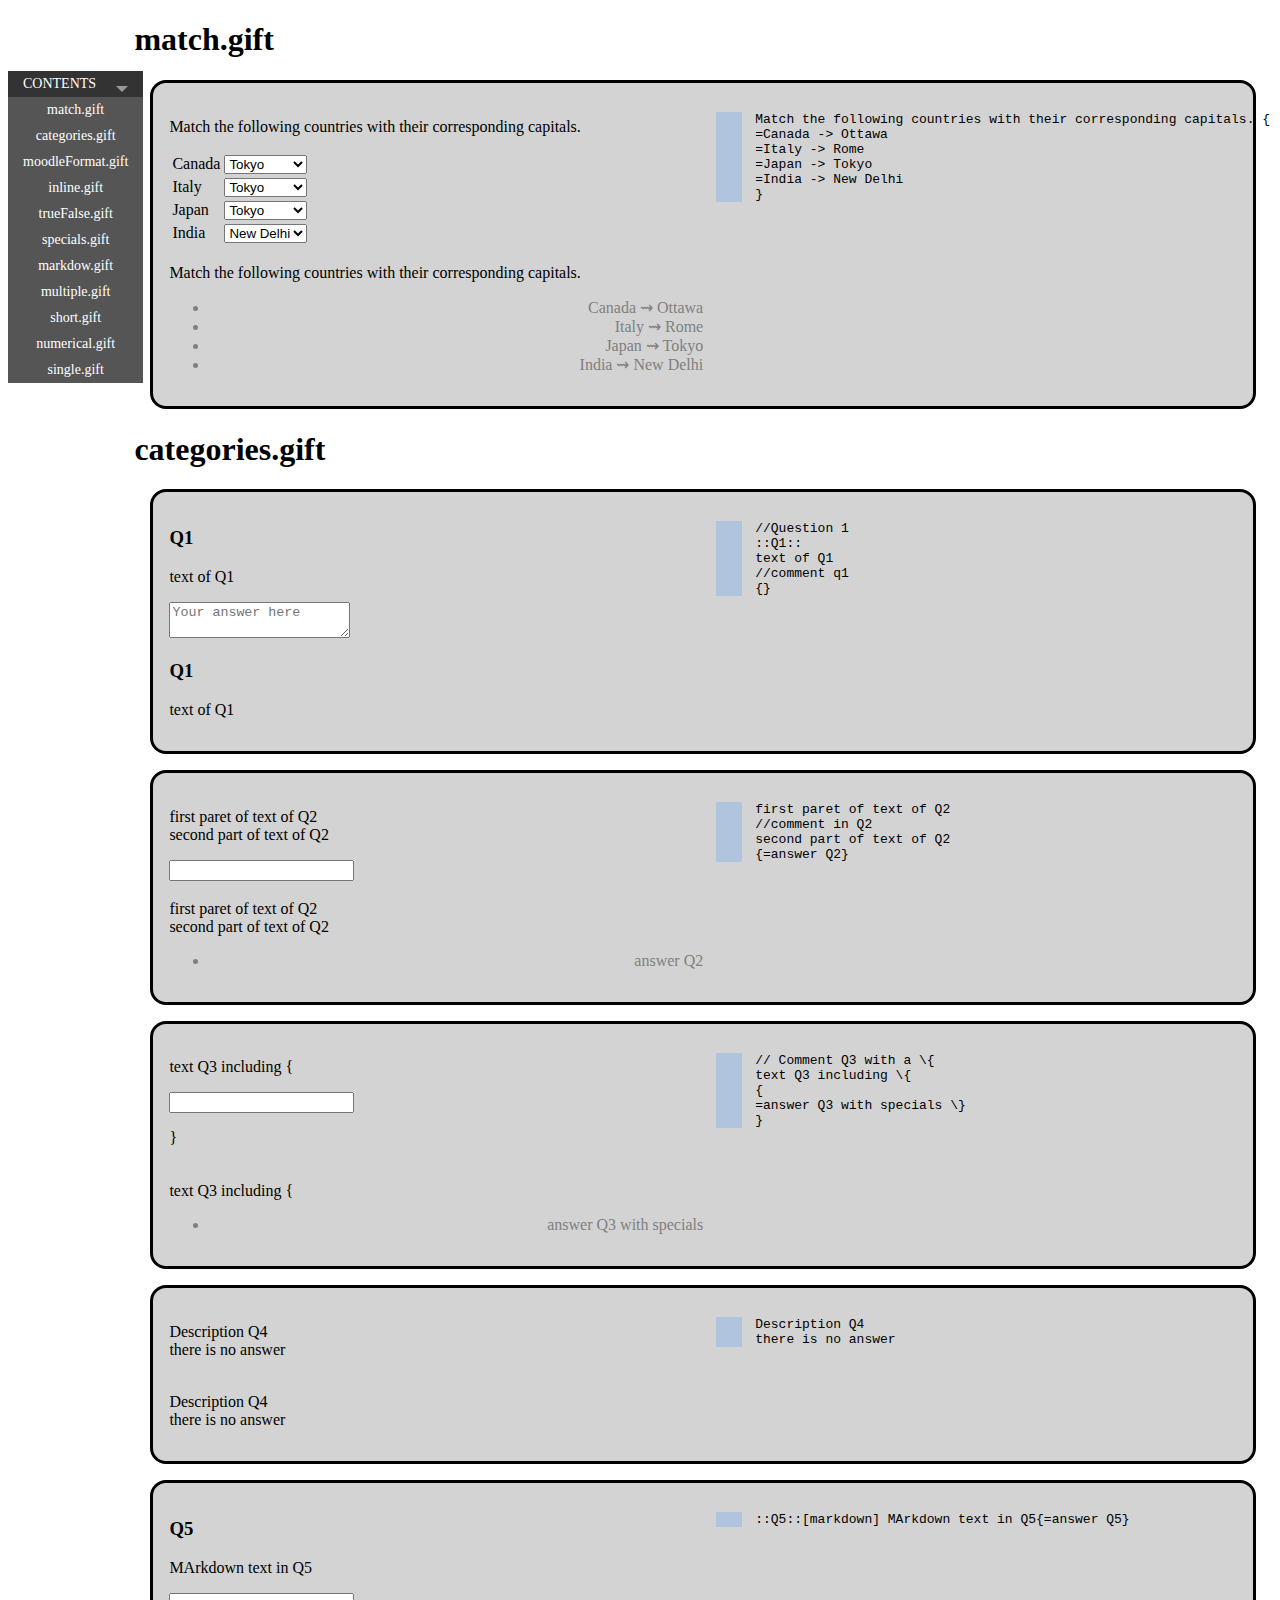
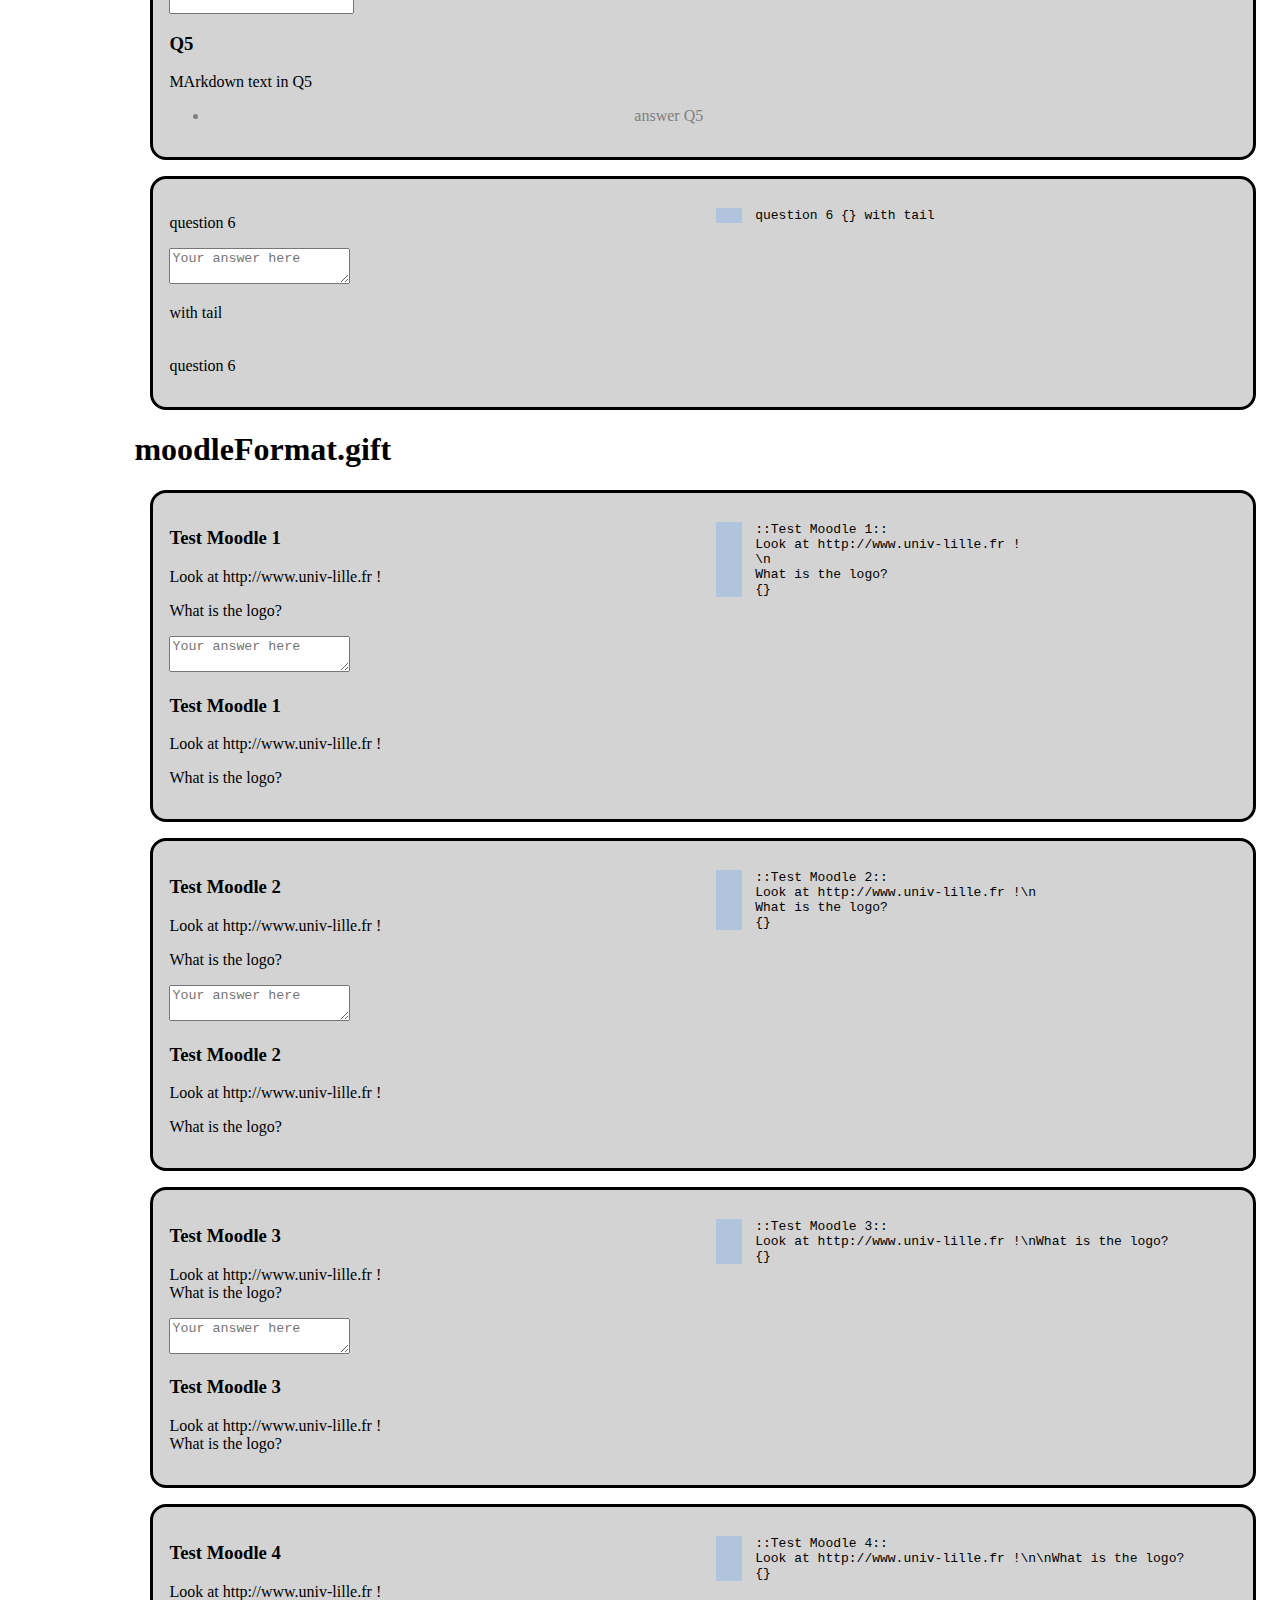
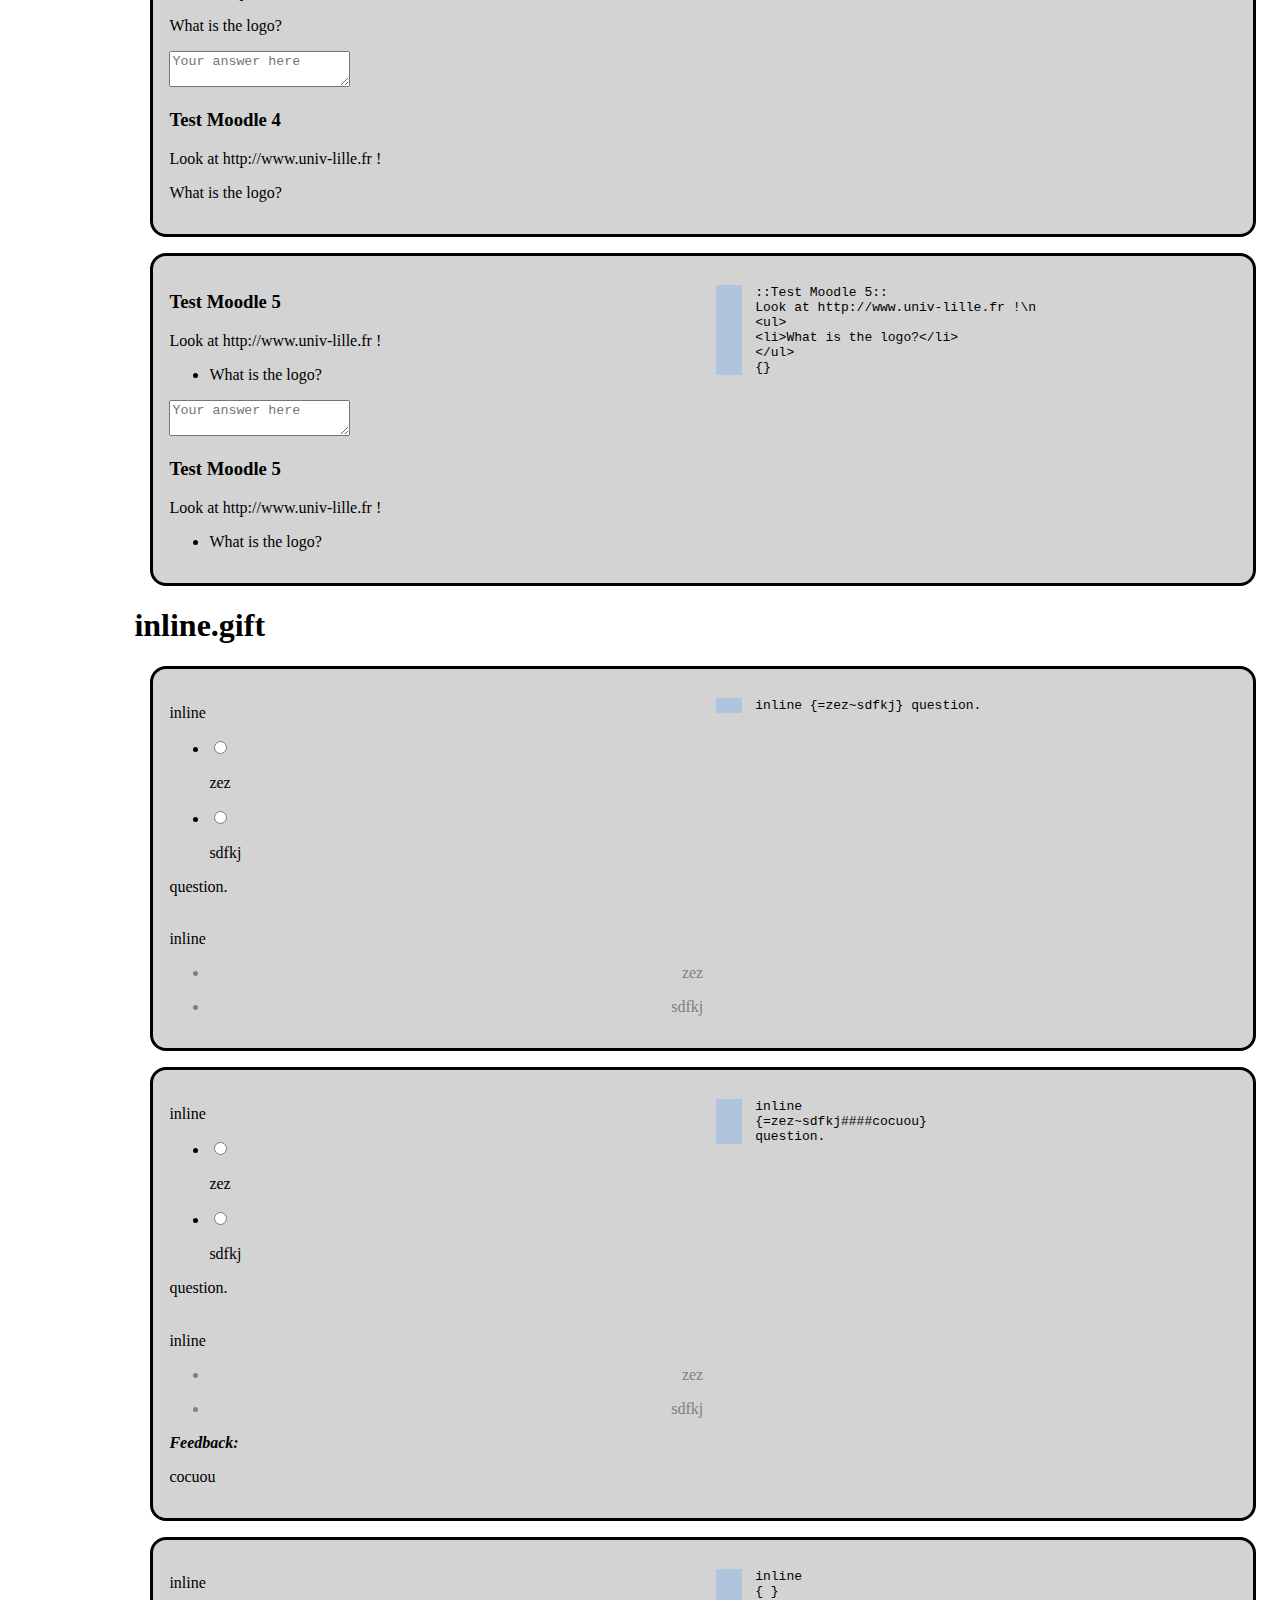
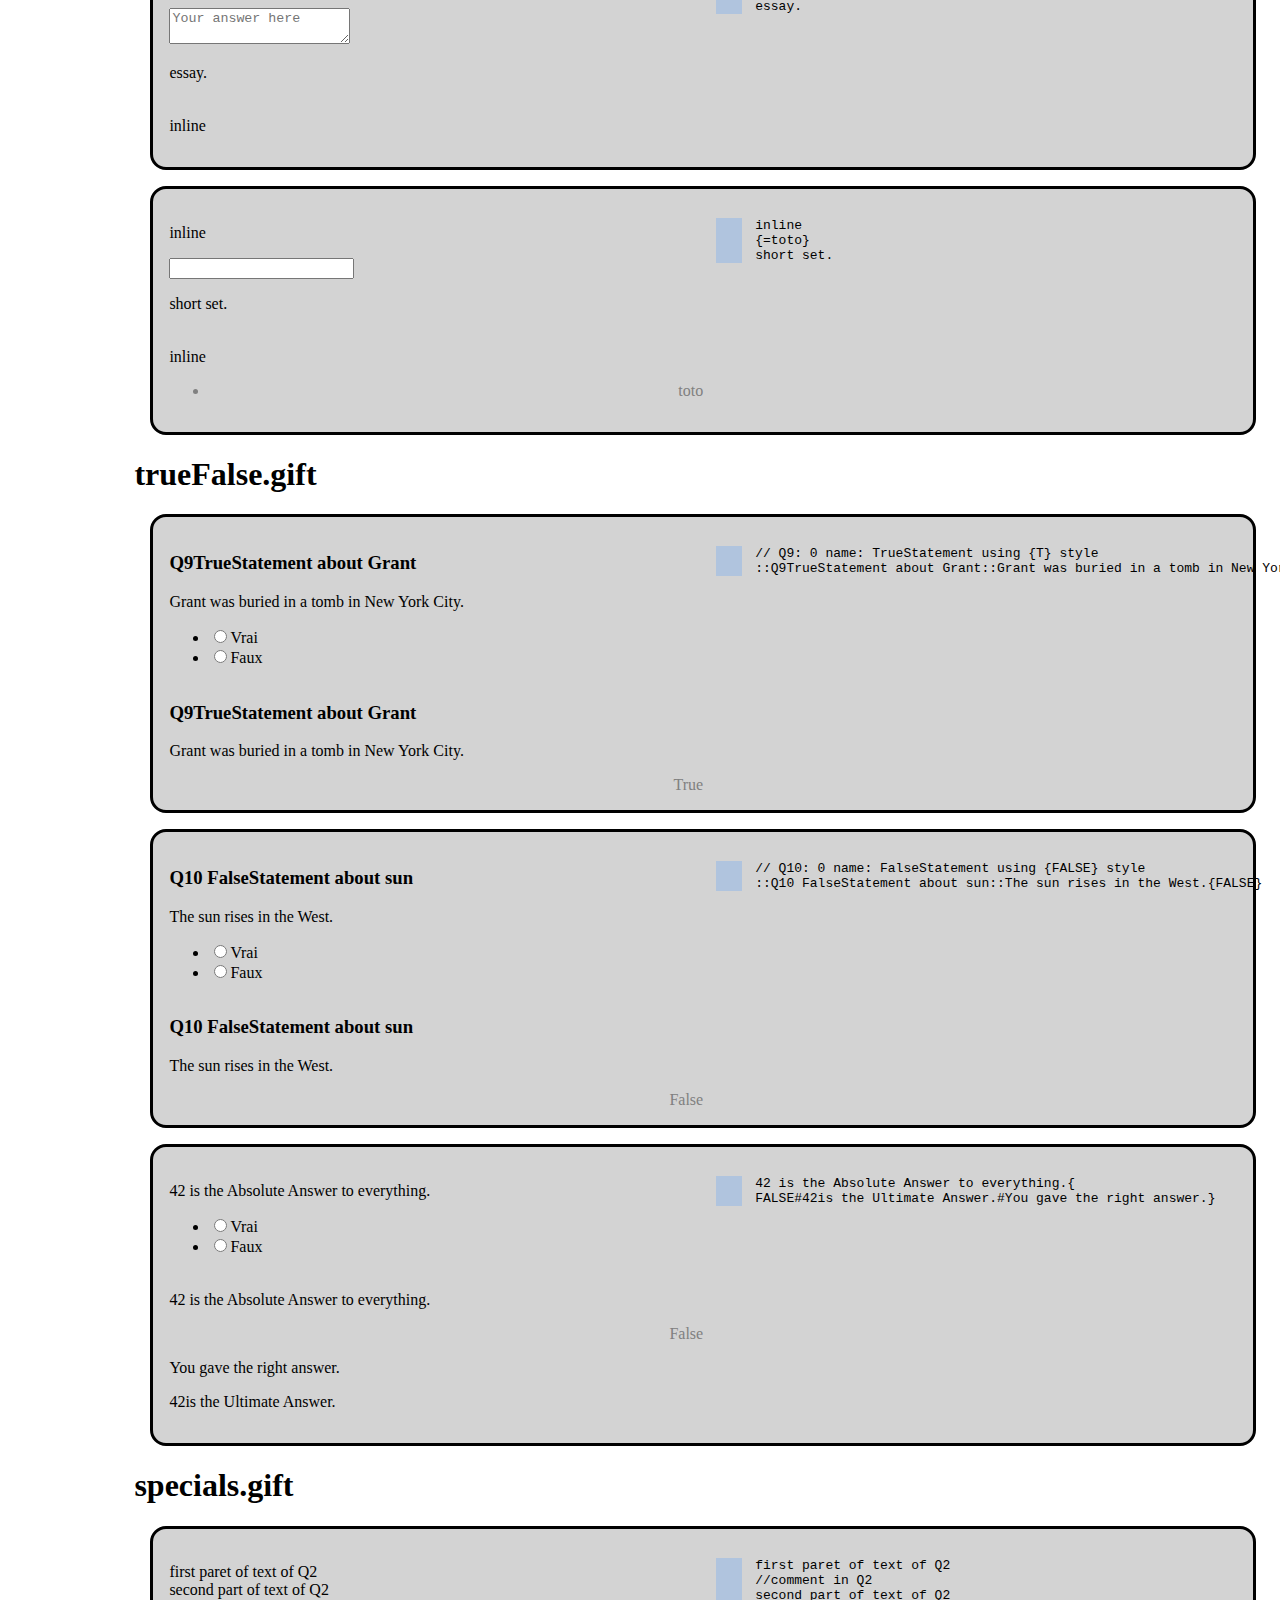
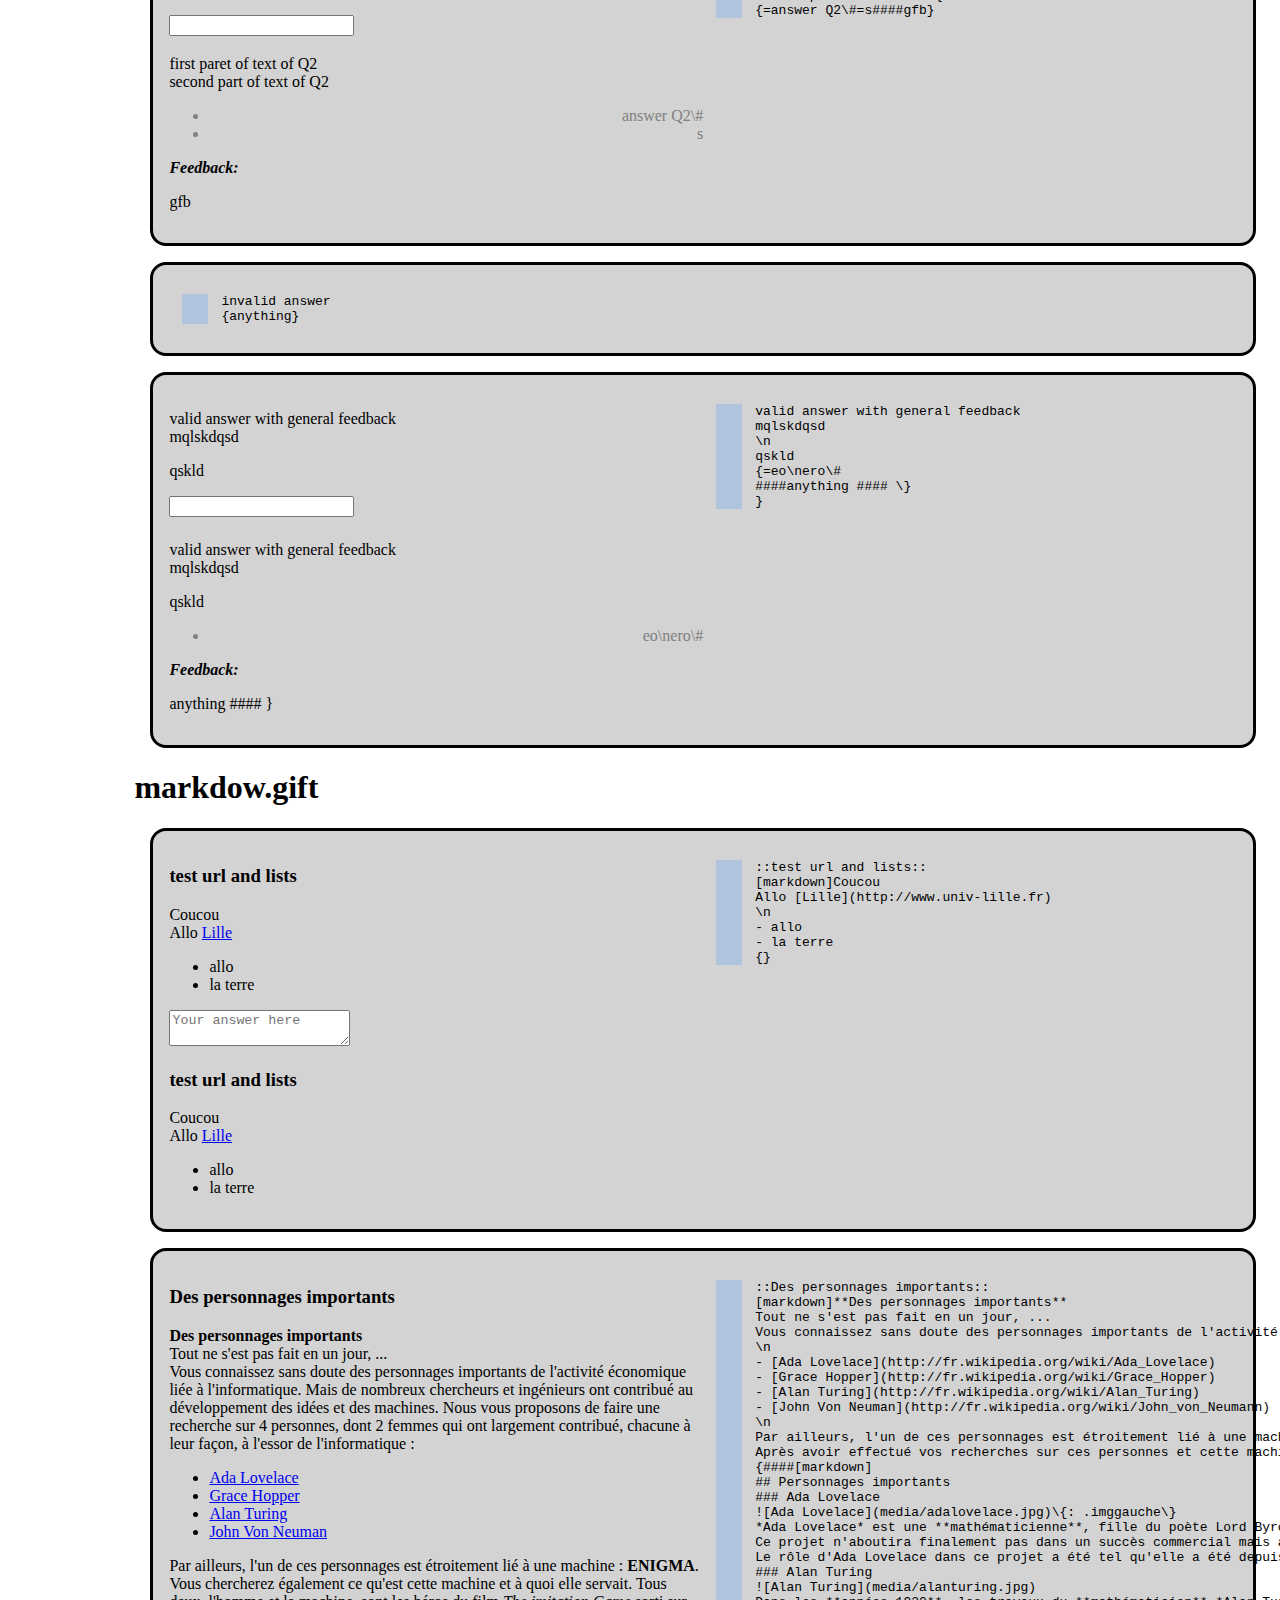
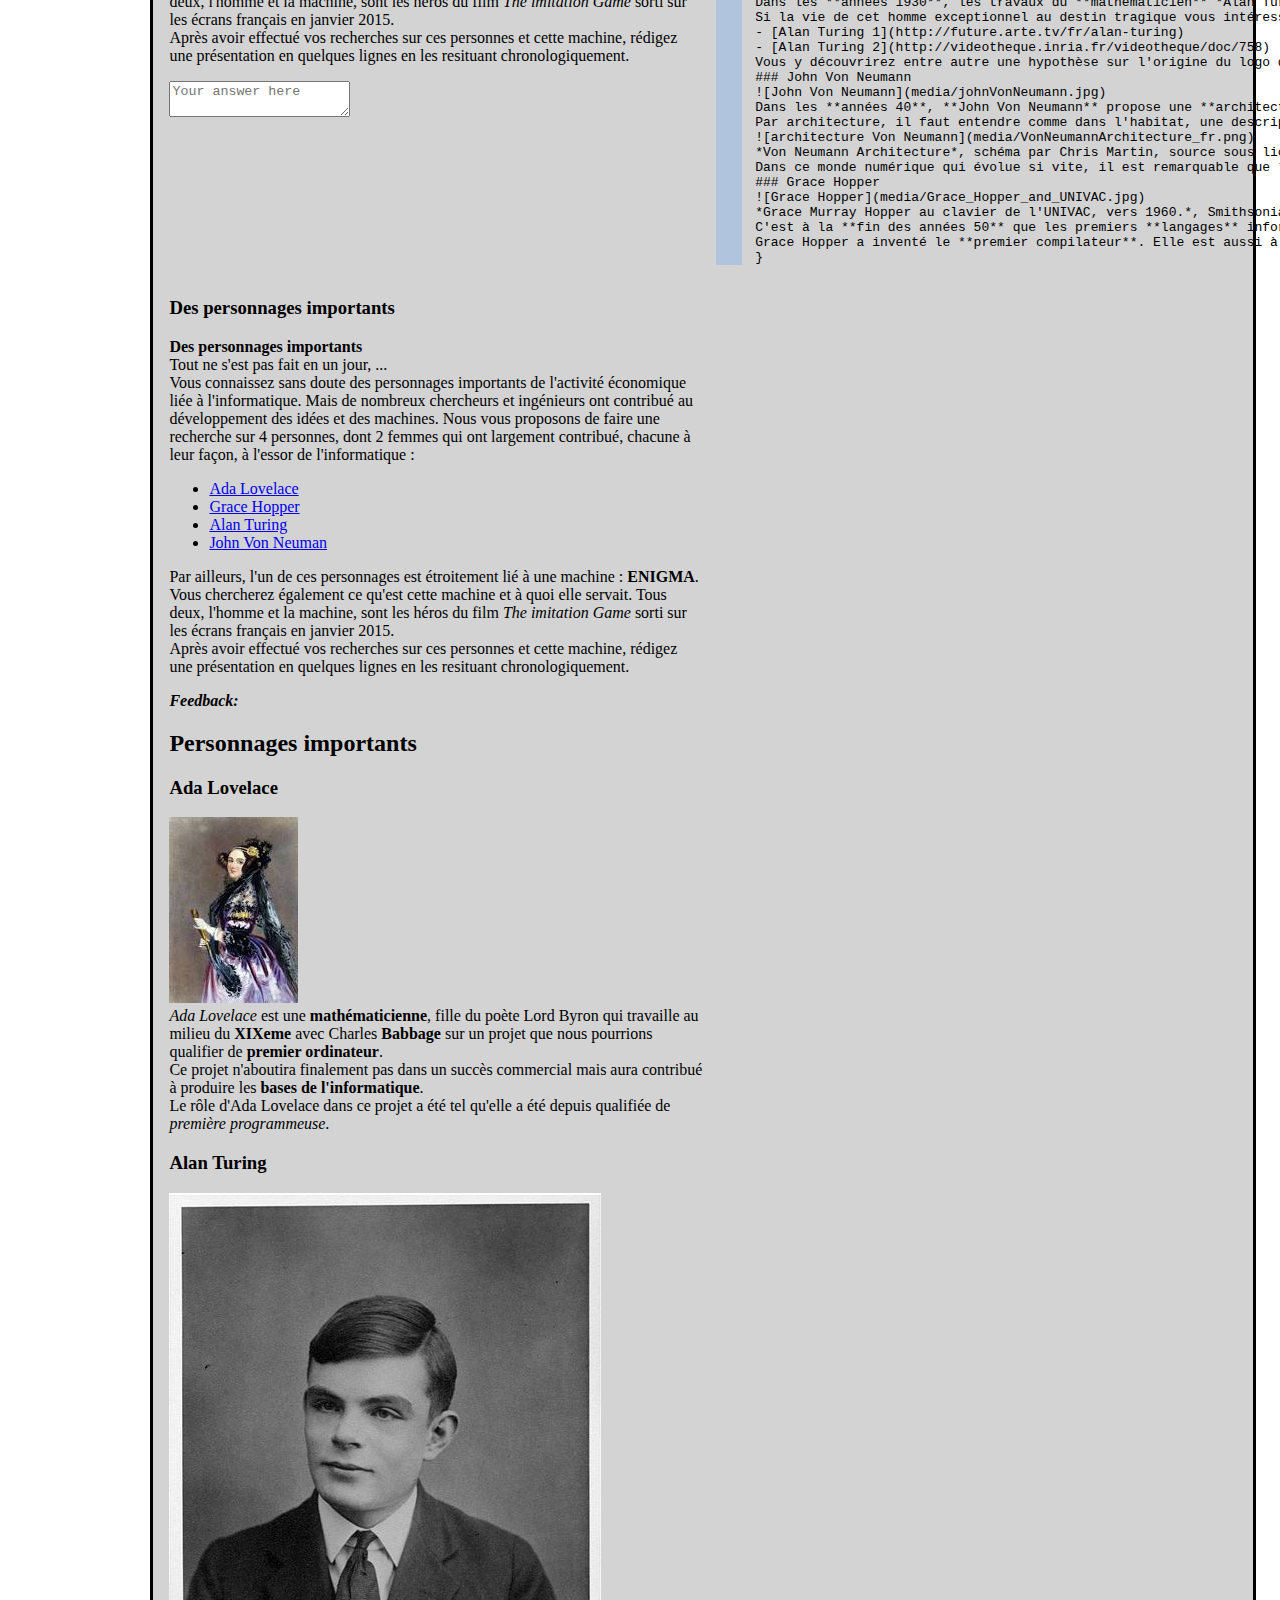
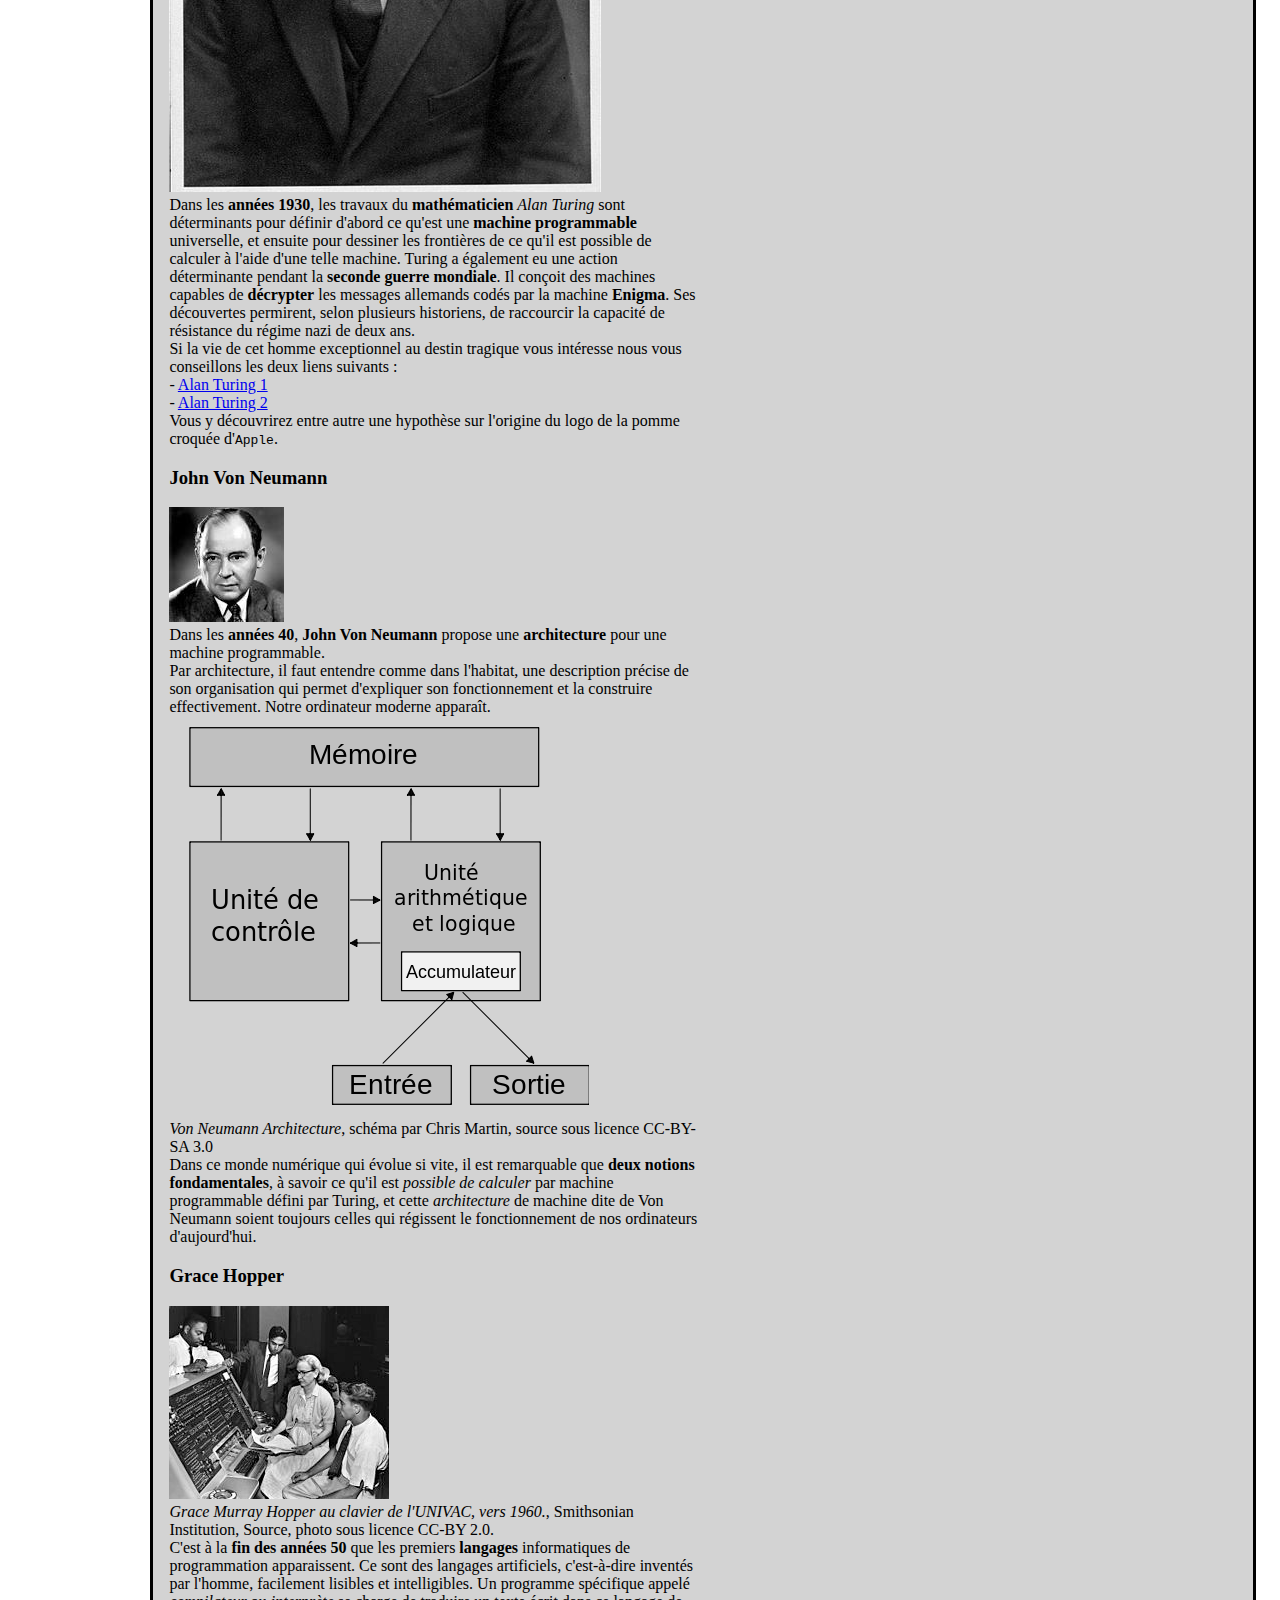
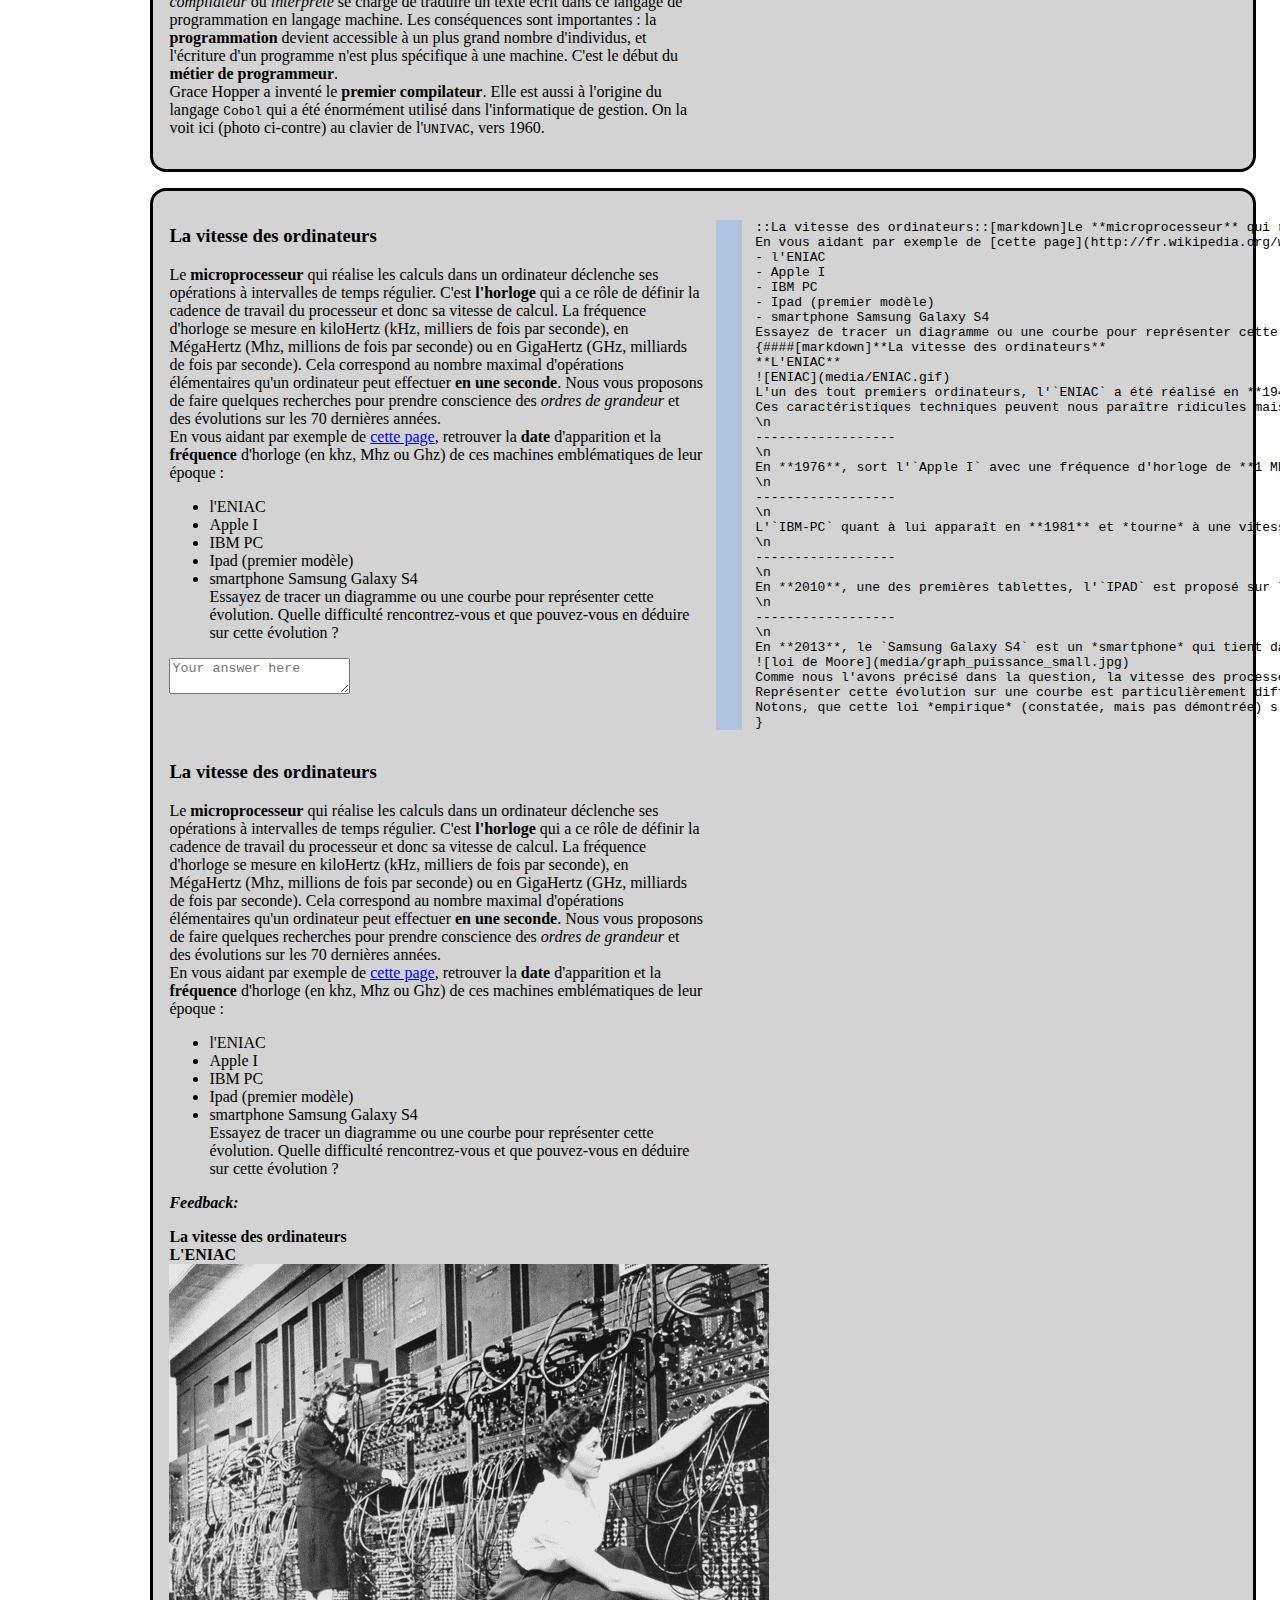
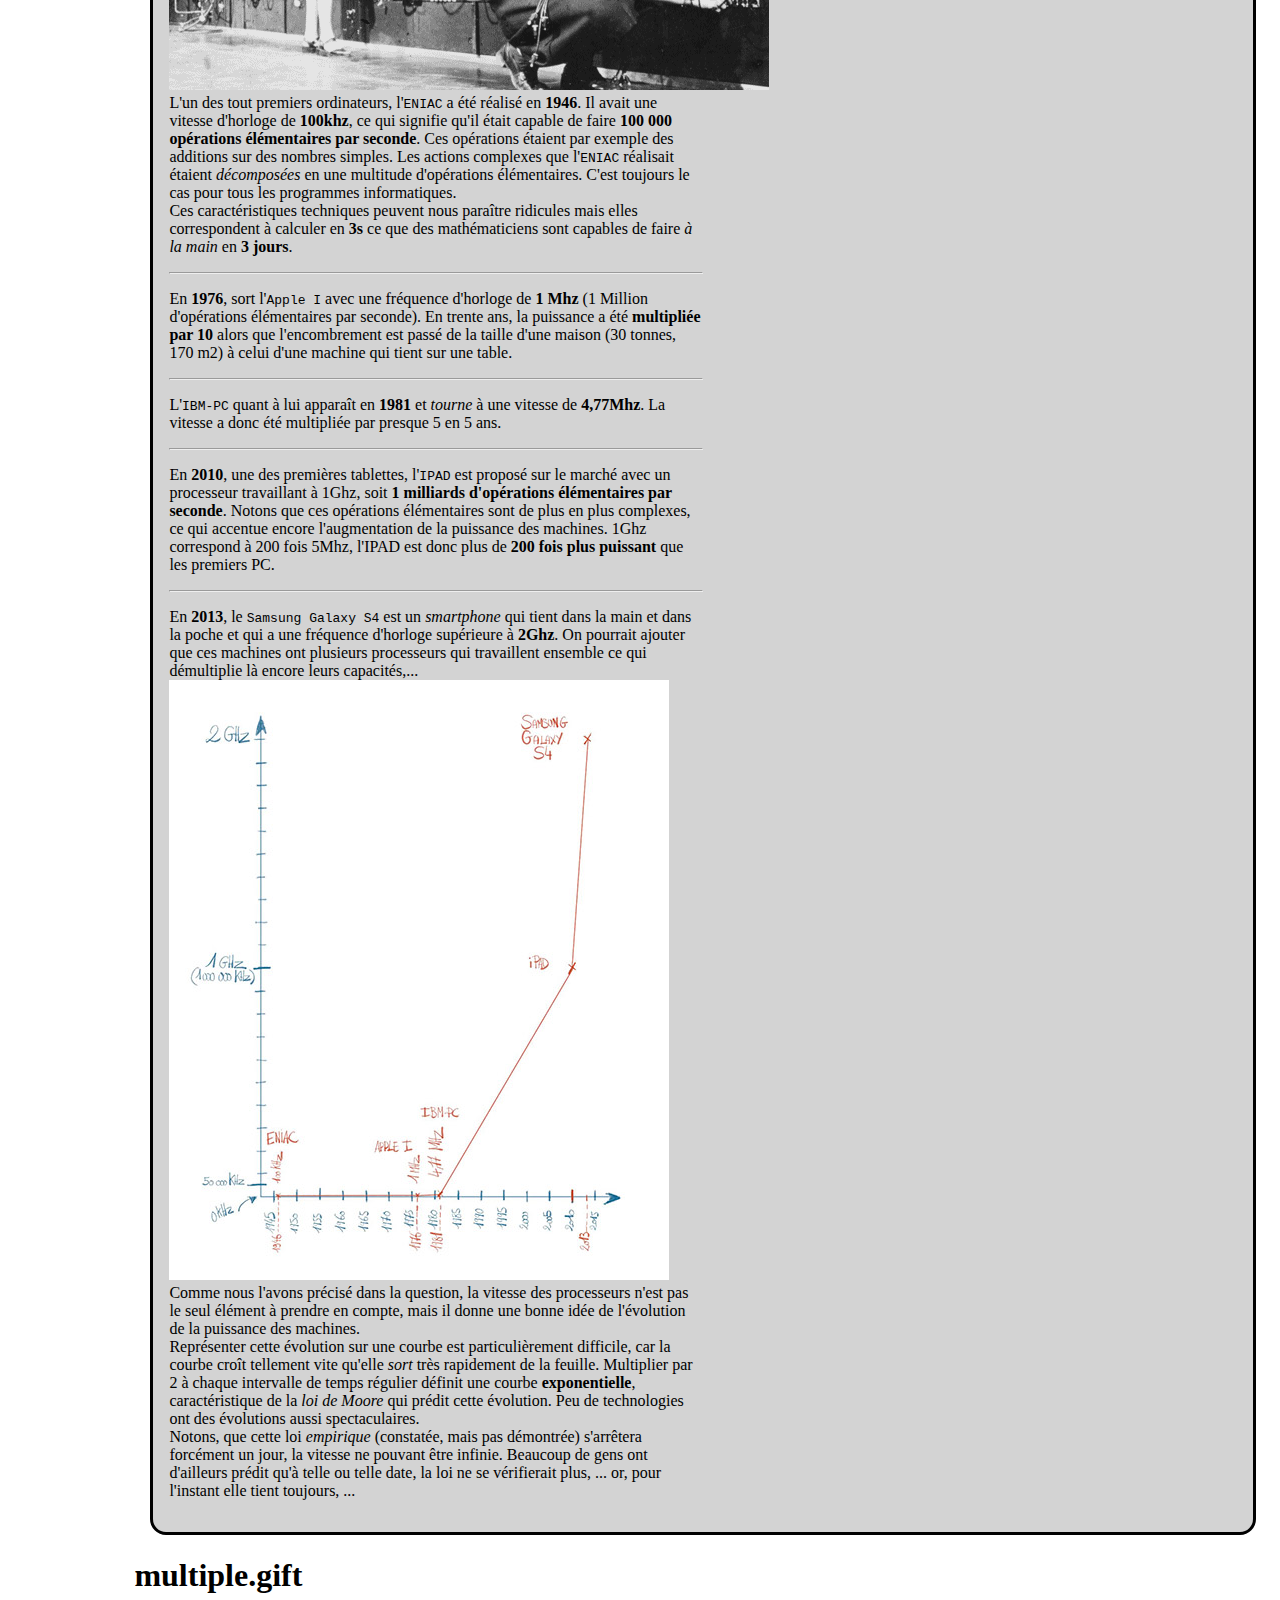
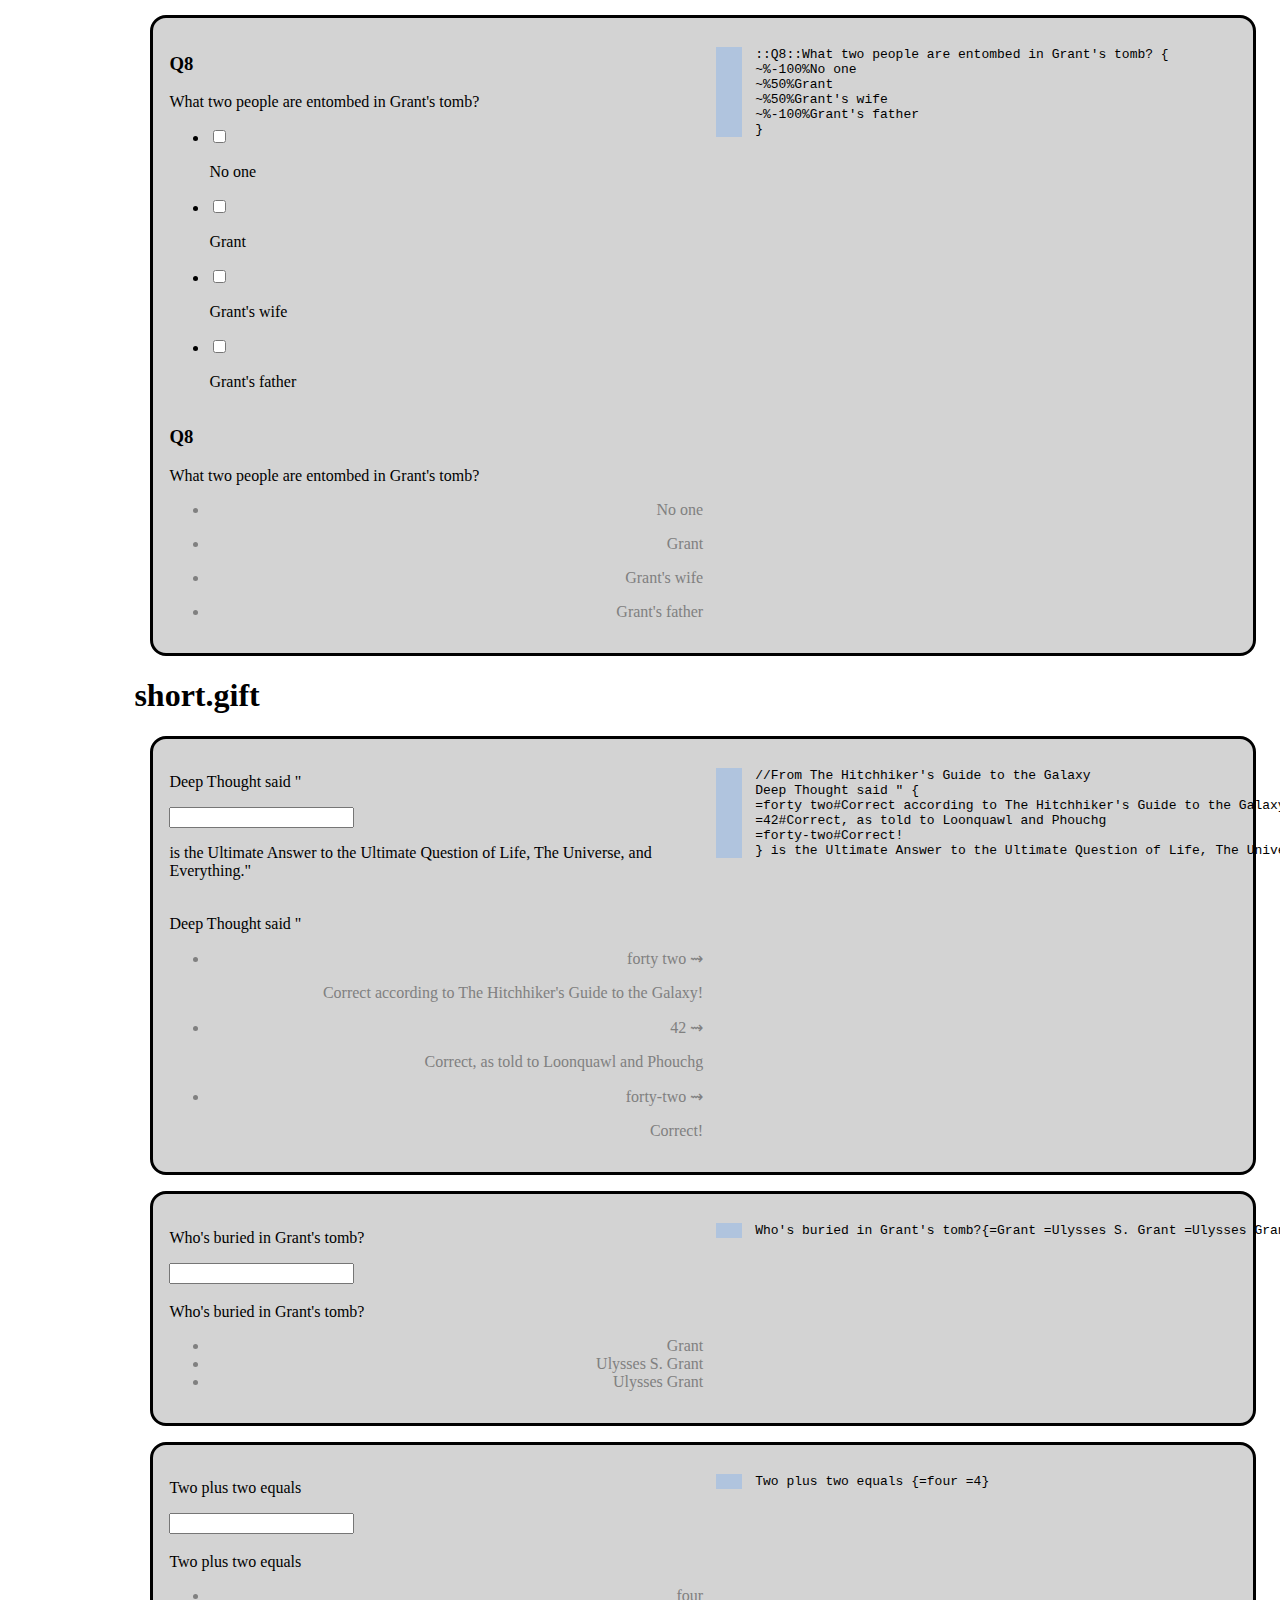
<file: doc/index.html>
<!DOCTYPE html><html><head><meta charset="utf-8" /><link rel="stylesheet" href="default.css" type="text/css" /><link rel="stylesheet" href="libs/tocible-master/jquery.tocible.css" type="text/css" /><body>
            <script src="http://code.jquery.com/jquery-1.12.0.min.js"></script>
            <script src="libs/tocible-master/jquery.tocible.js"></script>
            <div id="container"><div id="ref"></div><div class="gifts"><h1>match.gift</h1><div class="qandcode">
<!-- New question --><form class="question"><h3 class="questiontitle"></h3><div class="questiontext"><p>Match the following countries with their corresponding capitals.</p></div><table><tr><td>Canada  </td><td><select name="Q140460199454760Canada "><option>  Tokyo</option><option>  New Delhi</option><option>  Rome</option><option>  Ottawa</option></select></td></tr><tr><td>Italy  </td><td><select name="Q140460199454760Italy "><option>  Tokyo</option><option>  New Delhi</option><option>  Ottawa</option><option>  Rome</option></select></td></tr><tr><td>Japan  </td><td><select name="Q140460199454760Japan "><option>  Tokyo</option><option>  Ottawa</option><option>  New Delhi</option><option>  Rome</option></select></td></tr><tr><td>India  </td><td><select name="Q140460199454760India "><option>  New Delhi</option><option>  Ottawa</option><option>  Rome</option><option>  Tokyo</option></select></td></tr></table></form><div class="full"><pre>Match the following countries with their corresponding capitals. {
=Canada -&gt; Ottawa
=Italy -&gt; Rome
=Japan -&gt; Tokyo
=India -&gt; New Delhi
}
</pre></div><div class="FB">
<!-- New question --><form class="question"><h3 class="questiontitle"></h3><div class="questiontext"><p>Match the following countries with their corresponding capitals.</p></div><div class="groupedAnswerFeedback"><ul><li class="right_answer">Canada  &#8669;  Ottawa</li><li class="right_answer">Italy  &#8669;  Rome</li><li class="right_answer">Japan  &#8669;  Tokyo</li><li class="right_answer">India  &#8669;  New Delhi</li></ul></div></form></div></div><h1>categories.gift</h1><div class="qandcode">
<!-- New question --><form class="question"><h3 class="questiontitle">Q1</h3><div class="questiontext"><p>text of Q1</p></div><textarea name="Q140460199454592" placeholder="Your answer here"></textarea></form><div class="full"><pre>//Question 1
::Q1::
text of Q1
//comment q1
{}
</pre></div><div class="FB">
<!-- New question --><form class="question"><h3 class="questiontitle">Q1</h3><div class="questiontext"><p>text of Q1</p></div></form></div></div><div class="qandcode">
<!-- New question --><form class="question"><h3 class="questiontitle"></h3><div class="questiontext"><p>first paret of text of Q2<br />
second part of text of Q2</p></div><input type="text" name="Q140460195040504" /></form><div class="full"><pre>first paret of text of Q2
//comment in Q2   
second part of text of Q2
{=answer Q2}
</pre></div><div class="FB">
<!-- New question --><form class="question"><h3 class="questiontitle"></h3><div class="questiontext"><p>first paret of text of Q2<br />
second part of text of Q2</p></div><div class="groupedAnswerFeedback"><ul><li class="right_answer">answer Q2</li></ul></div></form></div></div><div class="qandcode">
<!-- New question --><form class="question"><h3 class="questiontitle"></h3><span class="questionTextInline"><p>text Q3 including {</p></span><span class="questionAnswersInline"><input type="text" name="Q140460222068608" /></span> <p>}</p></form><div class="full"><pre>// Comment Q3 with a \{
text Q3 including \{
{
=answer Q3 with specials \}
}
</pre></div><div class="FB">
<!-- New question --><form class="question"><h3 class="questiontitle"></h3><div class="questiontext"><p>text Q3 including {</p></div><div class="groupedAnswerFeedback"><ul><li class="right_answer">answer Q3 with specials</li></ul></div></form></div></div><div class="qandcode">
<!-- New question --><form class="question"><h3 class="questiontitle"></h3><div class="questiontext"><p>Description Q4<br />
there is no answer</p></div></form><div class="full"><pre>Description Q4
there is no answer
</pre></div><div class="FB">
<!-- New question --><form class="question"><h3 class="questiontitle"></h3><div class="questiontext"><p>Description Q4<br />
there is no answer</p></div></form></div></div><div class="qandcode">
<!-- New question --><form class="question"><h3 class="questiontitle">Q5</h3><div class="questiontext"><p>MArkdown text in Q5</p></div><input type="text" name="Q140460195038656" /></form><div class="full"><pre>::Q5::[markdown] MArkdown text in Q5{=answer Q5}
</pre></div><div class="FB">
<!-- New question --><form class="question"><h3 class="questiontitle">Q5</h3><div class="questiontext"><p>MArkdown text in Q5</p></div><div class="groupedAnswerFeedback"><ul><li class="right_answer">answer Q5</li></ul></div></form></div></div><div class="qandcode">
<!-- New question --><form class="question"><h3 class="questiontitle"></h3><span class="questionTextInline"><p>question 6</p></span><span class="questionAnswersInline"><textarea name="Q140460195038824" placeholder="Your answer here"></textarea></span> <p>with tail</p></form><div class="full"><pre>question 6 {} with tail
</pre></div><div class="FB">
<!-- New question --><form class="question"><h3 class="questiontitle"></h3><div class="questiontext"><p>question 6</p></div></form></div></div><h1>moodleFormat.gift</h1><div class="qandcode">
<!-- New question --><form class="question"><h3 class="questiontitle">Test Moodle 1</h3><div class="questiontext"><p>Look at http://www.univ-lille.fr !</p>
<p>What is the logo?</p></div><textarea name="Q140460195041232" placeholder="Your answer here"></textarea></form><div class="full"><pre>::Test Moodle 1::
Look at http://www.univ-lille.fr !
\n
What is the logo?
{}
</pre></div><div class="FB">
<!-- New question --><form class="question"><h3 class="questiontitle">Test Moodle 1</h3><div class="questiontext"><p>Look at http://www.univ-lille.fr !</p>
<p>What is the logo?</p></div></form></div></div><div class="qandcode">
<!-- New question --><form class="question"><h3 class="questiontitle">Test Moodle 2</h3><div class="questiontext"><p>Look at http://www.univ-lille.fr !</p>
<p>What is the logo?</p></div><textarea name="Q140460199454648" placeholder="Your answer here"></textarea></form><div class="full"><pre>::Test Moodle 2::
Look at http://www.univ-lille.fr !\n
What is the logo?
{}
</pre></div><div class="FB">
<!-- New question --><form class="question"><h3 class="questiontitle">Test Moodle 2</h3><div class="questiontext"><p>Look at http://www.univ-lille.fr !</p>
<p>What is the logo?</p></div></form></div></div><div class="qandcode">
<!-- New question --><form class="question"><h3 class="questiontitle">Test Moodle 3</h3><div class="questiontext"><p>Look at http://www.univ-lille.fr !<br />
What is the logo?</p></div><textarea name="Q140460194960496" placeholder="Your answer here"></textarea></form><div class="full"><pre>::Test Moodle 3::
Look at http://www.univ-lille.fr !\nWhat is the logo?
{}
</pre></div><div class="FB">
<!-- New question --><form class="question"><h3 class="questiontitle">Test Moodle 3</h3><div class="questiontext"><p>Look at http://www.univ-lille.fr !<br />
What is the logo?</p></div></form></div></div><div class="qandcode">
<!-- New question --><form class="question"><h3 class="questiontitle">Test Moodle 4</h3><div class="questiontext"><p>Look at http://www.univ-lille.fr !</p>
<p>What is the logo?</p></div><textarea name="Q140460194961896" placeholder="Your answer here"></textarea></form><div class="full"><pre>::Test Moodle 4::
Look at http://www.univ-lille.fr !\n\nWhat is the logo?
{}
</pre></div><div class="FB">
<!-- New question --><form class="question"><h3 class="questiontitle">Test Moodle 4</h3><div class="questiontext"><p>Look at http://www.univ-lille.fr !</p>
<p>What is the logo?</p></div></form></div></div><div class="qandcode">
<!-- New question --><form class="question"><h3 class="questiontitle">Test Moodle 5</h3><div class="questiontext"><p>Look at http://www.univ-lille.fr !</p>
<ul>
<li>What is the logo?</li>
</ul></div><textarea name="Q140460194960664" placeholder="Your answer here"></textarea></form><div class="full"><pre>::Test Moodle 5::
Look at http://www.univ-lille.fr !\n
&lt;ul&gt;
&lt;li&gt;What is the logo?&lt;/li&gt;
&lt;/ul&gt;
{}
</pre></div><div class="FB">
<!-- New question --><form class="question"><h3 class="questiontitle">Test Moodle 5</h3><div class="questiontext"><p>Look at http://www.univ-lille.fr !</p>
<ul>
<li>What is the logo?</li>
</ul></div></form></div></div><h1>inline.gift</h1><div class="qandcode">
<!-- New question --><form class="question"><h3 class="questiontitle"></h3><span class="questionTextInline"><p>inline</p></span><span class="questionAnswersInline"><div class="groupedAnswer"><ul class="multichoice"><li><input type="radio" name="name" /><p>zez</p></li><li><input type="radio" name="name" /><p>sdfkj</p></li></ul></div></span> <p>question.</p></form><div class="full"><pre>inline {=zez~sdfkj} question.
</pre></div><div class="FB">
<!-- New question --><form class="question"><h3 class="questiontitle"></h3><div class="questiontext"><p>inline</p></div><div class="groupedAnswerFeedback"><ul class="multichoice"><li class="right_answer"><p>zez</p></li><li class="wrong_answer"><p>sdfkj</p></li></ul></div></form></div></div><div class="qandcode">
<!-- New question --><form class="question"><h3 class="questiontitle"></h3><span class="questionTextInline"><p>inline</p></span><span class="questionAnswersInline"><div class="groupedAnswer"><ul class="multichoice"><li><input type="radio" name="name" /><p>zez</p></li><li><input type="radio" name="name" /><p>sdfkj</p></li></ul></div></span> <p>question.</p></form><div class="full"><pre>inline
{=zez~sdfkj####cocuou}
question.
</pre></div><div class="FB">
<!-- New question --><form class="question"><h3 class="questiontitle"></h3><div class="questiontext"><p>inline</p></div><div class="groupedAnswerFeedback"><ul class="multichoice"><li class="right_answer"><p>zez</p></li><li class="wrong_answer"><p>sdfkj</p></li></ul></div><div class="global_feedback"><b><em>Feedback:</em></b><br/><p>cocuou</p></div></form></div></div><div class="qandcode">
<!-- New question --><form class="question"><h3 class="questiontitle"></h3><span class="questionTextInline"><p>inline</p></span><span class="questionAnswersInline"><textarea name="Q140460194945120" placeholder="Your answer here"></textarea></span> <p>essay.</p></form><div class="full"><pre>inline
{ }
essay.
</pre></div><div class="FB">
<!-- New question --><form class="question"><h3 class="questiontitle"></h3><div class="questiontext"><p>inline</p></div></form></div></div><div class="qandcode">
<!-- New question --><form class="question"><h3 class="questiontitle"></h3><span class="questionTextInline"><p>inline</p></span><span class="questionAnswersInline"><input type="text" name="Q140460194944280" /></span> <p>short set.</p></form><div class="full"><pre>inline
{=toto}
short set.
</pre></div><div class="FB">
<!-- New question --><form class="question"><h3 class="questiontitle"></h3><div class="questiontext"><p>inline</p></div><div class="groupedAnswerFeedback"><ul><li class="right_answer">toto</li></ul></div></form></div></div><h1>trueFalse.gift</h1><div class="qandcode">
<!-- New question --><form class="question"><h3 class="questiontitle">Q9TrueStatement about Grant</h3><div class="questiontext"><p>Grant was buried in a tomb in New York City.</p></div><ul><li><input type="radio" value="True" name="Q140460194946128" />Vrai</li><li><input type="radio" value="False" name="Q140460194946128" />Faux</li></ul></form><div class="full"><pre>// Q9: 0 name: TrueStatement using {T} style
::Q9TrueStatement about Grant::Grant was buried in a tomb in New York City.{T}
</pre></div><div class="FB">
<!-- New question --><form class="question"><h3 class="questiontitle">Q9TrueStatement about Grant</h3><div class="questiontext"><p>Grant was buried in a tomb in New York City.</p></div><div class="answerFeedback">True</div></form></div></div><div class="qandcode">
<!-- New question --><form class="question"><h3 class="questiontitle">Q10 FalseStatement about sun</h3><div class="questiontext"><p>The sun rises in the West.</p></div><ul><li><input type="radio" value="True" name="Q140460194994888" />Vrai</li><li><input type="radio" value="False" name="Q140460194994888" />Faux</li></ul></form><div class="full"><pre>// Q10: 0 name: FalseStatement using {FALSE} style
::Q10 FalseStatement about sun::The sun rises in the West.{FALSE}
</pre></div><div class="FB">
<!-- New question --><form class="question"><h3 class="questiontitle">Q10 FalseStatement about sun</h3><div class="questiontext"><p>The sun rises in the West.</p></div><div class="answerFeedback">False</div></form></div></div><div class="qandcode">
<!-- New question --><form class="question"><h3 class="questiontitle"></h3><div class="questiontext"><p>42 is the Absolute Answer to everything.</p></div><ul><li><input type="radio" value="True" name="Q140460194994944" />Vrai</li><li><input type="radio" value="False" name="Q140460194994944" />Faux</li></ul></form><div class="full"><pre>42 is the Absolute Answer to everything.{
FALSE#42is the Ultimate Answer.#You gave the right answer.}
</pre></div><div class="FB">
<!-- New question --><form class="question"><h3 class="questiontitle"></h3><div class="questiontext"><p>42 is the Absolute Answer to everything.</p></div><div class="answerFeedback">False</div><div class="correct_answer"><p>You gave the right answer.</p></div><div class="wrong_answer"><p>42is the Ultimate Answer.</p></div></form></div></div><h1>specials.gift</h1><div class="qandcode">
<!-- New question --><form class="question"><h3 class="questiontitle"></h3><div class="questiontext"><p>first paret of text of Q2<br />
second part of text of Q2</p></div><input type="text" name="Q140460194993488" /></form><div class="full"><pre>first paret of text of Q2
//comment in Q2   
second part of text of Q2
{=answer Q2\#=s####gfb}
</pre></div><div class="FB">
<!-- New question --><form class="question"><h3 class="questiontitle"></h3><div class="questiontext"><p>first paret of text of Q2<br />
second part of text of Q2</p></div><div class="groupedAnswerFeedback"><ul><li class="right_answer">answer Q2\#</li><li class="right_answer">s</li></ul></div><div class="global_feedback"><b><em>Feedback:</em></b><br/><p>gfb</p></div></form></div></div><div class="qandcode"><div class="full"><pre>invalid answer
{anything}
</pre></div><div class="FB"></div></div><div class="qandcode">
<!-- New question --><form class="question"><h3 class="questiontitle"></h3><div class="questiontext"><p>valid answer with general feedback<br />
mqlskdqsd</p>
<p>qskld</p></div><input type="text" name="Q140460194958360" /></form><div class="full"><pre>valid answer with general feedback
mqlskdqsd
\n
qskld
{=eo\nero\#
####anything #### \}
}
</pre></div><div class="FB">
<!-- New question --><form class="question"><h3 class="questiontitle"></h3><div class="questiontext"><p>valid answer with general feedback<br />
mqlskdqsd</p>
<p>qskld</p></div><div class="groupedAnswerFeedback"><ul><li class="right_answer">eo\nero\#</li></ul></div><div class="global_feedback"><b><em>Feedback:</em></b><br/><p>anything #### }</p></div></form></div></div><h1>markdow.gift</h1><div class="qandcode">
<!-- New question --><form class="question"><h3 class="questiontitle">test url and lists</h3><div class="questiontext"><p>Coucou<br />
Allo <a href="http://www.univ-lille.fr">Lille</a></p>
<ul>
<li>allo</li>
<li>la terre</li>
</ul></div><textarea name="Q140460194956064" placeholder="Your answer here"></textarea></form><div class="full"><pre>::test url and lists::
[markdown]Coucou
Allo [Lille](http://www.univ-lille.fr)
\n
- allo
- la terre
{}
</pre></div><div class="FB">
<!-- New question --><form class="question"><h3 class="questiontitle">test url and lists</h3><div class="questiontext"><p>Coucou<br />
Allo <a href="http://www.univ-lille.fr">Lille</a></p>
<ul>
<li>allo</li>
<li>la terre</li>
</ul></div></form></div></div><div class="qandcode">
<!-- New question --><form class="question"><h3 class="questiontitle">Des personnages importants</h3><div class="questiontext"><p><strong>Des personnages importants</strong><br />
Tout ne s'est pas fait en un jour, ...<br />
Vous connaissez sans doute des personnages importants de l'activité économique liée à l'informatique. Mais de nombreux chercheurs et ingénieurs ont contribué au développement des idées et des machines. Nous vous proposons de faire une recherche sur 4 personnes, dont 2 femmes qui ont largement contribué, chacune à leur façon,  à l'essor de l'informatique :</p>
<ul>
<li><a href="http://fr.wikipedia.org/wiki/Ada_Lovelace">Ada Lovelace</a></li>
<li><a href="http://fr.wikipedia.org/wiki/Grace_Hopper">Grace Hopper</a></li>
<li><a href="http://fr.wikipedia.org/wiki/Alan_Turing">Alan Turing</a></li>
<li><a href="http://fr.wikipedia.org/wiki/John_von_Neumann">John Von Neuman</a></li>
</ul>
<p>Par ailleurs, l'un de ces personnages est étroitement lié à une machine : <strong>ENIGMA</strong>. Vous chercherez également ce qu'est cette machine et à quoi elle servait. Tous deux, l'homme et la machine, sont les héros du film <em>The imitation Game</em> sorti sur les écrans français en janvier 2015.<br />
Après avoir effectué vos recherches sur ces personnes et cette machine, rédigez une présentation en quelques lignes en les resituant chronologiquement.</p></div><textarea name="Q140460194996176" placeholder="Your answer here"></textarea></form><div class="full"><pre>::Des personnages importants::
[markdown]**Des personnages importants**
Tout ne s&#x27;est pas fait en un jour, ...
Vous connaissez sans doute des personnages importants de l&#x27;activité économique liée à l&#x27;informatique. Mais de nombreux chercheurs et ingénieurs ont contribué au développement des idées et des machines. Nous vous proposons de faire une recherche sur 4 personnes, dont 2 femmes qui ont largement contribué, chacune à leur façon,  à l&#x27;essor de l&#x27;informatique :
\n
- [Ada Lovelace](http://fr.wikipedia.org/wiki/Ada_Lovelace)
- [Grace Hopper](http://fr.wikipedia.org/wiki/Grace_Hopper)
- [Alan Turing](http://fr.wikipedia.org/wiki/Alan_Turing)
- [John Von Neuman](http://fr.wikipedia.org/wiki/John_von_Neumann)
\n
Par ailleurs, l&#x27;un de ces personnages est étroitement lié à une machine : **ENIGMA**. Vous chercherez également ce qu&#x27;est cette machine et à quoi elle servait. Tous deux, l&#x27;homme et la machine, sont les héros du film *The imitation Game* sorti sur les écrans français en janvier 2015.
Après avoir effectué vos recherches sur ces personnes et cette machine, rédigez une présentation en quelques lignes en les resituant chronologiquement.
{####[markdown]
## Personnages importants
### Ada Lovelace
![Ada Lovelace](media/adalovelace.jpg)\{: .imggauche\}
*Ada Lovelace* est une **mathématicienne**, fille du poète Lord Byron qui travaille au milieu du **XIXeme** avec Charles **Babbage** sur un projet que nous pourrions qualifier de **premier ordinateur**.
Ce projet n&#x27;aboutira finalement pas dans un succès commercial mais aura contribué à produire les **bases de l&#x27;informatique**.
Le rôle d&#x27;Ada Lovelace dans ce projet a été tel qu&#x27;elle a été depuis qualifiée de *première programmeuse*.
### Alan Turing
![Alan Turing](media/alanturing.jpg)	
Dans les **années 1930**, les travaux du **mathématicien** *Alan Turing* sont déterminants pour définir d&#x27;abord ce qu&#x27;est une **machine programmable** universelle, et ensuite pour dessiner les frontières de ce qu&#x27;il est possible de calculer à l&#x27;aide d&#x27;une telle machine. Turing a également eu une action déterminante pendant la **seconde guerre mondiale**. Il conçoit des machines capables de **décrypter** les messages allemands codés par la machine **Enigma**. Ses découvertes permirent, selon plusieurs historiens, de raccourcir la capacité de résistance du régime nazi de deux ans.
Si la vie de cet homme exceptionnel au destin tragique vous intéresse nous vous conseillons les deux liens suivants :
- [Alan Turing 1](http://future.arte.tv/fr/alan-turing)
- [Alan Turing 2](http://videotheque.inria.fr/videotheque/doc/758)
Vous y découvrirez entre autre une hypothèse sur l&#x27;origine du logo de la pomme croquée d&#x27;`Apple`. 
### John Von Neumann 	
![John Von Neumann](media/johnVonNeumann.jpg)
Dans les **années 40**, **John Von Neumann** propose une **architecture** pour une machine programmable.
Par architecture, il faut entendre comme dans l&#x27;habitat, une description précise de son organisation qui permet d&#x27;expliquer son fonctionnement et la construire effectivement. Notre ordinateur moderne apparaît. 
![architecture Von Neumann](media/VonNeumannArchitecture_fr.png)
*Von Neumann Architecture*, schéma par Chris Martin, source sous licence CC-BY-SA 3.0
Dans ce monde numérique qui évolue si vite, il est remarquable que **deux notions fondamentales**, à savoir ce qu&#x27;il est *possible de calculer* par machine programmable défini par Turing, et cette *architecture* de machine dite de Von Neumann soient toujours celles qui régissent le fonctionnement de nos ordinateurs d&#x27;aujourd&#x27;hui.
### Grace Hopper
![Grace Hopper](media/Grace_Hopper_and_UNIVAC.jpg)
*Grace Murray Hopper au clavier de l&#x27;UNIVAC, vers 1960.*, Smithsonian Institution, Source, photo sous licence CC-BY 2.0.	
C&#x27;est à la **fin des années 50** que les premiers **langages** informatiques de programmation apparaissent. Ce sont des langages artificiels, c&#x27;est-à-dire inventés par l&#x27;homme, facilement lisibles et intelligibles. Un programme spécifique appelé *compilateur* ou *interprète* se charge de traduire un texte écrit dans ce langage de programmation en langage machine. Les conséquences sont importantes : la **programmation** devient accessible à un plus grand nombre d&#x27;individus, et l&#x27;écriture d&#x27;un programme n&#x27;est plus spécifique à une machine. C&#x27;est le début du **métier de programmeur**.
Grace Hopper a inventé le **premier compilateur**. Elle est aussi à l&#x27;origine du langage `Cobol` qui a été énormément utilisé dans l&#x27;informatique de gestion. On la voit ici (photo ci-contre) au clavier de l&#x27;`UNIVAC`, vers 1960.
}
</pre></div><div class="FB">
<!-- New question --><form class="question"><h3 class="questiontitle">Des personnages importants</h3><div class="questiontext"><p><strong>Des personnages importants</strong><br />
Tout ne s'est pas fait en un jour, ...<br />
Vous connaissez sans doute des personnages importants de l'activité économique liée à l'informatique. Mais de nombreux chercheurs et ingénieurs ont contribué au développement des idées et des machines. Nous vous proposons de faire une recherche sur 4 personnes, dont 2 femmes qui ont largement contribué, chacune à leur façon,  à l'essor de l'informatique :</p>
<ul>
<li><a href="http://fr.wikipedia.org/wiki/Ada_Lovelace">Ada Lovelace</a></li>
<li><a href="http://fr.wikipedia.org/wiki/Grace_Hopper">Grace Hopper</a></li>
<li><a href="http://fr.wikipedia.org/wiki/Alan_Turing">Alan Turing</a></li>
<li><a href="http://fr.wikipedia.org/wiki/John_von_Neumann">John Von Neuman</a></li>
</ul>
<p>Par ailleurs, l'un de ces personnages est étroitement lié à une machine : <strong>ENIGMA</strong>. Vous chercherez également ce qu'est cette machine et à quoi elle servait. Tous deux, l'homme et la machine, sont les héros du film <em>The imitation Game</em> sorti sur les écrans français en janvier 2015.<br />
Après avoir effectué vos recherches sur ces personnes et cette machine, rédigez une présentation en quelques lignes en les resituant chronologiquement.</p></div><div class="global_feedback"><b><em>Feedback:</em></b><br/><h2>Personnages importants</h2>
<h3>Ada Lovelace</h3>
<p><img alt="Ada Lovelace" class="imggauche" src="media/adalovelace.jpg" /><br />
<em>Ada Lovelace</em> est une <strong>mathématicienne</strong>, fille du poète Lord Byron qui travaille au milieu du <strong>XIXeme</strong> avec Charles <strong>Babbage</strong> sur un projet que nous pourrions qualifier de <strong>premier ordinateur</strong>.<br />
Ce projet n'aboutira finalement pas dans un succès commercial mais aura contribué à produire les <strong>bases de l'informatique</strong>.<br />
Le rôle d'Ada Lovelace dans ce projet a été tel qu'elle a été depuis qualifiée de <em>première programmeuse</em>.</p>
<h3>Alan Turing</h3>
<p><img alt="Alan Turing" src="media/alanturing.jpg" />  <br />
Dans les <strong>années 1930</strong>, les travaux du <strong>mathématicien</strong> <em>Alan Turing</em> sont déterminants pour définir d'abord ce qu'est une <strong>machine programmable</strong> universelle, et ensuite pour dessiner les frontières de ce qu'il est possible de calculer à l'aide d'une telle machine. Turing a également eu une action déterminante pendant la <strong>seconde guerre mondiale</strong>. Il conçoit des machines capables de <strong>décrypter</strong> les messages allemands codés par la machine <strong>Enigma</strong>. Ses découvertes permirent, selon plusieurs historiens, de raccourcir la capacité de résistance du régime nazi de deux ans.<br />
Si la vie de cet homme exceptionnel au destin tragique vous intéresse nous vous conseillons les deux liens suivants :<br />
- <a href="http://future.arte.tv/fr/alan-turing">Alan Turing 1</a><br />
- <a href="http://videotheque.inria.fr/videotheque/doc/758">Alan Turing 2</a><br />
Vous y découvrirez entre autre une hypothèse sur l'origine du logo de la pomme croquée d'<code>Apple</code>. </p>
<h3>John Von Neumann</h3>
<p><img alt="John Von Neumann" src="media/johnVonNeumann.jpg" /><br />
Dans les <strong>années 40</strong>, <strong>John Von Neumann</strong> propose une <strong>architecture</strong> pour une machine programmable.<br />
Par architecture, il faut entendre comme dans l'habitat, une description précise de son organisation qui permet d'expliquer son fonctionnement et la construire effectivement. Notre ordinateur moderne apparaît. <br />
<img alt="architecture Von Neumann" src="media/VonNeumannArchitecture_fr.png" /><br />
<em>Von Neumann Architecture</em>, schéma par Chris Martin, source sous licence CC-BY-SA 3.0<br />
Dans ce monde numérique qui évolue si vite, il est remarquable que <strong>deux notions fondamentales</strong>, à savoir ce qu'il est <em>possible de calculer</em> par machine programmable défini par Turing, et cette <em>architecture</em> de machine dite de Von Neumann soient toujours celles qui régissent le fonctionnement de nos ordinateurs d'aujourd'hui.</p>
<h3>Grace Hopper</h3>
<p><img alt="Grace Hopper" src="media/Grace_Hopper_and_UNIVAC.jpg" /><br />
<em>Grace Murray Hopper au clavier de l'UNIVAC, vers 1960.</em>, Smithsonian Institution, Source, photo sous licence CC-BY 2.0.  <br />
C'est à la <strong>fin des années 50</strong> que les premiers <strong>langages</strong> informatiques de programmation apparaissent. Ce sont des langages artificiels, c'est-à-dire inventés par l'homme, facilement lisibles et intelligibles. Un programme spécifique appelé <em>compilateur</em> ou <em>interprète</em> se charge de traduire un texte écrit dans ce langage de programmation en langage machine. Les conséquences sont importantes : la <strong>programmation</strong> devient accessible à un plus grand nombre d'individus, et l'écriture d'un programme n'est plus spécifique à une machine. C'est le début du <strong>métier de programmeur</strong>.<br />
Grace Hopper a inventé le <strong>premier compilateur</strong>. Elle est aussi à l'origine du langage <code>Cobol</code> qui a été énormément utilisé dans l'informatique de gestion. On la voit ici (photo ci-contre) au clavier de l'<code>UNIVAC</code>, vers 1960.</p></div></form></div></div><div class="qandcode">
<!-- New question --><form class="question"><h3 class="questiontitle">La vitesse des ordinateurs</h3><div class="questiontext"><p>Le <strong>microprocesseur</strong> qui réalise les calculs dans un ordinateur déclenche ses opérations à intervalles de temps régulier. C'est <strong>l'horloge</strong> qui a ce rôle de définir la cadence de travail du processeur et donc sa vitesse de calcul.  La fréquence d'horloge se mesure en kiloHertz (kHz, milliers de fois par seconde), en MégaHertz (Mhz, millions de fois par seconde) ou en GigaHertz (GHz, milliards de fois par seconde). Cela correspond au nombre maximal d'opérations élémentaires qu'un ordinateur peut effectuer <strong>en une seconde</strong>. Nous vous proposons de faire quelques recherches pour prendre conscience des <em>ordres de grandeur</em> et des évolutions sur les 70 dernières années.<br />
En vous aidant par exemple de <a href="http://fr.wikipedia.org/wiki/Histoire_des_ordinateurs">cette page</a>, retrouver la <strong>date</strong> d'apparition et la <strong>fréquence</strong> d'horloge (en khz, Mhz ou Ghz) de ces machines emblématiques de leur époque :</p>
<ul>
<li>l'ENIAC </li>
<li>Apple I</li>
<li>IBM PC</li>
<li>Ipad (premier modèle)</li>
<li>smartphone Samsung Galaxy S4<br />
Essayez de tracer un diagramme ou une courbe pour représenter cette évolution. Quelle difficulté rencontrez-vous et que pouvez-vous en déduire sur cette évolution ?</li>
</ul></div><textarea name="Q140460195410664" placeholder="Your answer here"></textarea></form><div class="full"><pre>::La vitesse des ordinateurs::[markdown]Le **microprocesseur** qui réalise les calculs dans un ordinateur déclenche ses opérations à intervalles de temps régulier. C&#x27;est **l&#x27;horloge** qui a ce rôle de définir la cadence de travail du processeur et donc sa vitesse de calcul.  La fréquence d&#x27;horloge se mesure en kiloHertz (kHz, milliers de fois par seconde), en MégaHertz (Mhz, millions de fois par seconde) ou en GigaHertz (GHz, milliards de fois par seconde). Cela correspond au nombre maximal d&#x27;opérations élémentaires qu&#x27;un ordinateur peut effectuer **en une seconde**. Nous vous proposons de faire quelques recherches pour prendre conscience des *ordres de grandeur* et des évolutions sur les 70 dernières années.
En vous aidant par exemple de [cette page](http://fr.wikipedia.org/wiki/Histoire_des_ordinateurs), retrouver la **date** d&#x27;apparition et la **fréquence** d&#x27;horloge (en khz, Mhz ou Ghz) de ces machines emblématiques de leur époque :\n
- l&#x27;ENIAC 
- Apple I
- IBM PC
- Ipad (premier modèle)
- smartphone Samsung Galaxy S4
Essayez de tracer un diagramme ou une courbe pour représenter cette évolution. Quelle difficulté rencontrez-vous et que pouvez-vous en déduire sur cette évolution ?
{####[markdown]**La vitesse des ordinateurs**
**L&#x27;ENIAC**
![ENIAC](media/ENIAC.gif)
L&#x27;un des tout premiers ordinateurs, l&#x27;`ENIAC` a été réalisé en **1946**. Il avait une vitesse d&#x27;horloge de **100khz**, ce qui signifie qu&#x27;il était capable de faire **100 000 opérations élémentaires par seconde**. Ces opérations étaient par exemple des additions sur des nombres simples. Les actions complexes que l&#x27;`ENIAC` réalisait étaient *décomposées* en une multitude d&#x27;opérations élémentaires. C&#x27;est toujours le cas pour tous les programmes informatiques.
Ces caractéristiques techniques peuvent nous paraître ridicules mais elles correspondent à calculer en **3s** ce que des mathématiciens sont capables de faire *à la main* en **3 jours**.
\n
------------------
\n
En **1976**, sort l&#x27;`Apple I` avec une fréquence d&#x27;horloge de **1 Mhz** (1 Million d&#x27;opérations élémentaires par seconde). En trente ans, la puissance a été **multipliée par 10** alors que l&#x27;encombrement est passé de la taille d&#x27;une maison (30 tonnes, 170 m2) à celui d&#x27;une machine qui tient sur une table.
\n
------------------
\n
L&#x27;`IBM-PC` quant à lui apparaît en **1981** et *tourne* à une vitesse de **4,77Mhz**. La vitesse a donc été multipliée par presque 5 en 5 ans.
\n
------------------
\n
En **2010**, une des premières tablettes, l&#x27;`IPAD` est proposé sur le marché avec un processeur travaillant à 1Ghz, soit **1 milliards d&#x27;opérations élémentaires par seconde**. Notons que ces opérations élémentaires sont de plus en plus complexes, ce qui accentue encore l&#x27;augmentation de la puissance des machines. 1Ghz correspond à 200 fois 5Mhz, l&#x27;IPAD est donc plus de **200 fois plus puissant** que les premiers PC.
\n
------------------
\n
En **2013**, le `Samsung Galaxy S4` est un *smartphone* qui tient dans la main et dans la poche et qui a une fréquence d&#x27;horloge supérieure à **2Ghz**. On pourrait ajouter que ces machines ont plusieurs processeurs qui travaillent ensemble ce qui démultiplie là encore leurs capacités,...
![loi de Moore](media/graph_puissance_small.jpg)
Comme nous l&#x27;avons précisé dans la question, la vitesse des processeurs n&#x27;est pas le seul élément à prendre en compte, mais il donne une bonne idée de l&#x27;évolution de la puissance des machines.
Représenter cette évolution sur une courbe est particulièrement difficile, car la courbe croît tellement vite qu&#x27;elle *sort* très rapidement de la feuille. Multiplier par 2 à chaque intervalle de temps régulier définit une courbe **exponentielle**, caractéristique de la *loi de Moore* qui prédit cette évolution. Peu de technologies ont des évolutions aussi spectaculaires.
Notons, que cette loi *empirique* (constatée, mais pas démontrée) s&#x27;arrêtera forcément un jour, la vitesse ne pouvant être infinie. Beaucoup de gens ont d&#x27;ailleurs prédit qu&#x27;à telle ou telle date, la loi ne se vérifierait plus, ... or, pour l&#x27;instant elle tient toujours, ...
}
</pre></div><div class="FB">
<!-- New question --><form class="question"><h3 class="questiontitle">La vitesse des ordinateurs</h3><div class="questiontext"><p>Le <strong>microprocesseur</strong> qui réalise les calculs dans un ordinateur déclenche ses opérations à intervalles de temps régulier. C'est <strong>l'horloge</strong> qui a ce rôle de définir la cadence de travail du processeur et donc sa vitesse de calcul.  La fréquence d'horloge se mesure en kiloHertz (kHz, milliers de fois par seconde), en MégaHertz (Mhz, millions de fois par seconde) ou en GigaHertz (GHz, milliards de fois par seconde). Cela correspond au nombre maximal d'opérations élémentaires qu'un ordinateur peut effectuer <strong>en une seconde</strong>. Nous vous proposons de faire quelques recherches pour prendre conscience des <em>ordres de grandeur</em> et des évolutions sur les 70 dernières années.<br />
En vous aidant par exemple de <a href="http://fr.wikipedia.org/wiki/Histoire_des_ordinateurs">cette page</a>, retrouver la <strong>date</strong> d'apparition et la <strong>fréquence</strong> d'horloge (en khz, Mhz ou Ghz) de ces machines emblématiques de leur époque :</p>
<ul>
<li>l'ENIAC </li>
<li>Apple I</li>
<li>IBM PC</li>
<li>Ipad (premier modèle)</li>
<li>smartphone Samsung Galaxy S4<br />
Essayez de tracer un diagramme ou une courbe pour représenter cette évolution. Quelle difficulté rencontrez-vous et que pouvez-vous en déduire sur cette évolution ?</li>
</ul></div><div class="global_feedback"><b><em>Feedback:</em></b><br/><p><strong>La vitesse des ordinateurs</strong><br />
<strong>L'ENIAC</strong><br />
<img alt="ENIAC" src="media/ENIAC.gif" /><br />
L'un des tout premiers ordinateurs, l'<code>ENIAC</code> a été réalisé en <strong>1946</strong>. Il avait une vitesse d'horloge de <strong>100khz</strong>, ce qui signifie qu'il était capable de faire <strong>100 000 opérations élémentaires par seconde</strong>. Ces opérations étaient par exemple des additions sur des nombres simples. Les actions complexes que l'<code>ENIAC</code> réalisait étaient <em>décomposées</em> en une multitude d'opérations élémentaires. C'est toujours le cas pour tous les programmes informatiques.<br />
Ces caractéristiques techniques peuvent nous paraître ridicules mais elles correspondent à calculer en <strong>3s</strong> ce que des mathématiciens sont capables de faire <em>à la main</em> en <strong>3 jours</strong>.</p>
<hr />
<p>En <strong>1976</strong>, sort l'<code>Apple I</code> avec une fréquence d'horloge de <strong>1 Mhz</strong> (1 Million d'opérations élémentaires par seconde). En trente ans, la puissance a été <strong>multipliée par 10</strong> alors que l'encombrement est passé de la taille d'une maison (30 tonnes, 170 m2) à celui d'une machine qui tient sur une table.</p>
<hr />
<p>L'<code>IBM-PC</code> quant à lui apparaît en <strong>1981</strong> et <em>tourne</em> à une vitesse de <strong>4,77Mhz</strong>. La vitesse a donc été multipliée par presque 5 en 5 ans.</p>
<hr />
<p>En <strong>2010</strong>, une des premières tablettes, l'<code>IPAD</code> est proposé sur le marché avec un processeur travaillant à 1Ghz, soit <strong>1 milliards d'opérations élémentaires par seconde</strong>. Notons que ces opérations élémentaires sont de plus en plus complexes, ce qui accentue encore l'augmentation de la puissance des machines. 1Ghz correspond à 200 fois 5Mhz, l'IPAD est donc plus de <strong>200 fois plus puissant</strong> que les premiers PC.</p>
<hr />
<p>En <strong>2013</strong>, le <code>Samsung Galaxy S4</code> est un <em>smartphone</em> qui tient dans la main et dans la poche et qui a une fréquence d'horloge supérieure à <strong>2Ghz</strong>. On pourrait ajouter que ces machines ont plusieurs processeurs qui travaillent ensemble ce qui démultiplie là encore leurs capacités,...<br />
<img alt="loi de Moore" src="media/graph_puissance_small.jpg" /><br />
Comme nous l'avons précisé dans la question, la vitesse des processeurs n'est pas le seul élément à prendre en compte, mais il donne une bonne idée de l'évolution de la puissance des machines.<br />
Représenter cette évolution sur une courbe est particulièrement difficile, car la courbe croît tellement vite qu'elle <em>sort</em> très rapidement de la feuille. Multiplier par 2 à chaque intervalle de temps régulier définit une courbe <strong>exponentielle</strong>, caractéristique de la <em>loi de Moore</em> qui prédit cette évolution. Peu de technologies ont des évolutions aussi spectaculaires.<br />
Notons, que cette loi <em>empirique</em> (constatée, mais pas démontrée) s'arrêtera forcément un jour, la vitesse ne pouvant être infinie. Beaucoup de gens ont d'ailleurs prédit qu'à telle ou telle date, la loi ne se vérifierait plus, ... or, pour l'instant elle tient toujours, ...</p></div></form></div></div><h1>multiple.gift</h1><div class="qandcode">
<!-- New question --><form class="question"><h3 class="questiontitle">Q8</h3><div class="questiontext"><p>What two people are entombed in Grant's tomb?</p></div><div class="groupedAnswer"><ul class="multianswer"><li><input type="checkbox" name="Q140460195413128" /><p>No one</p></li><li><input type="checkbox" name="Q140460195413128" /><p>Grant</p></li><li><input type="checkbox" name="Q140460195413128" /><p>Grant's wife</p></li><li><input type="checkbox" name="Q140460195413128" /><p>Grant's father</p></li></ul></div></form><div class="full"><pre>::Q8::What two people are entombed in Grant&#x27;s tomb? {
~%-100%No one
~%50%Grant
~%50%Grant&#x27;s wife
~%-100%Grant&#x27;s father
}
</pre></div><div class="FB">
<!-- New question --><form class="question"><h3 class="questiontitle">Q8</h3><div class="questiontext"><p>What two people are entombed in Grant's tomb?</p></div><div class="groupedAnswerFeedback"><ul class="multianswer"><li class="wrong_answer"><p>No one</p></li><li class="right_answer"><p>Grant</p></li><li class="right_answer"><p>Grant's wife</p></li><li class="wrong_answer"><p>Grant's father</p></li></ul></div></form></div></div><h1>short.gift</h1><div class="qandcode">
<!-- New question --><form class="question"><h3 class="questiontitle"></h3><span class="questionTextInline"><p>Deep Thought said "</p></span><span class="questionAnswersInline"><input type="text" name="Q140460194958080" /></span> <p>is the Ultimate Answer to the Ultimate Question of Life, The Universe, and Everything."</p></form><div class="full"><pre>//From The Hitchhiker&#x27;s Guide to the Galaxy
Deep Thought said &quot; {
=forty two#Correct according to The Hitchhiker&#x27;s Guide to the Galaxy!
=42#Correct, as told to Loonquawl and Phouchg
=forty-two#Correct!
} is the Ultimate Answer to the Ultimate Question of Life, The Universe, and Everything.&quot;
</pre></div><div class="FB">
<!-- New question --><form class="question"><h3 class="questiontitle"></h3><div class="questiontext"><p>Deep Thought said "</p></div><div class="groupedAnswerFeedback"><ul><li class="right_answer">forty two &#8669; <p>Correct according to The Hitchhiker's Guide to the Galaxy!</p></li><li class="right_answer">42 &#8669; <p>Correct, as told to Loonquawl and Phouchg</p></li><li class="right_answer">forty-two &#8669; <p>Correct!</p></li></ul></div></form></div></div><div class="qandcode">
<!-- New question --><form class="question"><h3 class="questiontitle"></h3><div class="questiontext"><p>Who's buried in Grant's tomb?</p></div><input type="text" name="Q140460195053072" /></form><div class="full"><pre>Who&#x27;s buried in Grant&#x27;s tomb?{=Grant =Ulysses S. Grant =Ulysses Grant}
</pre></div><div class="FB">
<!-- New question --><form class="question"><h3 class="questiontitle"></h3><div class="questiontext"><p>Who's buried in Grant's tomb?</p></div><div class="groupedAnswerFeedback"><ul><li class="right_answer">Grant</li><li class="right_answer">Ulysses S. Grant</li><li class="right_answer">Ulysses Grant</li></ul></div></form></div></div><div class="qandcode">
<!-- New question --><form class="question"><h3 class="questiontitle"></h3><div class="questiontext"><p>Two plus two equals</p></div><input type="text" name="Q140460195318528" /></form><div class="full"><pre>Two plus two equals {=four =4}
</pre></div><div class="FB">
<!-- New question --><form class="question"><h3 class="questiontitle"></h3><div class="questiontext"><p>Two plus two equals</p></div><div class="groupedAnswerFeedback"><ul><li class="right_answer">four</li><li class="right_answer">4</li></ul></div></form></div></div><div class="qandcode"><div class="full"><pre>easy {yes}</pre></div><div class="FB"></div></div><h1>numerical.gift</h1><div class="qandcode">
<!-- New question --><form class="question"><h3 class="questiontitle"></h3><div class="questiontext"><p>When was Ulysses S. Grant born?</p></div><input type="number" step="any" name="Q140460194754632" /></form><div class="full"><pre>When was Ulysses S. Grant born?{#1822:5}
</pre></div><div class="FB">
<!-- New question --><form class="question"><h3 class="questiontitle"></h3><div class="questiontext"><p>When was Ulysses S. Grant born?</p></div><div class="answerFeedback"><ul><li class="right_answer">1822.0&#177;5.0</li></ul></div></form></div></div><div class="qandcode">
<!-- New question --><form class="question"><h3 class="questiontitle"></h3><span class="questionTextInline"><p>What is the value of pi (to 3 decimal places)?</p></span><span class="questionAnswersInline"><input type="number" step="any" name="Q140460194755808" /></span> <p>.</p></form><div class="full"><pre>What is the value of pi (to 3 decimal places)? {#3.14159:0.0005}.
</pre></div><div class="FB">
<!-- New question --><form class="question"><h3 class="questiontitle"></h3><div class="questiontext"><p>What is the value of pi (to 3 decimal places)?</p></div><div class="answerFeedback"><ul><li class="right_answer">3.14159&#177;0.0005</li></ul></div></form></div></div><div class="qandcode">
<!-- New question --><form class="question"><h3 class="questiontitle"></h3><span class="questionTextInline"><p>What is the value of pi (to 3 decimal places)?</p></span><span class="questionAnswersInline"><input type="number" step="any" name="Q140460195307648" /></span> <p>.</p></form><div class="full"><pre>What is the value of pi (to 3 decimal places)? {#3.141..3.142}.
</pre></div><div class="FB">
<!-- New question --><form class="question"><h3 class="questiontitle"></h3><div class="questiontext"><p>What is the value of pi (to 3 decimal places)?</p></div><div class="answerFeedback"><ul><li class="right_answer">Entre 3.141 et 3.142</li></ul></div></form></div></div><div class="qandcode">
<!-- New question --><form class="question"><h3 class="questiontitle"></h3><div class="questiontext"><p>When was Ulysses S. Grant born?</p></div><input type="number" step="any" name="Q140460195310056" /></form><div class="full"><pre>When was Ulysses S. Grant born? {#
=1822:0
=%50%1822:2
}
</pre></div><div class="FB">
<!-- New question --><form class="question"><h3 class="questiontitle"></h3><div class="questiontext"><p>When was Ulysses S. Grant born?</p></div><div class="answerFeedback"><ul><li class="right_answer">1822.0&#177;0.0</li><li class="right_answer">1822.0&#177;2.0</li></ul></div></form></div></div><h1>single.gift</h1><div class="qandcode">
<!-- New question --><form class="question"><h3 class="questiontitle">Question title 7</h3><div class="questiontext"><p>Question</p></div><div class="groupedAnswer"><ul class="multichoice"><li><input type="radio" name="name" /><p>A correct answer</p></li><li><input type="radio" name="name" /><p>Wrong answer1</p></li><li><input type="radio" name="name" /><p>Wrong answer2</p></li><li><input type="radio" name="name" /><p>Wrong answer3</p></li><li><input type="radio" name="name" /><p>Wrong answer4</p></li></ul></div></form><div class="full"><pre>//Comment line
::Question title 7
:: Question {
=A correct answer
~Wrong answer1
#A response to wrong
~Wrong answer2
#A response to wrong
~Wrong answer3
#A response to wrong
~Wrong answer4
#A response to wrong
}
</pre></div><div class="FB">
<!-- New question --><form class="question"><h3 class="questiontitle">Question title 7</h3><div class="questiontext"><p>Question</p></div><div class="groupedAnswerFeedback"><ul class="multichoice"><li class="right_answer"><p>A correct answer</p></li><li class="wrong_answer"><p>Wrong answer1</p> &#8669; <p>A response to wrong</p></li><li class="wrong_answer"><p>Wrong answer2</p> &#8669; <p>A response to wrong</p></li><li class="wrong_answer"><p>Wrong answer3</p> &#8669; <p>A response to wrong</p></li><li class="wrong_answer"><p>Wrong answer4</p> &#8669; <p>A response to wrong</p></li></ul></div></form></div></div><div class="qandcode">
<!-- New question --><form class="question"><h3 class="questiontitle"></h3><div class="questiontext"><p>What's the answer to this multiple-choice question?</p></div><div class="groupedAnswer"><ul class="multichoice"><li><input type="radio" name="name" /><p>wrong answer</p></li><li><input type="radio" name="name" /><p>another wrong answer</p></li><li><input type="radio" name="name" /><p>right answer</p></li></ul></div></form><div class="full"><pre>What&#x27;s the answer to this multiple-choice question? {
~wrong answer#feedback comment on the wrong answer
~another wrong answer#feedback comment on this wrong answer
=right answer#Very good!
}
</pre></div><div class="FB">
<!-- New question --><form class="question"><h3 class="questiontitle"></h3><div class="questiontext"><p>What's the answer to this multiple-choice question?</p></div><div class="groupedAnswerFeedback"><ul class="multichoice"><li class="wrong_answer"><p>wrong answer</p> &#8669; <p>feedback comment on the wrong answer</p></li><li class="wrong_answer"><p>another wrong answer</p> &#8669; <p>feedback comment on this wrong answer</p></li><li class="right_answer"><p>right answer</p> &#8669; <p>Very good!</p></li></ul></div></form></div></div><div class="qandcode">
<!-- New question --><form class="question"><h3 class="questiontitle">Jesus' hometown</h3><span class="questionTextInline"><p>Jesus Christ was from</p></span><span class="questionAnswersInline"><div class="groupedAnswer"><ul class="multichoice"><li><input type="radio" name="name" /><p>Jerusalem</p></li><li><input type="radio" name="name" /><p>Bethlehem</p></li><li><input type="radio" name="name" /><p>Galilee</p></li><li><input type="radio" name="name" /><p>Nazareth</p></li></ul></div></span> <p>.</p></form><div class="full"><pre>::Jesus&#x27; hometown::Jesus Christ was from {
~Jerusalem#This was an important
~%25%Bethlehem#He was born here,
~%50%Galilee#You need to be more
=Nazareth#Yes! That&#x27;s right!
}.
</pre></div><div class="FB">
<!-- New question --><form class="question"><h3 class="questiontitle">Jesus' hometown</h3><div class="questiontext"><p>Jesus Christ was from</p></div><div class="groupedAnswerFeedback"><ul class="multichoice"><li class="wrong_answer"><p>Jerusalem</p> &#8669; <p>This was an important</p></li><li class="right_answer"><p>Bethlehem</p> &#8669; <p>He was born here,</p></li><li class="right_answer"><p>Galilee</p> &#8669; <p>You need to be more</p></li><li class="right_answer"><p>Nazareth</p> &#8669; <p>Yes! That's right!</p></li></ul></div></form></div></div><div class="qandcode">
<!-- New question --><form class="question"><h3 class="questiontitle">Jesus' hometown</h3><div class="questiontext"><p>Jesus Christ was from</p></div><div class="groupedAnswer"><ul class="multichoice"><li><input type="radio" name="name" /><p>Nazareth</p></li><li><input type="radio" name="name" /><p>Nazereth</p></li><li><input type="radio" name="name" /><p>Bethlehem</p></li></ul></div></form><div class="full"><pre>::Jesus&#x27; hometown:: Jesus Christ was from {
=Nazareth#Yes! That&#x27;s right!
=%75%Nazereth#Right, but misspelled.
=%25%Bethlehem#He was born here, but not raised here.
}</pre></div><div class="FB">
<!-- New question --><form class="question"><h3 class="questiontitle">Jesus' hometown</h3><div class="questiontext"><p>Jesus Christ was from</p></div><div class="groupedAnswerFeedback"><ul class="multichoice"><li class="right_answer"><p>Nazareth</p> &#8669; <p>Yes! That's right!</p></li><li class="right_answer"><p>Nazereth</p> &#8669; <p>Right, but misspelled.</p></li><li class="right_answer"><p>Bethlehem</p> &#8669; <p>He was born here, but not raised here.</p></li></ul></div></form></div></div></div></div>
            <script language="javascript">
            $('#container').tocible({
            heading: 'h1', //[selector], the first level heading
            reference:'#ref', //[selector], reference element for horizontal positioning
            title: 'Contents', //[selector or string], title of the menu
            hash: false, //[boolean], setting true will enable URL hashing on click
            offsetTop: 50, //[number], spacing/margin above the menu
            speed: 800, //[number or string ('slow' & 'fast')], duration of the animation when jumping to the clicked content
            collapsible: true, //[boolean], enabling true will auto collapse sub level heading not being scrolled into
            maxWidth: 150 //[number] set max-width of the navigation menu
            });
            </script>
            </body></head></html>
</file>
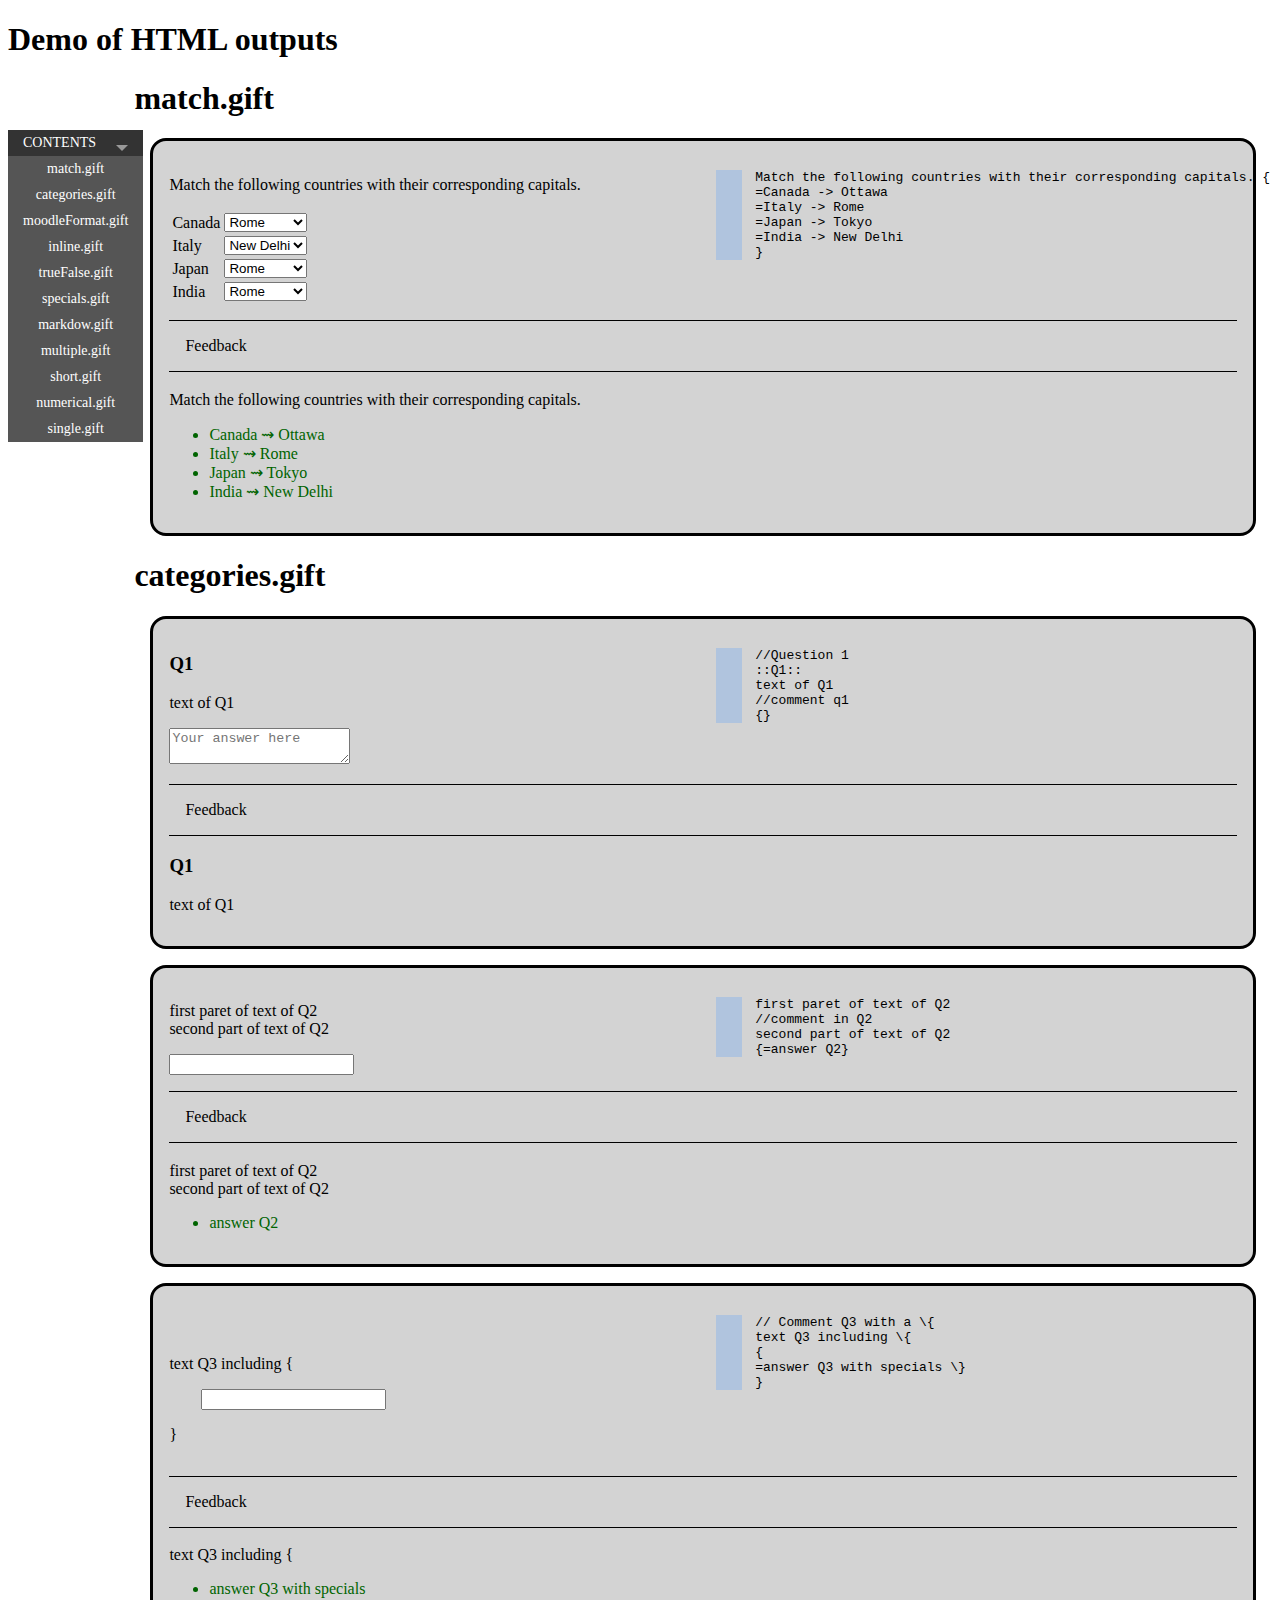
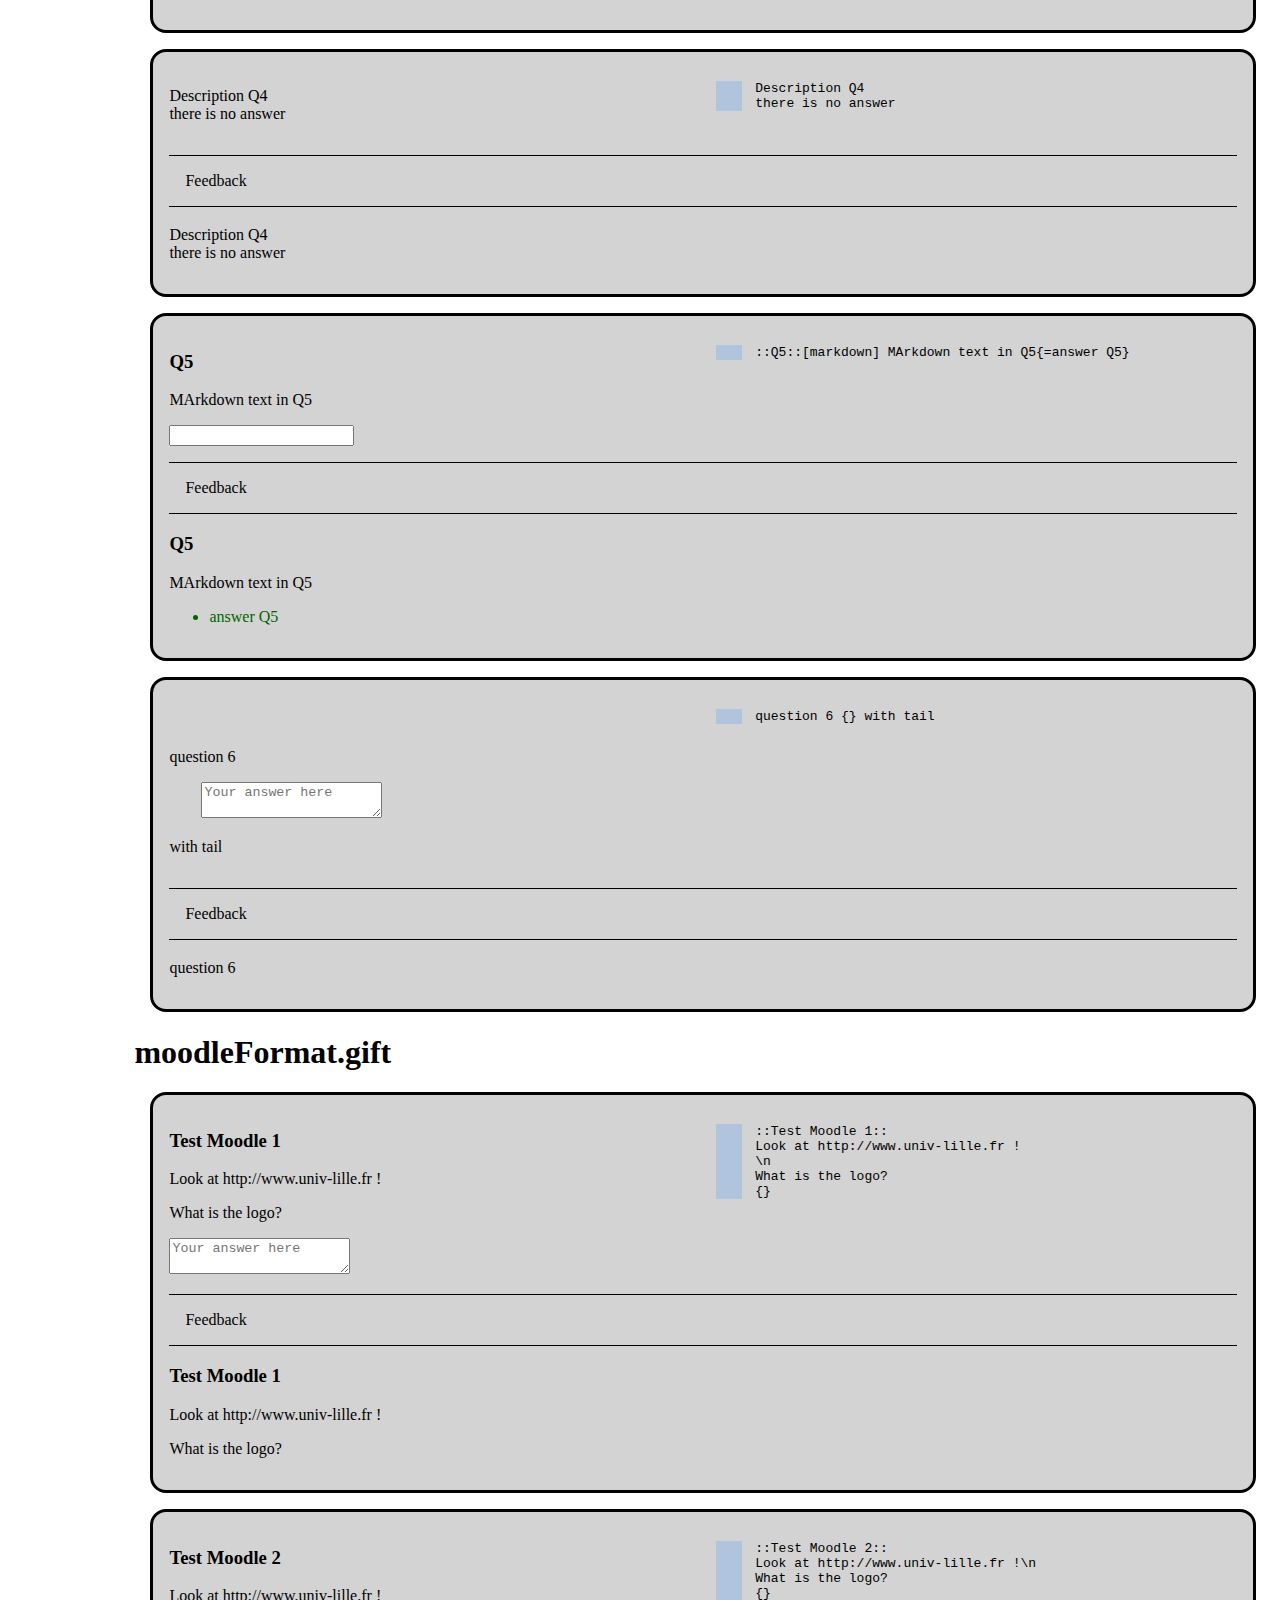
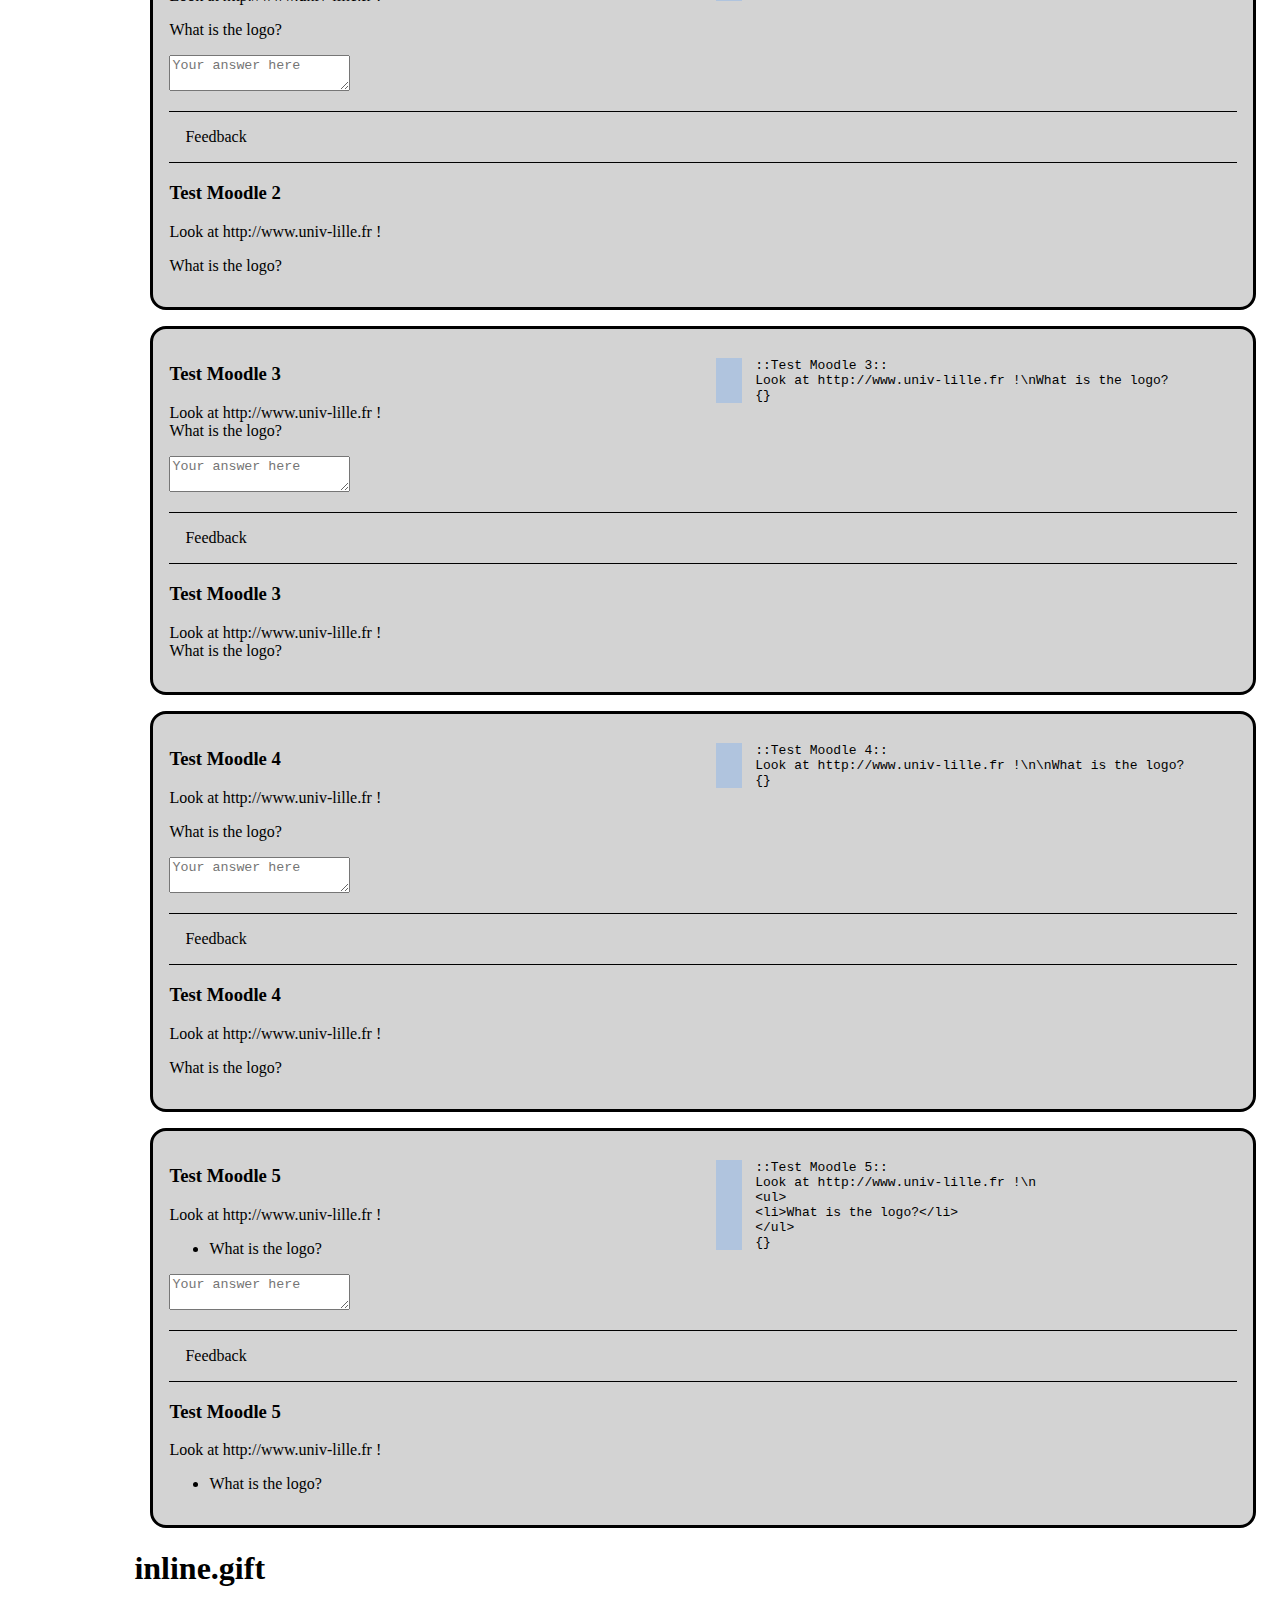
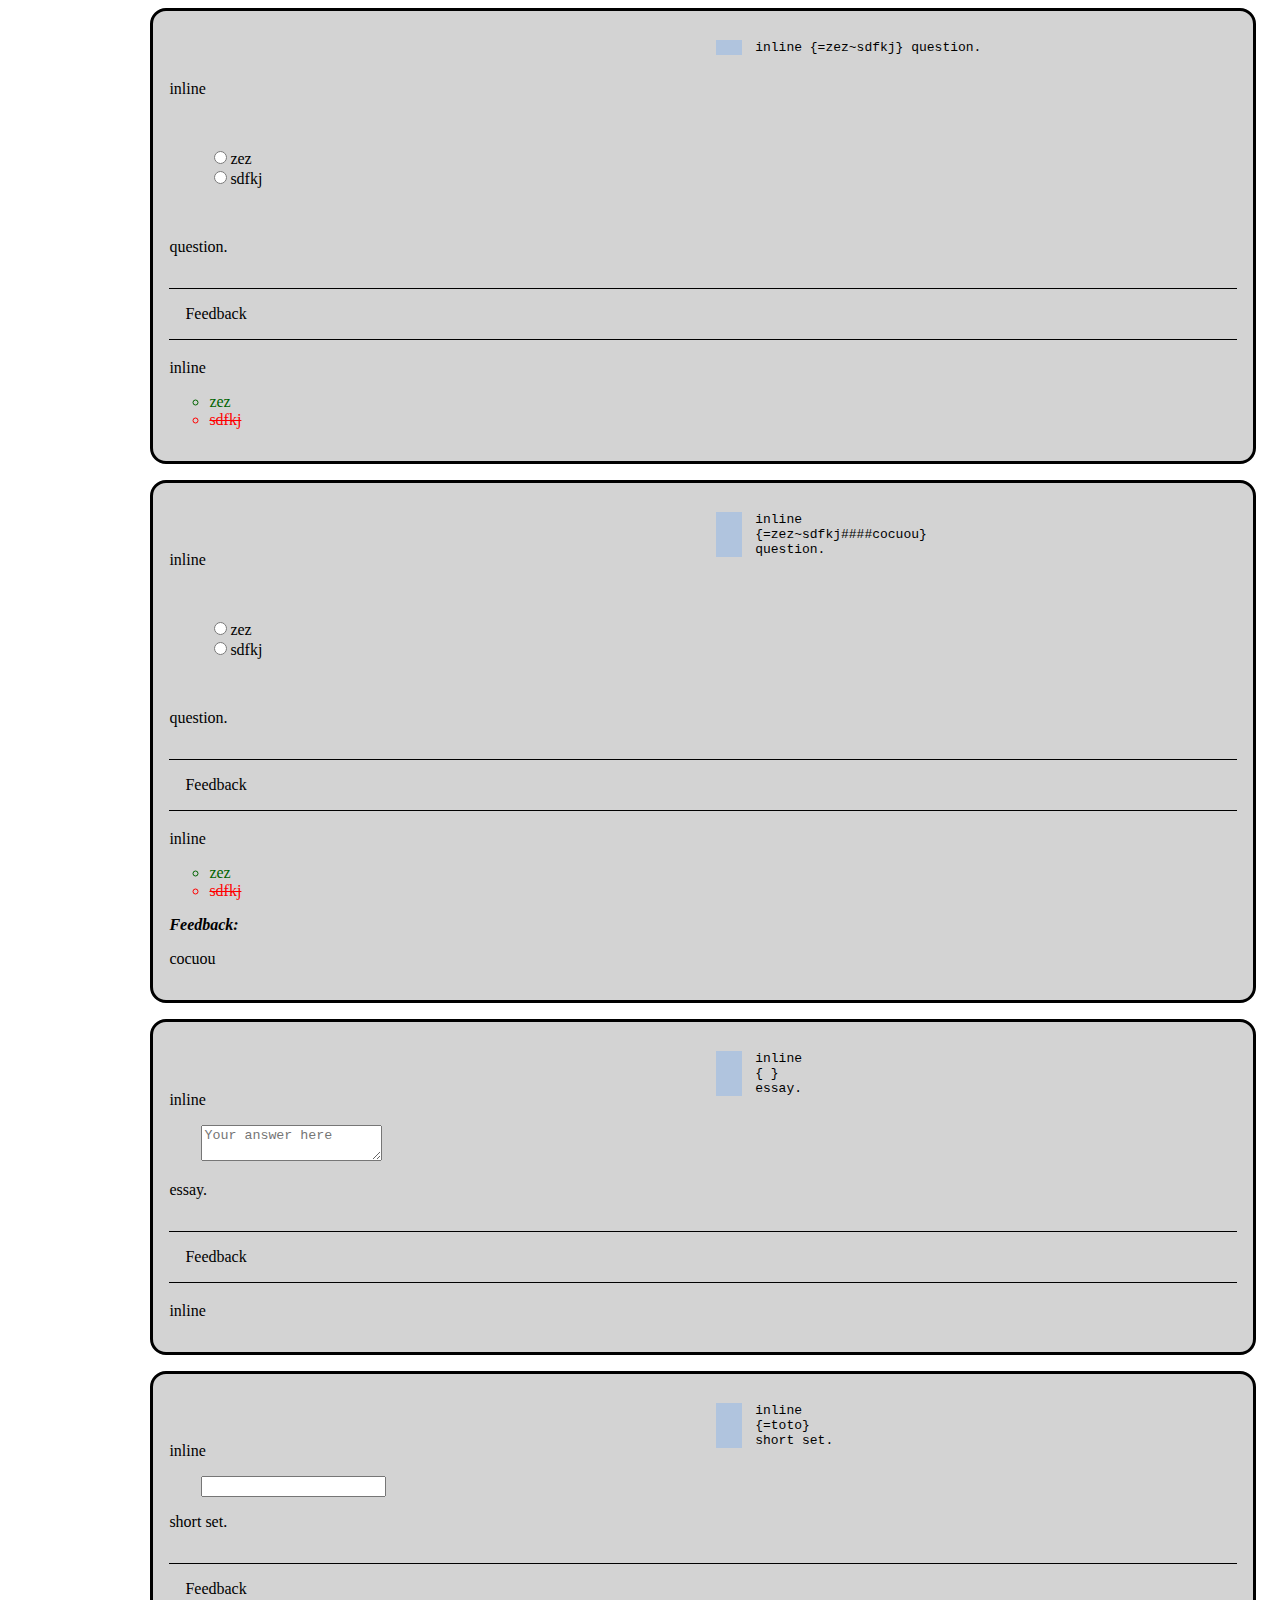
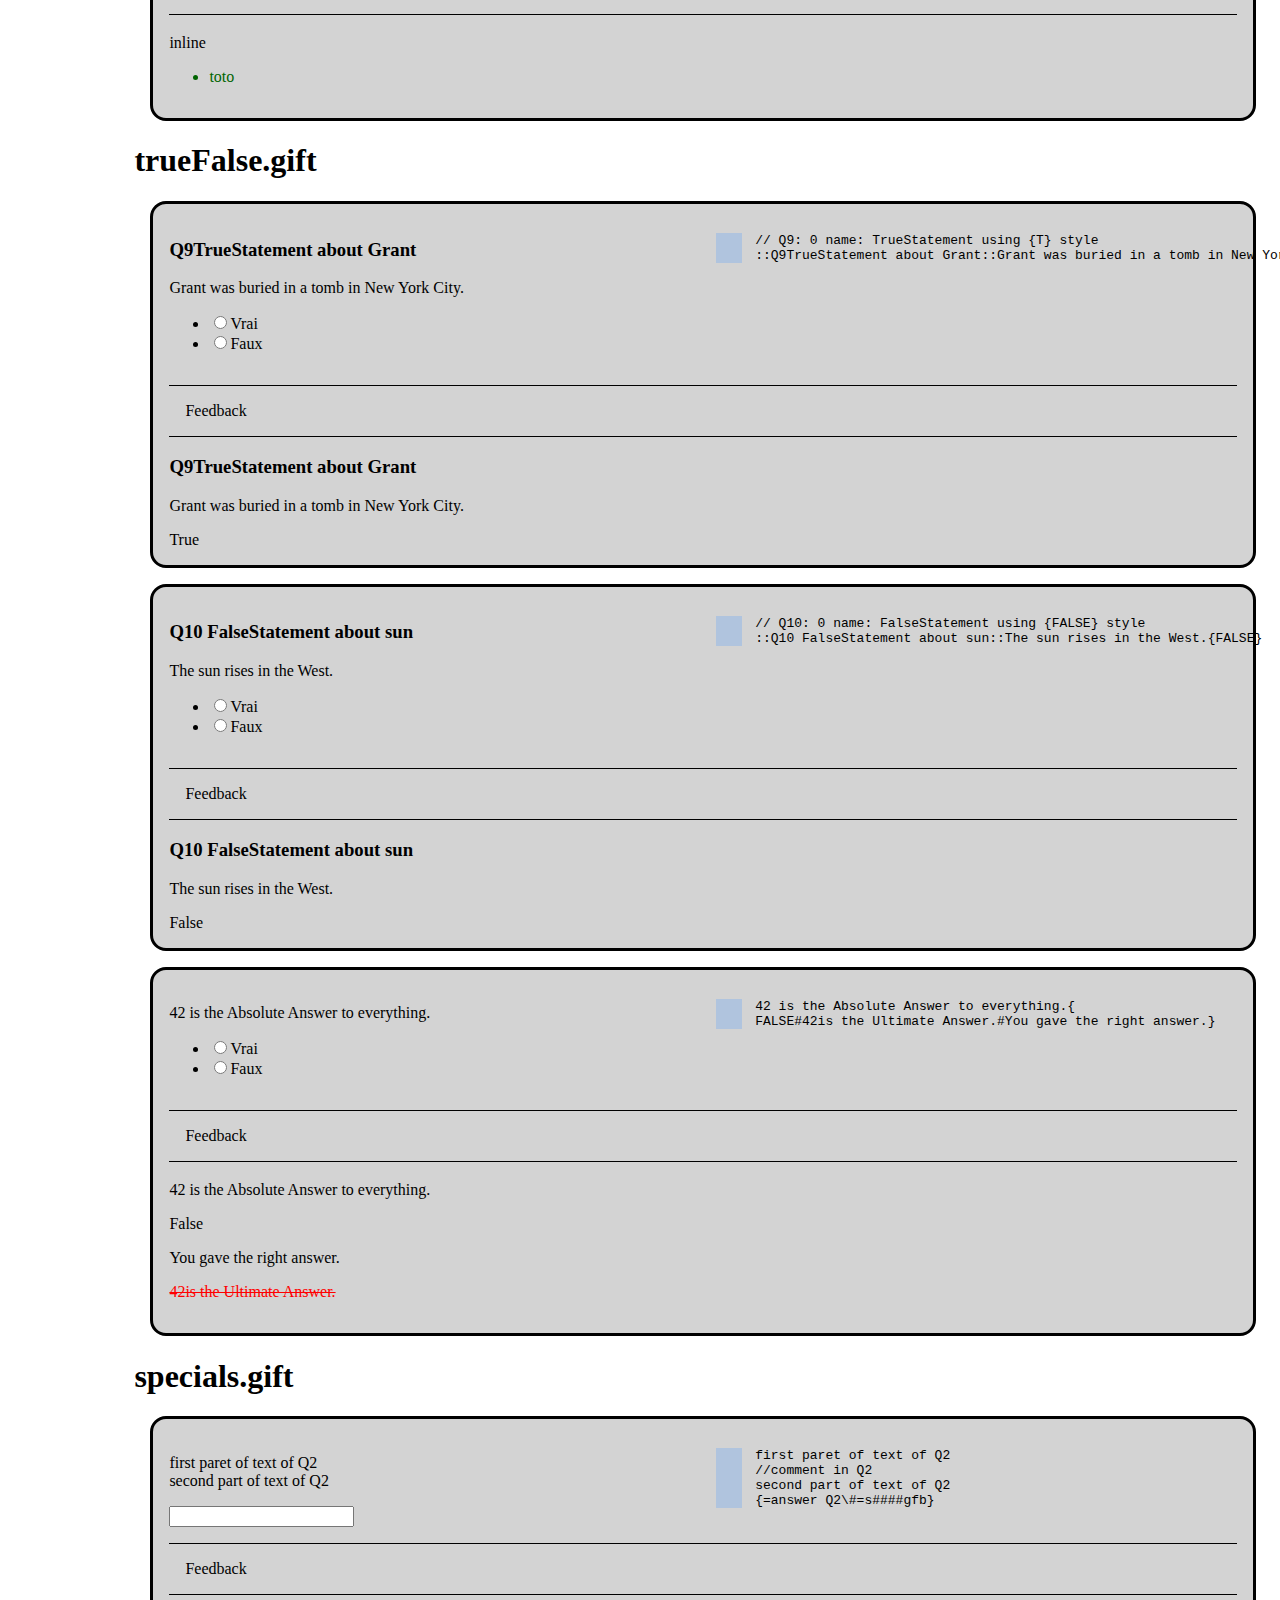
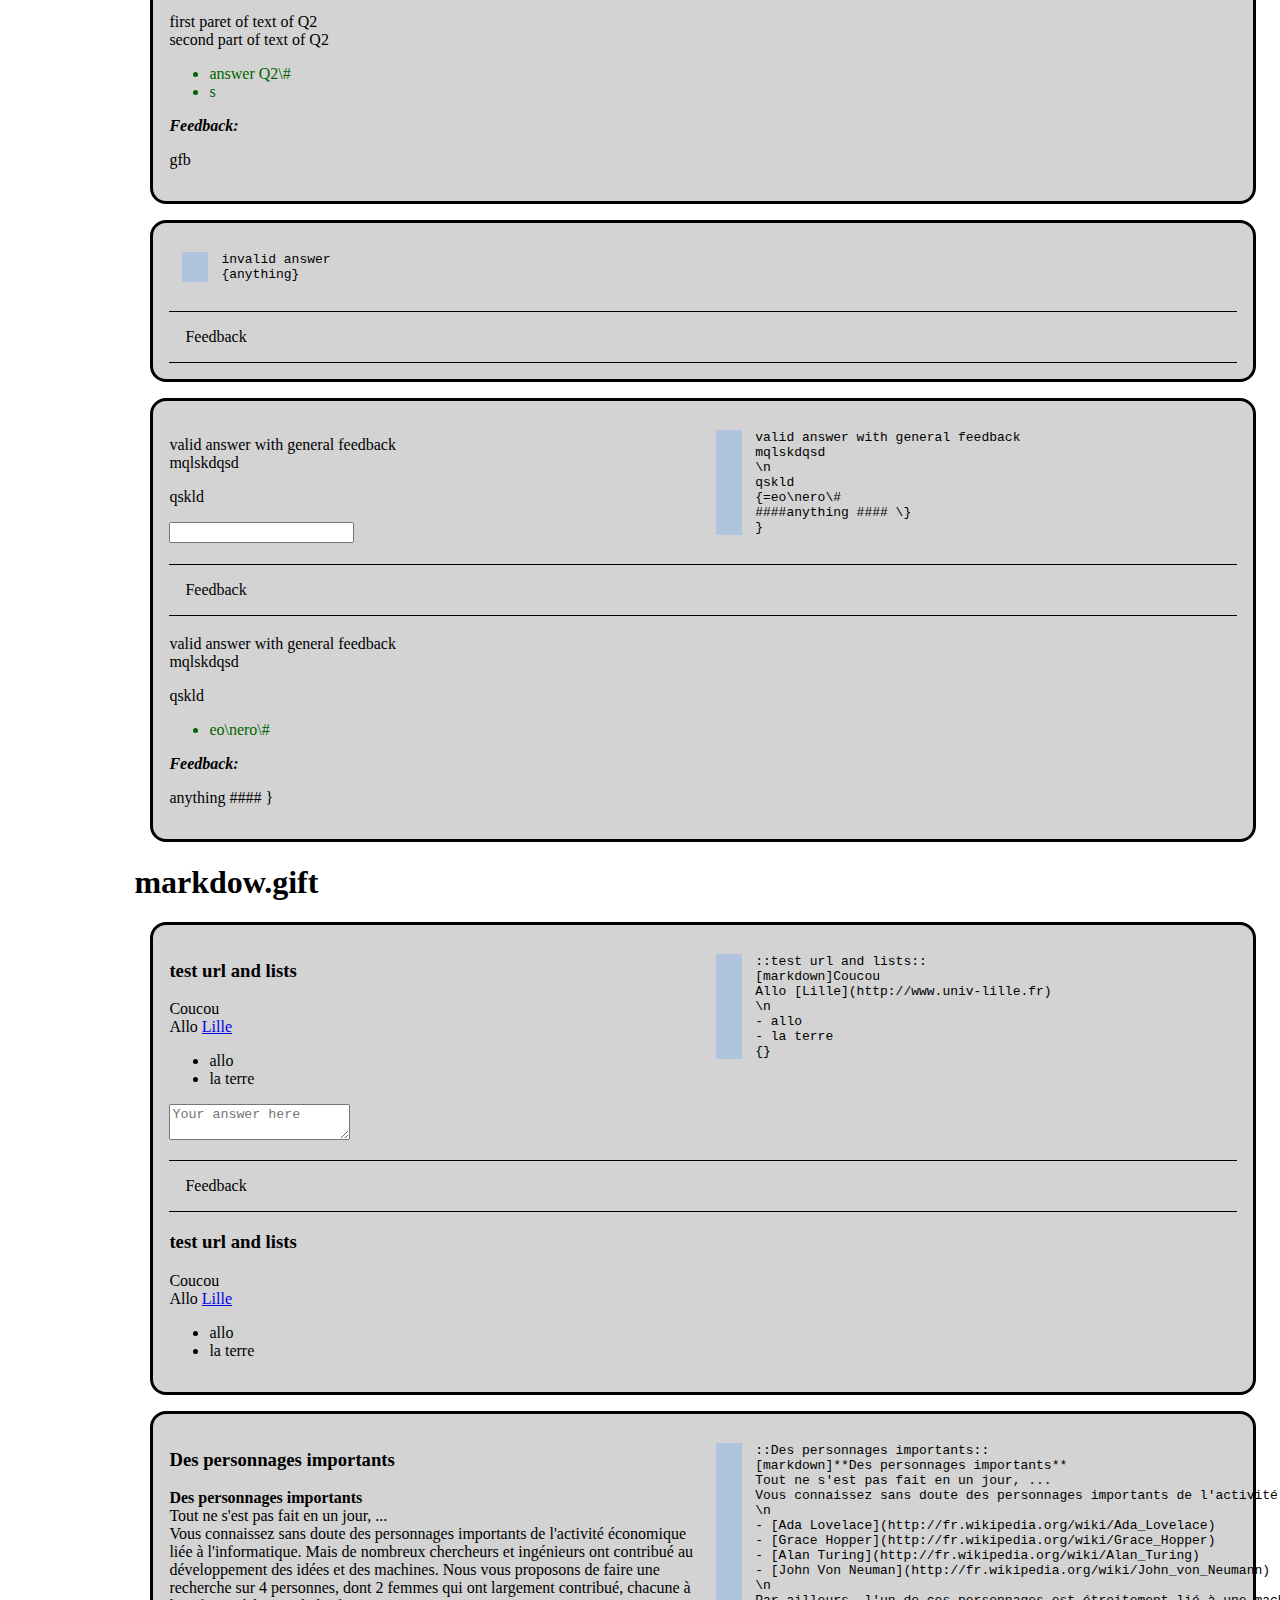
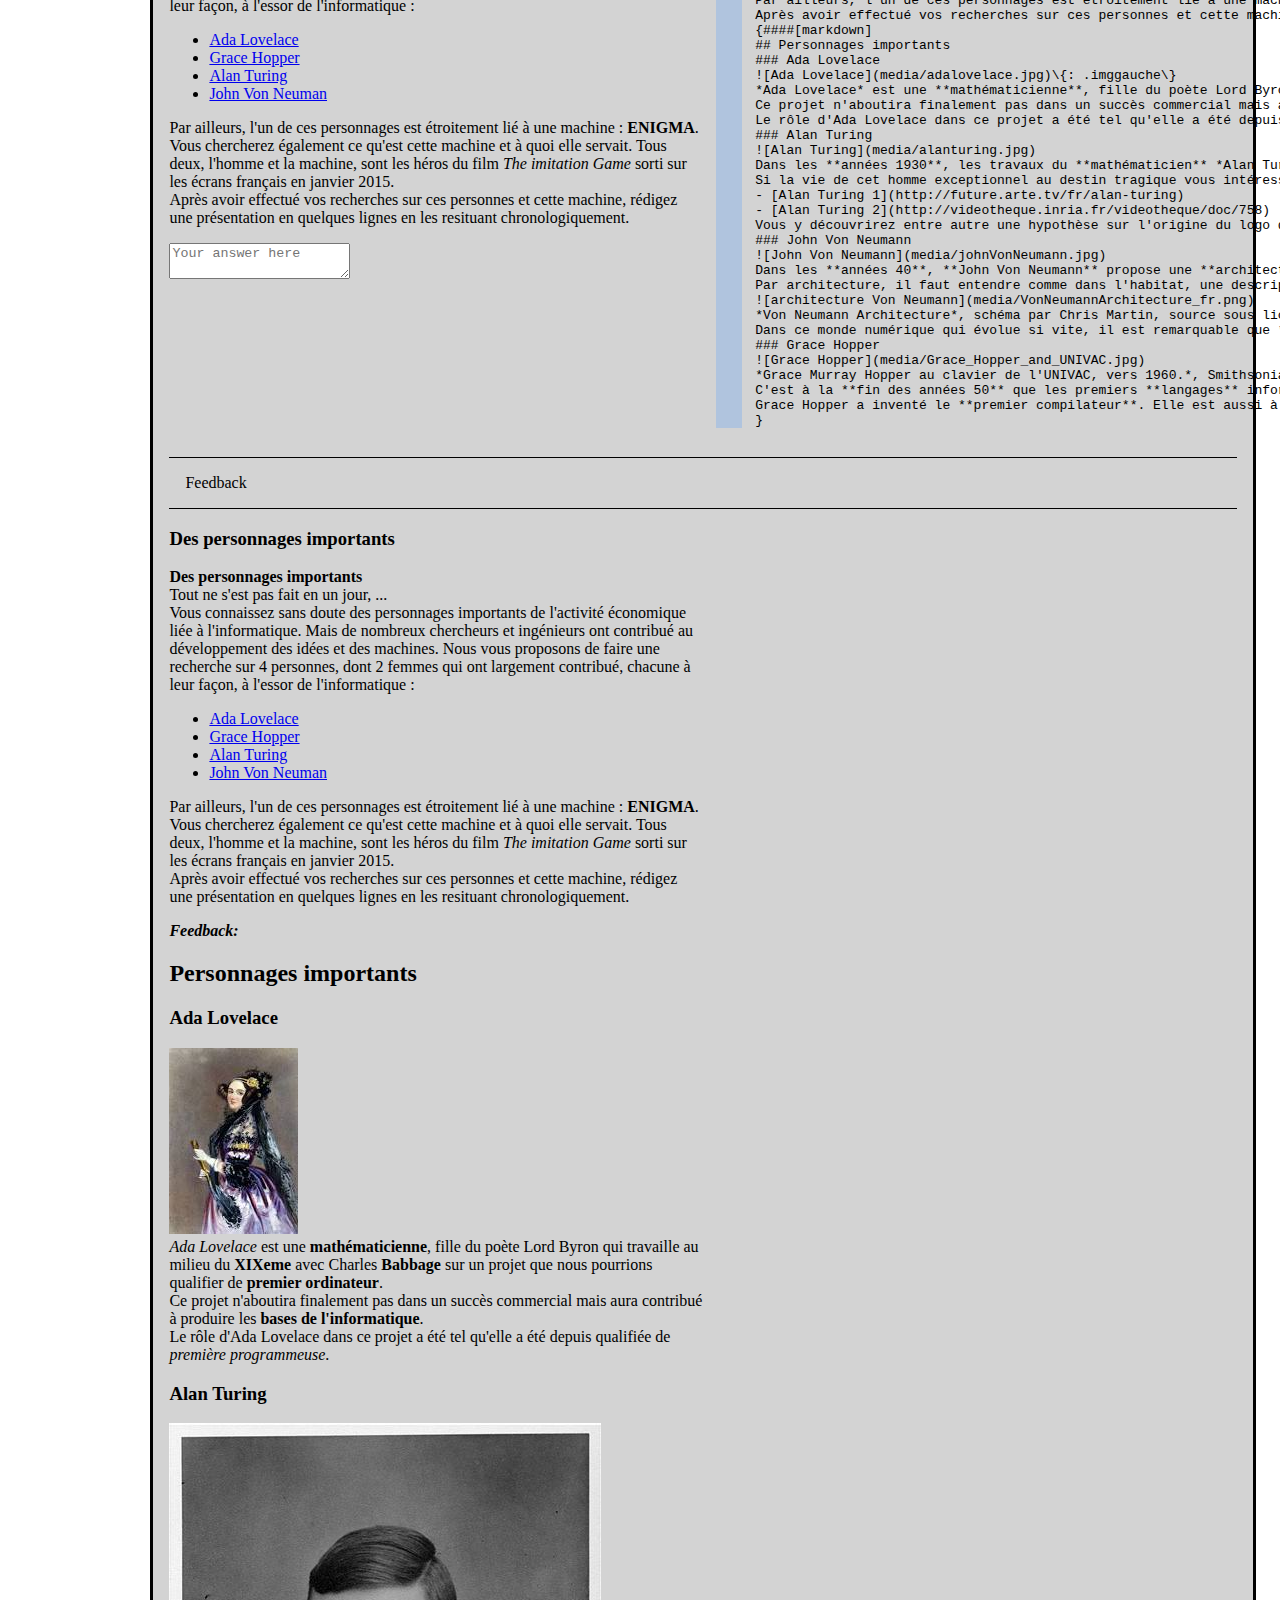
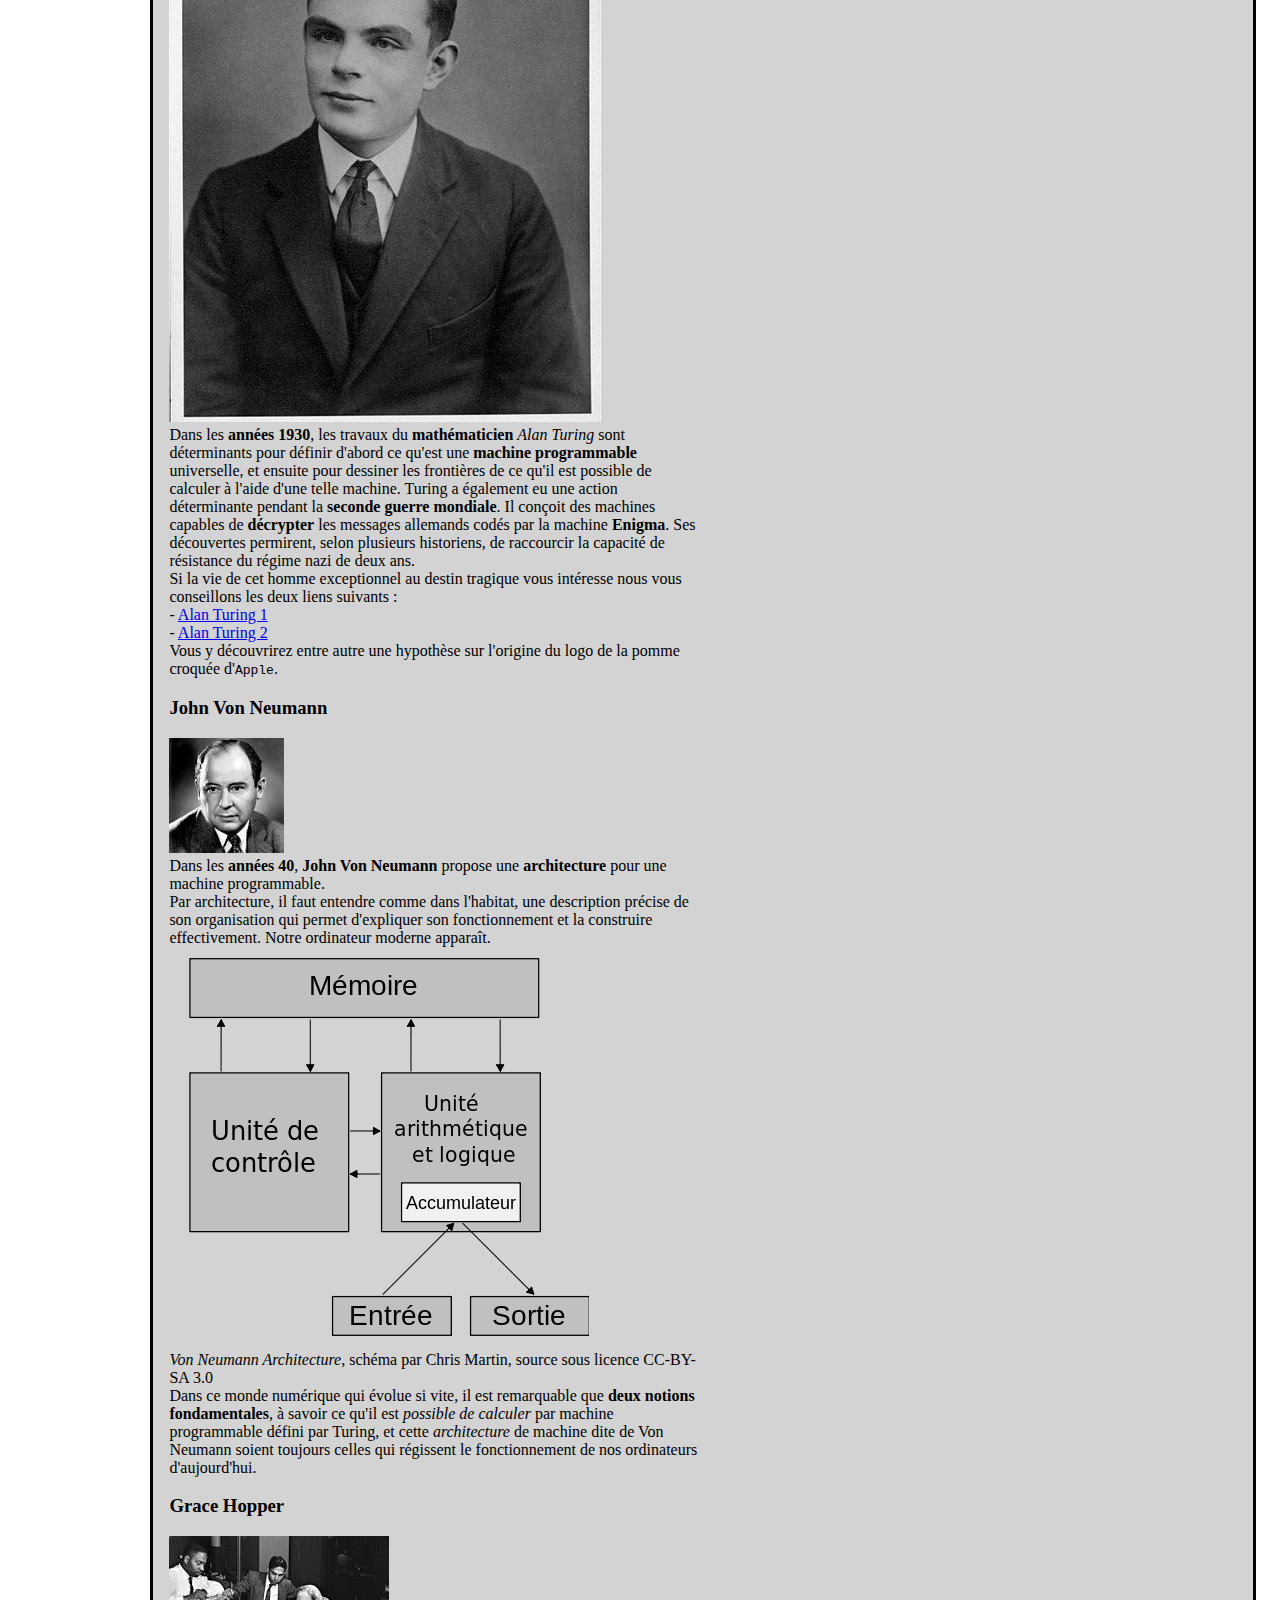
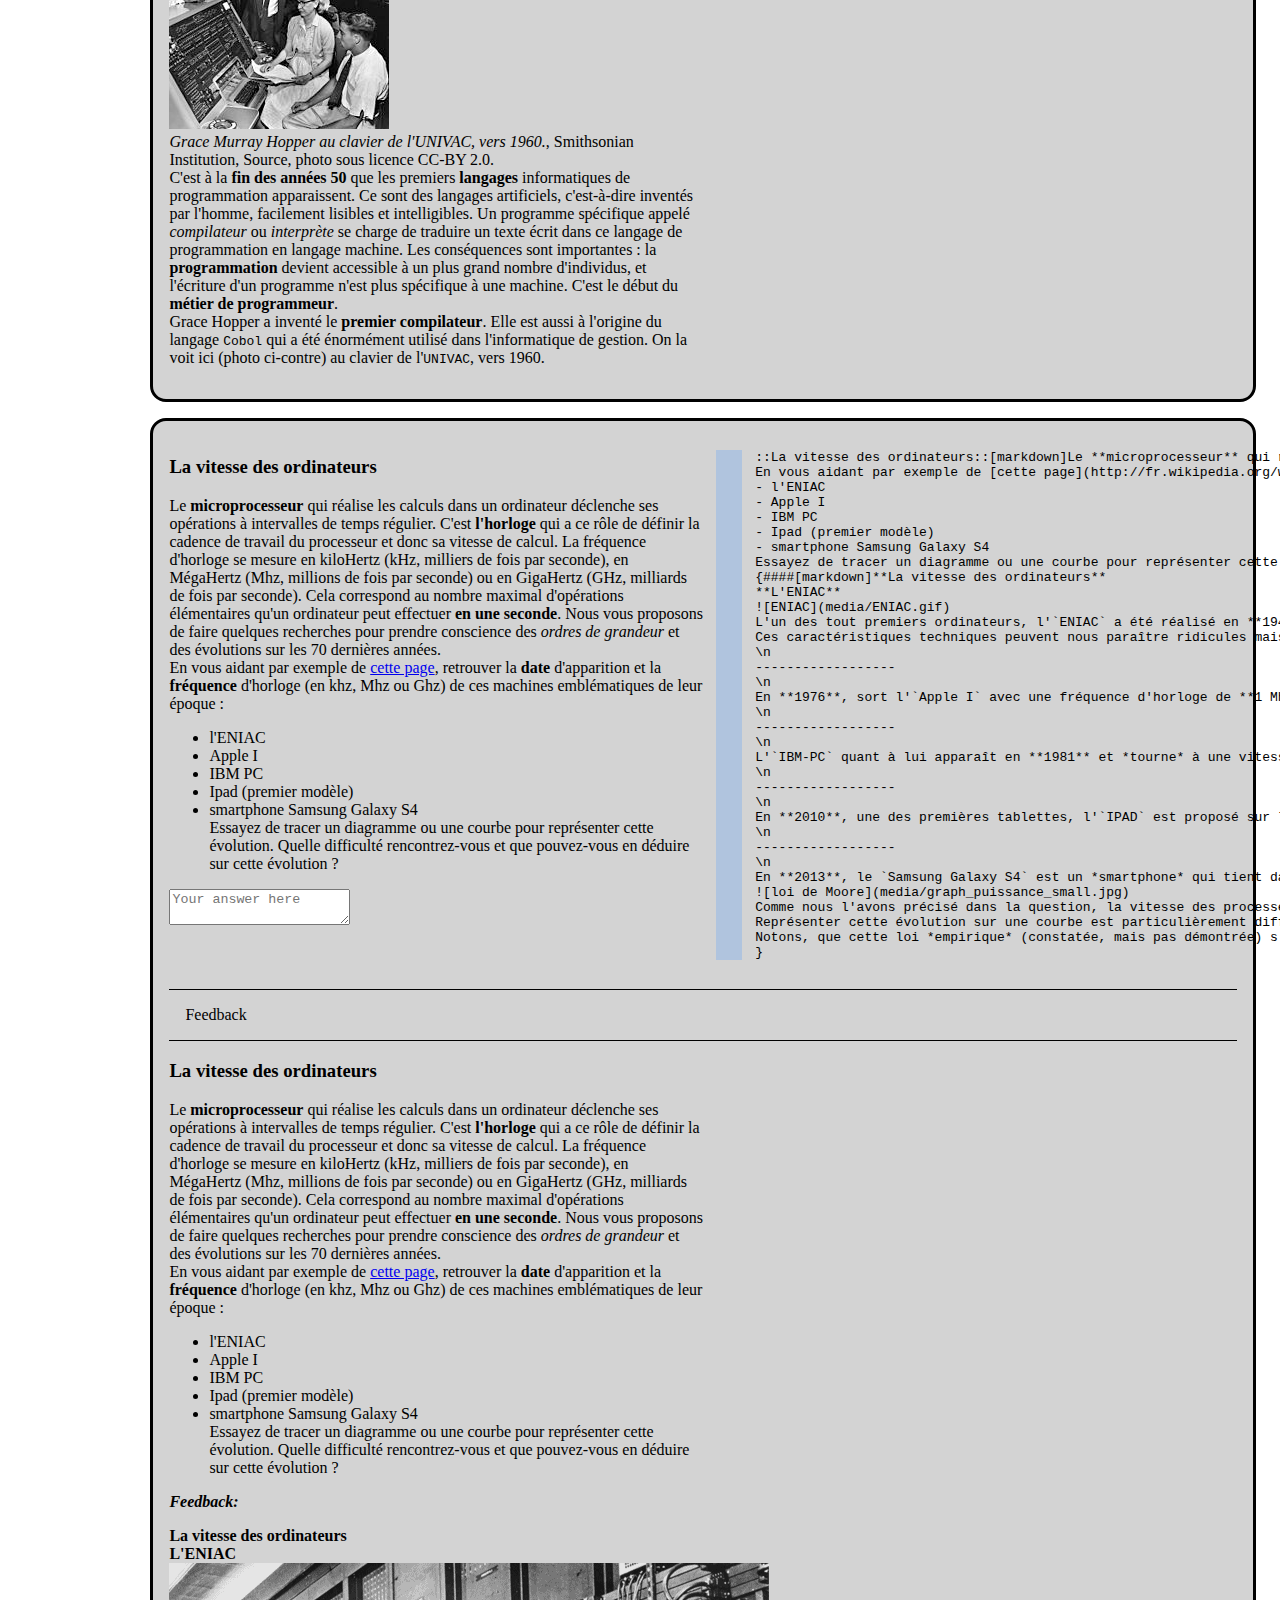
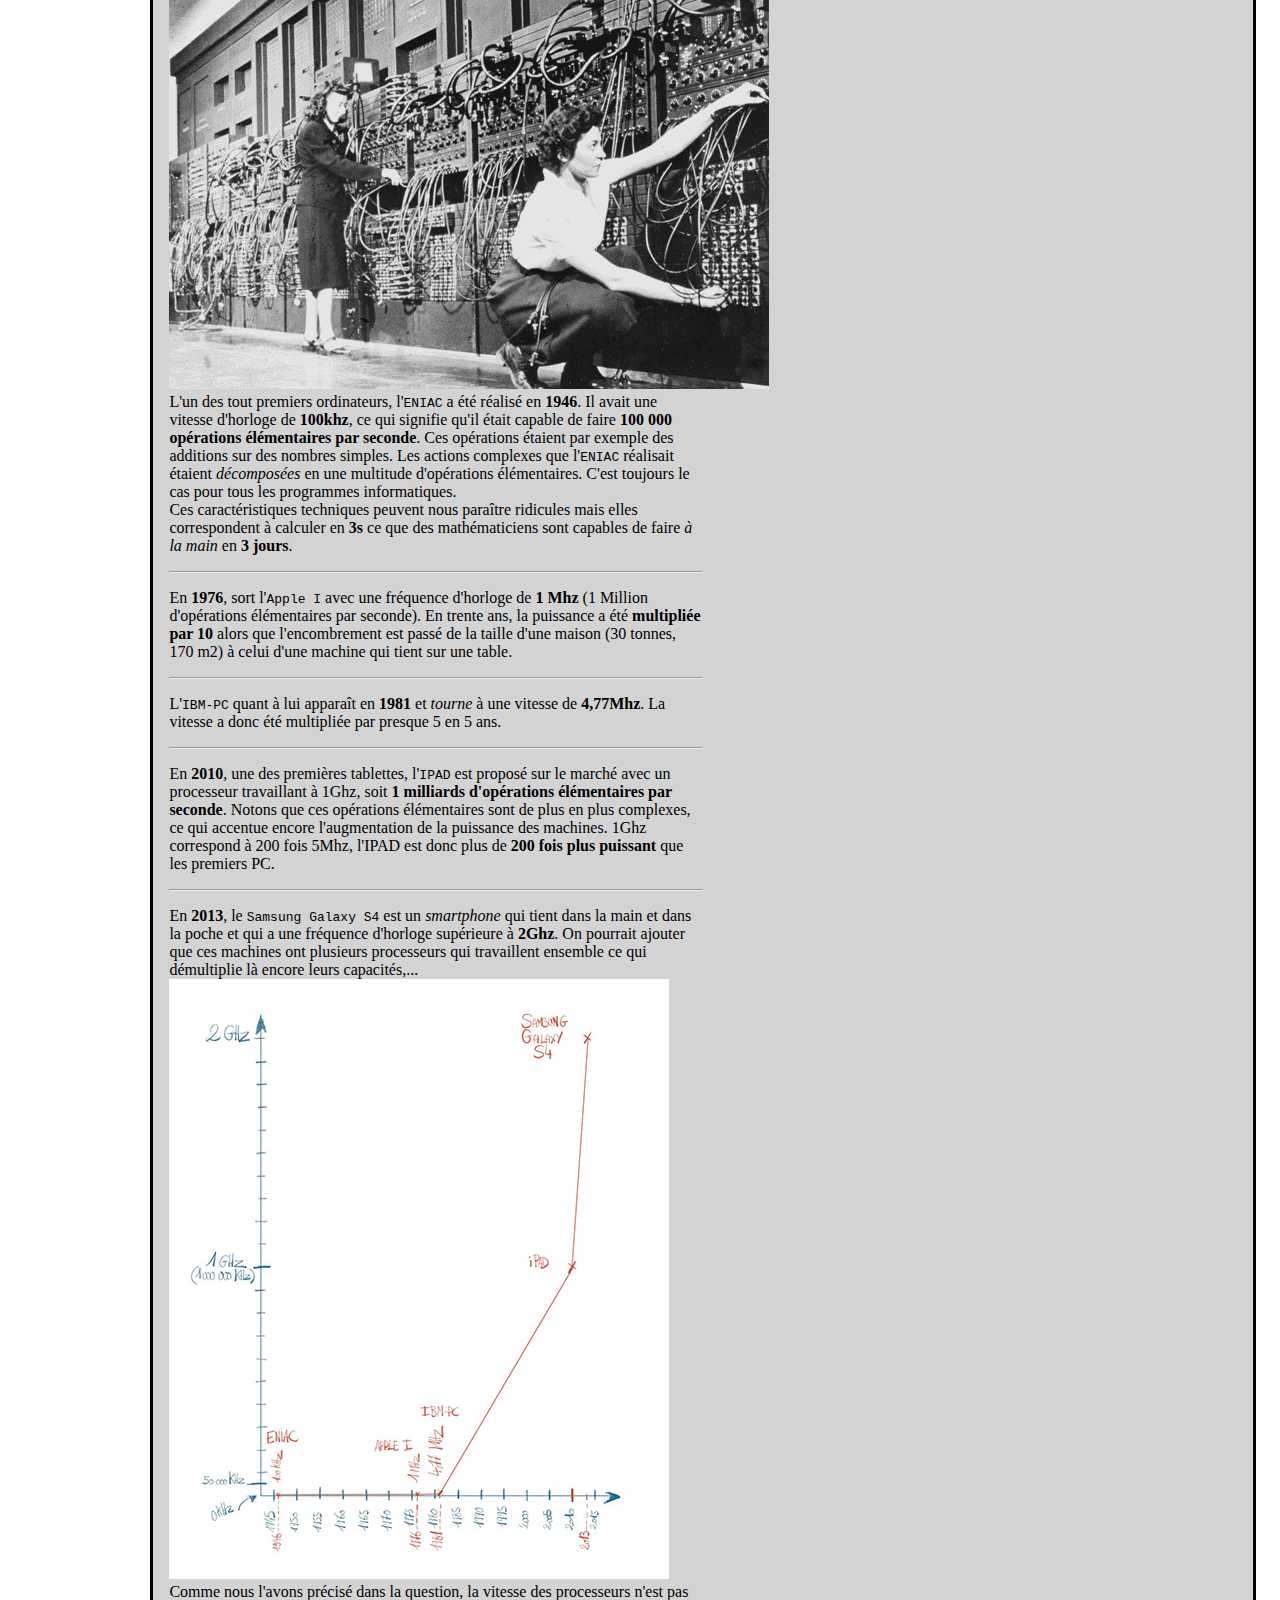
<file: docs/index.html>
<!DOCTYPE html><html><head><meta charset="utf-8" /><link rel="stylesheet" href="default.css" type="text/css" /><link rel="stylesheet" href="libs/tocible-master/jquery.tocible.css" type="text/css" /><body>
            <script src="http://code.jquery.com/jquery-1.12.0.min.js"></script>
            <script src="libs/tocible-master/jquery.tocible.js"></script>
            <h1>Demo of HTML outputs</h1>
            <div id="container"><div id="ref"></div><div class="gifts"><h1>match.gift</h1><div class="qandcode">
<!-- New question --><form class="question"><h3 class="questiontitle"></h3><div class="questiontext"><p>Match the following countries with their corresponding capitals.</p></div><table><tr><td>Canada  </td><td><select name="Q140221431576616Canada "><option>  Rome</option><option>  New Delhi</option><option>  Tokyo</option><option>  Ottawa</option></select></td></tr><tr><td>Italy  </td><td><select name="Q140221431576616Italy "><option>  New Delhi</option><option>  Rome</option><option>  Ottawa</option><option>  Tokyo</option></select></td></tr><tr><td>Japan  </td><td><select name="Q140221431576616Japan "><option>  Rome</option><option>  Ottawa</option><option>  New Delhi</option><option>  Tokyo</option></select></td></tr><tr><td>India  </td><td><select name="Q140221431576616India "><option>  Rome</option><option>  Tokyo</option><option>  New Delhi</option><option>  Ottawa</option></select></td></tr></table></form><div class="full"><pre>Match the following countries with their corresponding capitals. {
=Canada -&gt; Ottawa
=Italy -&gt; Rome
=Japan -&gt; Tokyo
=India -&gt; New Delhi
}
</pre></div><div class="FB">
<!-- New question --><form class="question"><h3 class="questiontitle"></h3><div class="questiontext"><p>Match the following countries with their corresponding capitals.</p></div><div class="groupedAnswerFeedback"><ul><li class="right_answer">Canada  &#8669;  Ottawa</li><li class="right_answer">Italy  &#8669;  Rome</li><li class="right_answer">Japan  &#8669;  Tokyo</li><li class="right_answer">India  &#8669;  New Delhi</li></ul></div></form></div></div><h1>categories.gift</h1><div class="qandcode">
<!-- New question --><form class="question"><h3 class="questiontitle">Q1</h3><div class="questiontext"><p>text of Q1</p></div><textarea name="Q140221431576392" placeholder="Your answer here"></textarea></form><div class="full"><pre>//Question 1
::Q1::
text of Q1
//comment q1
{}
</pre></div><div class="FB">
<!-- New question --><form class="question"><h3 class="questiontitle">Q1</h3><div class="questiontext"><p>text of Q1</p></div></form></div></div><div class="qandcode">
<!-- New question --><form class="question"><h3 class="questiontitle"></h3><div class="questiontext"><p>first paret of text of Q2<br />
second part of text of Q2</p></div><input type="text" name="Q140221427114728" /></form><div class="full"><pre>first paret of text of Q2
//comment in Q2   
second part of text of Q2
{=answer Q2}
</pre></div><div class="FB">
<!-- New question --><form class="question"><h3 class="questiontitle"></h3><div class="questiontext"><p>first paret of text of Q2<br />
second part of text of Q2</p></div><div class="groupedAnswerFeedback"><ul><li class="right_answer">answer Q2</li></ul></div></form></div></div><div class="qandcode">
<!-- New question --><form class="question"><h3 class="questiontitle"></h3><span class="questionTextInline"><p>text Q3 including {</p></span><span class="questionAnswersInline"><input type="text" name="Q140221476064896" /></span> <p>}</p></form><div class="full"><pre>// Comment Q3 with a \{
text Q3 including \{
{
=answer Q3 with specials \}
}
</pre></div><div class="FB">
<!-- New question --><form class="question"><h3 class="questiontitle"></h3><div class="questiontext"><p>text Q3 including {</p></div><div class="groupedAnswerFeedback"><ul><li class="right_answer">answer Q3 with specials</li></ul></div></form></div></div><div class="qandcode">
<!-- New question --><form class="question"><h3 class="questiontitle"></h3><div class="questiontext"><p>Description Q4<br />
there is no answer</p></div></form><div class="full"><pre>Description Q4
there is no answer
</pre></div><div class="FB">
<!-- New question --><form class="question"><h3 class="questiontitle"></h3><div class="questiontext"><p>Description Q4<br />
there is no answer</p></div></form></div></div><div class="qandcode">
<!-- New question --><form class="question"><h3 class="questiontitle">Q5</h3><div class="questiontext"><p>MArkdown text in Q5</p></div><input type="text" name="Q140221427401504" /></form><div class="full"><pre>::Q5::[markdown] MArkdown text in Q5{=answer Q5}
</pre></div><div class="FB">
<!-- New question --><form class="question"><h3 class="questiontitle">Q5</h3><div class="questiontext"><p>MArkdown text in Q5</p></div><div class="groupedAnswerFeedback"><ul><li class="right_answer">answer Q5</li></ul></div></form></div></div><div class="qandcode">
<!-- New question --><form class="question"><h3 class="questiontitle"></h3><span class="questionTextInline"><p>question 6</p></span><span class="questionAnswersInline"><textarea name="Q140221427402232" placeholder="Your answer here"></textarea></span> <p>with tail</p></form><div class="full"><pre>question 6 {} with tail
</pre></div><div class="FB">
<!-- New question --><form class="question"><h3 class="questiontitle"></h3><div class="questiontext"><p>question 6</p></div></form></div></div><h1>moodleFormat.gift</h1><div class="qandcode">
<!-- New question --><form class="question"><h3 class="questiontitle">Test Moodle 1</h3><div class="questiontext"><p>Look at http://www.univ-lille.fr !</p>
<p>What is the logo?</p></div><textarea name="Q140221431576504" placeholder="Your answer here"></textarea></form><div class="full"><pre>::Test Moodle 1::
Look at http://www.univ-lille.fr !
\n
What is the logo?
{}
</pre></div><div class="FB">
<!-- New question --><form class="question"><h3 class="questiontitle">Test Moodle 1</h3><div class="questiontext"><p>Look at http://www.univ-lille.fr !</p>
<p>What is the logo?</p></div></form></div></div><div class="qandcode">
<!-- New question --><form class="question"><h3 class="questiontitle">Test Moodle 2</h3><div class="questiontext"><p>Look at http://www.univ-lille.fr !</p>
<p>What is the logo?</p></div><textarea name="Q140221427115680" placeholder="Your answer here"></textarea></form><div class="full"><pre>::Test Moodle 2::
Look at http://www.univ-lille.fr !\n
What is the logo?
{}
</pre></div><div class="FB">
<!-- New question --><form class="question"><h3 class="questiontitle">Test Moodle 2</h3><div class="questiontext"><p>Look at http://www.univ-lille.fr !</p>
<p>What is the logo?</p></div></form></div></div><div class="qandcode">
<!-- New question --><form class="question"><h3 class="questiontitle">Test Moodle 3</h3><div class="questiontext"><p>Look at http://www.univ-lille.fr !<br />
What is the logo?</p></div><textarea name="Q140221427115848" placeholder="Your answer here"></textarea></form><div class="full"><pre>::Test Moodle 3::
Look at http://www.univ-lille.fr !\nWhat is the logo?
{}
</pre></div><div class="FB">
<!-- New question --><form class="question"><h3 class="questiontitle">Test Moodle 3</h3><div class="questiontext"><p>Look at http://www.univ-lille.fr !<br />
What is the logo?</p></div></form></div></div><div class="qandcode">
<!-- New question --><form class="question"><h3 class="questiontitle">Test Moodle 4</h3><div class="questiontext"><p>Look at http://www.univ-lille.fr !</p>
<p>What is the logo?</p></div><textarea name="Q140221427117192" placeholder="Your answer here"></textarea></form><div class="full"><pre>::Test Moodle 4::
Look at http://www.univ-lille.fr !\n\nWhat is the logo?
{}
</pre></div><div class="FB">
<!-- New question --><form class="question"><h3 class="questiontitle">Test Moodle 4</h3><div class="questiontext"><p>Look at http://www.univ-lille.fr !</p>
<p>What is the logo?</p></div></form></div></div><div class="qandcode">
<!-- New question --><form class="question"><h3 class="questiontitle">Test Moodle 5</h3><div class="questiontext"><p>Look at http://www.univ-lille.fr !</p>
<ul>
<li>What is the logo?</li>
</ul></div><textarea name="Q140221427116184" placeholder="Your answer here"></textarea></form><div class="full"><pre>::Test Moodle 5::
Look at http://www.univ-lille.fr !\n
&lt;ul&gt;
&lt;li&gt;What is the logo?&lt;/li&gt;
&lt;/ul&gt;
{}
</pre></div><div class="FB">
<!-- New question --><form class="question"><h3 class="questiontitle">Test Moodle 5</h3><div class="questiontext"><p>Look at http://www.univ-lille.fr !</p>
<ul>
<li>What is the logo?</li>
</ul></div></form></div></div><h1>inline.gift</h1><div class="qandcode">
<!-- New question --><form class="question"><h3 class="questiontitle"></h3><span class="questionTextInline"><p>inline</p></span><span class="questionAnswersInline"><div class="groupedAnswer"><ul class="multichoice"><li><input type="radio" name="name" /><p>zez</p></li><li><input type="radio" name="name" /><p>sdfkj</p></li></ul></div></span> <p>question.</p></form><div class="full"><pre>inline {=zez~sdfkj} question.
</pre></div><div class="FB">
<!-- New question --><form class="question"><h3 class="questiontitle"></h3><div class="questiontext"><p>inline</p></div><div class="groupedAnswerFeedback"><ul class="multichoice"><li class="right_answer"><p>zez</p></li><li class="wrong_answer"><p>sdfkj</p></li></ul></div></form></div></div><div class="qandcode">
<!-- New question --><form class="question"><h3 class="questiontitle"></h3><span class="questionTextInline"><p>inline</p></span><span class="questionAnswersInline"><div class="groupedAnswer"><ul class="multichoice"><li><input type="radio" name="name" /><p>zez</p></li><li><input type="radio" name="name" /><p>sdfkj</p></li></ul></div></span> <p>question.</p></form><div class="full"><pre>inline
{=zez~sdfkj####cocuou}
question.
</pre></div><div class="FB">
<!-- New question --><form class="question"><h3 class="questiontitle"></h3><div class="questiontext"><p>inline</p></div><div class="groupedAnswerFeedback"><ul class="multichoice"><li class="right_answer"><p>zez</p></li><li class="wrong_answer"><p>sdfkj</p></li></ul></div><div class="global_feedback"><b><em>Feedback:</em></b><br/><p>cocuou</p></div></form></div></div><div class="qandcode">
<!-- New question --><form class="question"><h3 class="questiontitle"></h3><span class="questionTextInline"><p>inline</p></span><span class="questionAnswersInline"><textarea name="Q140221427438704" placeholder="Your answer here"></textarea></span> <p>essay.</p></form><div class="full"><pre>inline
{ }
essay.
</pre></div><div class="FB">
<!-- New question --><form class="question"><h3 class="questiontitle"></h3><div class="questiontext"><p>inline</p></div></form></div></div><div class="qandcode">
<!-- New question --><form class="question"><h3 class="questiontitle"></h3><span class="questionTextInline"><p>inline</p></span><span class="questionAnswersInline"><input type="text" name="Q140221427438368" /></span> <p>short set.</p></form><div class="full"><pre>inline
{=toto}
short set.
</pre></div><div class="FB">
<!-- New question --><form class="question"><h3 class="questiontitle"></h3><div class="questiontext"><p>inline</p></div><div class="groupedAnswerFeedback"><ul><li class="right_answer">toto</li></ul></div></form></div></div><h1>trueFalse.gift</h1><div class="qandcode">
<!-- New question --><form class="question"><h3 class="questiontitle">Q9TrueStatement about Grant</h3><div class="questiontext"><p>Grant was buried in a tomb in New York City.</p></div><ul><li><input type="radio" value="True" name="Q140221427440216" />Vrai</li><li><input type="radio" value="False" name="Q140221427440216" />Faux</li></ul></form><div class="full"><pre>// Q9: 0 name: TrueStatement using {T} style
::Q9TrueStatement about Grant::Grant was buried in a tomb in New York City.{T}
</pre></div><div class="FB">
<!-- New question --><form class="question"><h3 class="questiontitle">Q9TrueStatement about Grant</h3><div class="questiontext"><p>Grant was buried in a tomb in New York City.</p></div><div class="answerFeedback">True</div></form></div></div><div class="qandcode">
<!-- New question --><form class="question"><h3 class="questiontitle">Q10 FalseStatement about sun</h3><div class="questiontext"><p>The sun rises in the West.</p></div><ul><li><input type="radio" value="True" name="Q140221427180432" />Vrai</li><li><input type="radio" value="False" name="Q140221427180432" />Faux</li></ul></form><div class="full"><pre>// Q10: 0 name: FalseStatement using {FALSE} style
::Q10 FalseStatement about sun::The sun rises in the West.{FALSE}
</pre></div><div class="FB">
<!-- New question --><form class="question"><h3 class="questiontitle">Q10 FalseStatement about sun</h3><div class="questiontext"><p>The sun rises in the West.</p></div><div class="answerFeedback">False</div></form></div></div><div class="qandcode">
<!-- New question --><form class="question"><h3 class="questiontitle"></h3><div class="questiontext"><p>42 is the Absolute Answer to everything.</p></div><ul><li><input type="radio" value="True" name="Q140221427181496" />Vrai</li><li><input type="radio" value="False" name="Q140221427181496" />Faux</li></ul></form><div class="full"><pre>42 is the Absolute Answer to everything.{
FALSE#42is the Ultimate Answer.#You gave the right answer.}
</pre></div><div class="FB">
<!-- New question --><form class="question"><h3 class="questiontitle"></h3><div class="questiontext"><p>42 is the Absolute Answer to everything.</p></div><div class="answerFeedback">False</div><div class="correct_answer"><p>You gave the right answer.</p></div><div class="wrong_answer"><p>42is the Ultimate Answer.</p></div></form></div></div><h1>specials.gift</h1><div class="qandcode">
<!-- New question --><form class="question"><h3 class="questiontitle"></h3><div class="questiontext"><p>first paret of text of Q2<br />
second part of text of Q2</p></div><input type="text" name="Q140221427183288" /></form><div class="full"><pre>first paret of text of Q2
//comment in Q2   
second part of text of Q2
{=answer Q2\#=s####gfb}
</pre></div><div class="FB">
<!-- New question --><form class="question"><h3 class="questiontitle"></h3><div class="questiontext"><p>first paret of text of Q2<br />
second part of text of Q2</p></div><div class="groupedAnswerFeedback"><ul><li class="right_answer">answer Q2\#</li><li class="right_answer">s</li></ul></div><div class="global_feedback"><b><em>Feedback:</em></b><br/><p>gfb</p></div></form></div></div><div class="qandcode"><div class="full"><pre>invalid answer
{anything}
</pre></div><div class="FB"></div></div><div class="qandcode">
<!-- New question --><form class="question"><h3 class="questiontitle"></h3><div class="questiontext"><p>valid answer with general feedback<br />
mqlskdqsd</p>
<p>qskld</p></div><input type="text" name="Q140221427160680" /></form><div class="full"><pre>valid answer with general feedback
mqlskdqsd
\n
qskld
{=eo\nero\#
####anything #### \}
}
</pre></div><div class="FB">
<!-- New question --><form class="question"><h3 class="questiontitle"></h3><div class="questiontext"><p>valid answer with general feedback<br />
mqlskdqsd</p>
<p>qskld</p></div><div class="groupedAnswerFeedback"><ul><li class="right_answer">eo\nero\#</li></ul></div><div class="global_feedback"><b><em>Feedback:</em></b><br/><p>anything #### }</p></div></form></div></div><h1>markdow.gift</h1><div class="qandcode">
<!-- New question --><form class="question"><h3 class="questiontitle">test url and lists</h3><div class="questiontext"><p>Coucou<br />
Allo <a href="http://www.univ-lille.fr">Lille</a></p>
<ul>
<li>allo</li>
<li>la terre</li>
</ul></div><textarea name="Q140221427162696" placeholder="Your answer here"></textarea></form><div class="full"><pre>::test url and lists::
[markdown]Coucou
Allo [Lille](http://www.univ-lille.fr)
\n
- allo
- la terre
{}
</pre></div><div class="FB">
<!-- New question --><form class="question"><h3 class="questiontitle">test url and lists</h3><div class="questiontext"><p>Coucou<br />
Allo <a href="http://www.univ-lille.fr">Lille</a></p>
<ul>
<li>allo</li>
<li>la terre</li>
</ul></div></form></div></div><div class="qandcode">
<!-- New question --><form class="question"><h3 class="questiontitle">Des personnages importants</h3><div class="questiontext"><p><strong>Des personnages importants</strong><br />
Tout ne s'est pas fait en un jour, ...<br />
Vous connaissez sans doute des personnages importants de l'activité économique liée à l'informatique. Mais de nombreux chercheurs et ingénieurs ont contribué au développement des idées et des machines. Nous vous proposons de faire une recherche sur 4 personnes, dont 2 femmes qui ont largement contribué, chacune à leur façon,  à l'essor de l'informatique :</p>
<ul>
<li><a href="http://fr.wikipedia.org/wiki/Ada_Lovelace">Ada Lovelace</a></li>
<li><a href="http://fr.wikipedia.org/wiki/Grace_Hopper">Grace Hopper</a></li>
<li><a href="http://fr.wikipedia.org/wiki/Alan_Turing">Alan Turing</a></li>
<li><a href="http://fr.wikipedia.org/wiki/John_von_Neumann">John Von Neuman</a></li>
</ul>
<p>Par ailleurs, l'un de ces personnages est étroitement lié à une machine : <strong>ENIGMA</strong>. Vous chercherez également ce qu'est cette machine et à quoi elle servait. Tous deux, l'homme et la machine, sont les héros du film <em>The imitation Game</em> sorti sur les écrans français en janvier 2015.<br />
Après avoir effectué vos recherches sur ces personnes et cette machine, rédigez une présentation en quelques lignes en les resituant chronologiquement.</p></div><textarea name="Q140221427181160" placeholder="Your answer here"></textarea></form><div class="full"><pre>::Des personnages importants::
[markdown]**Des personnages importants**
Tout ne s&#x27;est pas fait en un jour, ...
Vous connaissez sans doute des personnages importants de l&#x27;activité économique liée à l&#x27;informatique. Mais de nombreux chercheurs et ingénieurs ont contribué au développement des idées et des machines. Nous vous proposons de faire une recherche sur 4 personnes, dont 2 femmes qui ont largement contribué, chacune à leur façon,  à l&#x27;essor de l&#x27;informatique :
\n
- [Ada Lovelace](http://fr.wikipedia.org/wiki/Ada_Lovelace)
- [Grace Hopper](http://fr.wikipedia.org/wiki/Grace_Hopper)
- [Alan Turing](http://fr.wikipedia.org/wiki/Alan_Turing)
- [John Von Neuman](http://fr.wikipedia.org/wiki/John_von_Neumann)
\n
Par ailleurs, l&#x27;un de ces personnages est étroitement lié à une machine : **ENIGMA**. Vous chercherez également ce qu&#x27;est cette machine et à quoi elle servait. Tous deux, l&#x27;homme et la machine, sont les héros du film *The imitation Game* sorti sur les écrans français en janvier 2015.
Après avoir effectué vos recherches sur ces personnes et cette machine, rédigez une présentation en quelques lignes en les resituant chronologiquement.
{####[markdown]
## Personnages importants
### Ada Lovelace
![Ada Lovelace](media/adalovelace.jpg)\{: .imggauche\}
*Ada Lovelace* est une **mathématicienne**, fille du poète Lord Byron qui travaille au milieu du **XIXeme** avec Charles **Babbage** sur un projet que nous pourrions qualifier de **premier ordinateur**.
Ce projet n&#x27;aboutira finalement pas dans un succès commercial mais aura contribué à produire les **bases de l&#x27;informatique**.
Le rôle d&#x27;Ada Lovelace dans ce projet a été tel qu&#x27;elle a été depuis qualifiée de *première programmeuse*.
### Alan Turing
![Alan Turing](media/alanturing.jpg)	
Dans les **années 1930**, les travaux du **mathématicien** *Alan Turing* sont déterminants pour définir d&#x27;abord ce qu&#x27;est une **machine programmable** universelle, et ensuite pour dessiner les frontières de ce qu&#x27;il est possible de calculer à l&#x27;aide d&#x27;une telle machine. Turing a également eu une action déterminante pendant la **seconde guerre mondiale**. Il conçoit des machines capables de **décrypter** les messages allemands codés par la machine **Enigma**. Ses découvertes permirent, selon plusieurs historiens, de raccourcir la capacité de résistance du régime nazi de deux ans.
Si la vie de cet homme exceptionnel au destin tragique vous intéresse nous vous conseillons les deux liens suivants :
- [Alan Turing 1](http://future.arte.tv/fr/alan-turing)
- [Alan Turing 2](http://videotheque.inria.fr/videotheque/doc/758)
Vous y découvrirez entre autre une hypothèse sur l&#x27;origine du logo de la pomme croquée d&#x27;`Apple`. 
### John Von Neumann 	
![John Von Neumann](media/johnVonNeumann.jpg)
Dans les **années 40**, **John Von Neumann** propose une **architecture** pour une machine programmable.
Par architecture, il faut entendre comme dans l&#x27;habitat, une description précise de son organisation qui permet d&#x27;expliquer son fonctionnement et la construire effectivement. Notre ordinateur moderne apparaît. 
![architecture Von Neumann](media/VonNeumannArchitecture_fr.png)
*Von Neumann Architecture*, schéma par Chris Martin, source sous licence CC-BY-SA 3.0
Dans ce monde numérique qui évolue si vite, il est remarquable que **deux notions fondamentales**, à savoir ce qu&#x27;il est *possible de calculer* par machine programmable défini par Turing, et cette *architecture* de machine dite de Von Neumann soient toujours celles qui régissent le fonctionnement de nos ordinateurs d&#x27;aujourd&#x27;hui.
### Grace Hopper
![Grace Hopper](media/Grace_Hopper_and_UNIVAC.jpg)
*Grace Murray Hopper au clavier de l&#x27;UNIVAC, vers 1960.*, Smithsonian Institution, Source, photo sous licence CC-BY 2.0.	
C&#x27;est à la **fin des années 50** que les premiers **langages** informatiques de programmation apparaissent. Ce sont des langages artificiels, c&#x27;est-à-dire inventés par l&#x27;homme, facilement lisibles et intelligibles. Un programme spécifique appelé *compilateur* ou *interprète* se charge de traduire un texte écrit dans ce langage de programmation en langage machine. Les conséquences sont importantes : la **programmation** devient accessible à un plus grand nombre d&#x27;individus, et l&#x27;écriture d&#x27;un programme n&#x27;est plus spécifique à une machine. C&#x27;est le début du **métier de programmeur**.
Grace Hopper a inventé le **premier compilateur**. Elle est aussi à l&#x27;origine du langage `Cobol` qui a été énormément utilisé dans l&#x27;informatique de gestion. On la voit ici (photo ci-contre) au clavier de l&#x27;`UNIVAC`, vers 1960.
}
</pre></div><div class="FB">
<!-- New question --><form class="question"><h3 class="questiontitle">Des personnages importants</h3><div class="questiontext"><p><strong>Des personnages importants</strong><br />
Tout ne s'est pas fait en un jour, ...<br />
Vous connaissez sans doute des personnages importants de l'activité économique liée à l'informatique. Mais de nombreux chercheurs et ingénieurs ont contribué au développement des idées et des machines. Nous vous proposons de faire une recherche sur 4 personnes, dont 2 femmes qui ont largement contribué, chacune à leur façon,  à l'essor de l'informatique :</p>
<ul>
<li><a href="http://fr.wikipedia.org/wiki/Ada_Lovelace">Ada Lovelace</a></li>
<li><a href="http://fr.wikipedia.org/wiki/Grace_Hopper">Grace Hopper</a></li>
<li><a href="http://fr.wikipedia.org/wiki/Alan_Turing">Alan Turing</a></li>
<li><a href="http://fr.wikipedia.org/wiki/John_von_Neumann">John Von Neuman</a></li>
</ul>
<p>Par ailleurs, l'un de ces personnages est étroitement lié à une machine : <strong>ENIGMA</strong>. Vous chercherez également ce qu'est cette machine et à quoi elle servait. Tous deux, l'homme et la machine, sont les héros du film <em>The imitation Game</em> sorti sur les écrans français en janvier 2015.<br />
Après avoir effectué vos recherches sur ces personnes et cette machine, rédigez une présentation en quelques lignes en les resituant chronologiquement.</p></div><div class="global_feedback"><b><em>Feedback:</em></b><br/><h2>Personnages importants</h2>
<h3>Ada Lovelace</h3>
<p><img alt="Ada Lovelace" class="imggauche" src="media/adalovelace.jpg" /><br />
<em>Ada Lovelace</em> est une <strong>mathématicienne</strong>, fille du poète Lord Byron qui travaille au milieu du <strong>XIXeme</strong> avec Charles <strong>Babbage</strong> sur un projet que nous pourrions qualifier de <strong>premier ordinateur</strong>.<br />
Ce projet n'aboutira finalement pas dans un succès commercial mais aura contribué à produire les <strong>bases de l'informatique</strong>.<br />
Le rôle d'Ada Lovelace dans ce projet a été tel qu'elle a été depuis qualifiée de <em>première programmeuse</em>.</p>
<h3>Alan Turing</h3>
<p><img alt="Alan Turing" src="media/alanturing.jpg" />  <br />
Dans les <strong>années 1930</strong>, les travaux du <strong>mathématicien</strong> <em>Alan Turing</em> sont déterminants pour définir d'abord ce qu'est une <strong>machine programmable</strong> universelle, et ensuite pour dessiner les frontières de ce qu'il est possible de calculer à l'aide d'une telle machine. Turing a également eu une action déterminante pendant la <strong>seconde guerre mondiale</strong>. Il conçoit des machines capables de <strong>décrypter</strong> les messages allemands codés par la machine <strong>Enigma</strong>. Ses découvertes permirent, selon plusieurs historiens, de raccourcir la capacité de résistance du régime nazi de deux ans.<br />
Si la vie de cet homme exceptionnel au destin tragique vous intéresse nous vous conseillons les deux liens suivants :<br />
- <a href="http://future.arte.tv/fr/alan-turing">Alan Turing 1</a><br />
- <a href="http://videotheque.inria.fr/videotheque/doc/758">Alan Turing 2</a><br />
Vous y découvrirez entre autre une hypothèse sur l'origine du logo de la pomme croquée d'<code>Apple</code>. </p>
<h3>John Von Neumann</h3>
<p><img alt="John Von Neumann" src="media/johnVonNeumann.jpg" /><br />
Dans les <strong>années 40</strong>, <strong>John Von Neumann</strong> propose une <strong>architecture</strong> pour une machine programmable.<br />
Par architecture, il faut entendre comme dans l'habitat, une description précise de son organisation qui permet d'expliquer son fonctionnement et la construire effectivement. Notre ordinateur moderne apparaît. <br />
<img alt="architecture Von Neumann" src="media/VonNeumannArchitecture_fr.png" /><br />
<em>Von Neumann Architecture</em>, schéma par Chris Martin, source sous licence CC-BY-SA 3.0<br />
Dans ce monde numérique qui évolue si vite, il est remarquable que <strong>deux notions fondamentales</strong>, à savoir ce qu'il est <em>possible de calculer</em> par machine programmable défini par Turing, et cette <em>architecture</em> de machine dite de Von Neumann soient toujours celles qui régissent le fonctionnement de nos ordinateurs d'aujourd'hui.</p>
<h3>Grace Hopper</h3>
<p><img alt="Grace Hopper" src="media/Grace_Hopper_and_UNIVAC.jpg" /><br />
<em>Grace Murray Hopper au clavier de l'UNIVAC, vers 1960.</em>, Smithsonian Institution, Source, photo sous licence CC-BY 2.0.  <br />
C'est à la <strong>fin des années 50</strong> que les premiers <strong>langages</strong> informatiques de programmation apparaissent. Ce sont des langages artificiels, c'est-à-dire inventés par l'homme, facilement lisibles et intelligibles. Un programme spécifique appelé <em>compilateur</em> ou <em>interprète</em> se charge de traduire un texte écrit dans ce langage de programmation en langage machine. Les conséquences sont importantes : la <strong>programmation</strong> devient accessible à un plus grand nombre d'individus, et l'écriture d'un programme n'est plus spécifique à une machine. C'est le début du <strong>métier de programmeur</strong>.<br />
Grace Hopper a inventé le <strong>premier compilateur</strong>. Elle est aussi à l'origine du langage <code>Cobol</code> qui a été énormément utilisé dans l'informatique de gestion. On la voit ici (photo ci-contre) au clavier de l'<code>UNIVAC</code>, vers 1960.</p></div></form></div></div><div class="qandcode">
<!-- New question --><form class="question"><h3 class="questiontitle">La vitesse des ordinateurs</h3><div class="questiontext"><p>Le <strong>microprocesseur</strong> qui réalise les calculs dans un ordinateur déclenche ses opérations à intervalles de temps régulier. C'est <strong>l'horloge</strong> qui a ce rôle de définir la cadence de travail du processeur et donc sa vitesse de calcul.  La fréquence d'horloge se mesure en kiloHertz (kHz, milliers de fois par seconde), en MégaHertz (Mhz, millions de fois par seconde) ou en GigaHertz (GHz, milliards de fois par seconde). Cela correspond au nombre maximal d'opérations élémentaires qu'un ordinateur peut effectuer <strong>en une seconde</strong>. Nous vous proposons de faire quelques recherches pour prendre conscience des <em>ordres de grandeur</em> et des évolutions sur les 70 dernières années.<br />
En vous aidant par exemple de <a href="http://fr.wikipedia.org/wiki/Histoire_des_ordinateurs">cette page</a>, retrouver la <strong>date</strong> d'apparition et la <strong>fréquence</strong> d'horloge (en khz, Mhz ou Ghz) de ces machines emblématiques de leur époque :</p>
<ul>
<li>l'ENIAC </li>
<li>Apple I</li>
<li>IBM PC</li>
<li>Ipad (premier modèle)</li>
<li>smartphone Samsung Galaxy S4<br />
Essayez de tracer un diagramme ou une courbe pour représenter cette évolution. Quelle difficulté rencontrez-vous et que pouvez-vous en déduire sur cette évolution ?</li>
</ul></div><textarea name="Q140221427512152" placeholder="Your answer here"></textarea></form><div class="full"><pre>::La vitesse des ordinateurs::[markdown]Le **microprocesseur** qui réalise les calculs dans un ordinateur déclenche ses opérations à intervalles de temps régulier. C&#x27;est **l&#x27;horloge** qui a ce rôle de définir la cadence de travail du processeur et donc sa vitesse de calcul.  La fréquence d&#x27;horloge se mesure en kiloHertz (kHz, milliers de fois par seconde), en MégaHertz (Mhz, millions de fois par seconde) ou en GigaHertz (GHz, milliards de fois par seconde). Cela correspond au nombre maximal d&#x27;opérations élémentaires qu&#x27;un ordinateur peut effectuer **en une seconde**. Nous vous proposons de faire quelques recherches pour prendre conscience des *ordres de grandeur* et des évolutions sur les 70 dernières années.
En vous aidant par exemple de [cette page](http://fr.wikipedia.org/wiki/Histoire_des_ordinateurs), retrouver la **date** d&#x27;apparition et la **fréquence** d&#x27;horloge (en khz, Mhz ou Ghz) de ces machines emblématiques de leur époque :\n
- l&#x27;ENIAC 
- Apple I
- IBM PC
- Ipad (premier modèle)
- smartphone Samsung Galaxy S4
Essayez de tracer un diagramme ou une courbe pour représenter cette évolution. Quelle difficulté rencontrez-vous et que pouvez-vous en déduire sur cette évolution ?
{####[markdown]**La vitesse des ordinateurs**
**L&#x27;ENIAC**
![ENIAC](media/ENIAC.gif)
L&#x27;un des tout premiers ordinateurs, l&#x27;`ENIAC` a été réalisé en **1946**. Il avait une vitesse d&#x27;horloge de **100khz**, ce qui signifie qu&#x27;il était capable de faire **100 000 opérations élémentaires par seconde**. Ces opérations étaient par exemple des additions sur des nombres simples. Les actions complexes que l&#x27;`ENIAC` réalisait étaient *décomposées* en une multitude d&#x27;opérations élémentaires. C&#x27;est toujours le cas pour tous les programmes informatiques.
Ces caractéristiques techniques peuvent nous paraître ridicules mais elles correspondent à calculer en **3s** ce que des mathématiciens sont capables de faire *à la main* en **3 jours**.
\n
------------------
\n
En **1976**, sort l&#x27;`Apple I` avec une fréquence d&#x27;horloge de **1 Mhz** (1 Million d&#x27;opérations élémentaires par seconde). En trente ans, la puissance a été **multipliée par 10** alors que l&#x27;encombrement est passé de la taille d&#x27;une maison (30 tonnes, 170 m2) à celui d&#x27;une machine qui tient sur une table.
\n
------------------
\n
L&#x27;`IBM-PC` quant à lui apparaît en **1981** et *tourne* à une vitesse de **4,77Mhz**. La vitesse a donc été multipliée par presque 5 en 5 ans.
\n
------------------
\n
En **2010**, une des premières tablettes, l&#x27;`IPAD` est proposé sur le marché avec un processeur travaillant à 1Ghz, soit **1 milliards d&#x27;opérations élémentaires par seconde**. Notons que ces opérations élémentaires sont de plus en plus complexes, ce qui accentue encore l&#x27;augmentation de la puissance des machines. 1Ghz correspond à 200 fois 5Mhz, l&#x27;IPAD est donc plus de **200 fois plus puissant** que les premiers PC.
\n
------------------
\n
En **2013**, le `Samsung Galaxy S4` est un *smartphone* qui tient dans la main et dans la poche et qui a une fréquence d&#x27;horloge supérieure à **2Ghz**. On pourrait ajouter que ces machines ont plusieurs processeurs qui travaillent ensemble ce qui démultiplie là encore leurs capacités,...
![loi de Moore](media/graph_puissance_small.jpg)
Comme nous l&#x27;avons précisé dans la question, la vitesse des processeurs n&#x27;est pas le seul élément à prendre en compte, mais il donne une bonne idée de l&#x27;évolution de la puissance des machines.
Représenter cette évolution sur une courbe est particulièrement difficile, car la courbe croît tellement vite qu&#x27;elle *sort* très rapidement de la feuille. Multiplier par 2 à chaque intervalle de temps régulier définit une courbe **exponentielle**, caractéristique de la *loi de Moore* qui prédit cette évolution. Peu de technologies ont des évolutions aussi spectaculaires.
Notons, que cette loi *empirique* (constatée, mais pas démontrée) s&#x27;arrêtera forcément un jour, la vitesse ne pouvant être infinie. Beaucoup de gens ont d&#x27;ailleurs prédit qu&#x27;à telle ou telle date, la loi ne se vérifierait plus, ... or, pour l&#x27;instant elle tient toujours, ...
}
</pre></div><div class="FB">
<!-- New question --><form class="question"><h3 class="questiontitle">La vitesse des ordinateurs</h3><div class="questiontext"><p>Le <strong>microprocesseur</strong> qui réalise les calculs dans un ordinateur déclenche ses opérations à intervalles de temps régulier. C'est <strong>l'horloge</strong> qui a ce rôle de définir la cadence de travail du processeur et donc sa vitesse de calcul.  La fréquence d'horloge se mesure en kiloHertz (kHz, milliers de fois par seconde), en MégaHertz (Mhz, millions de fois par seconde) ou en GigaHertz (GHz, milliards de fois par seconde). Cela correspond au nombre maximal d'opérations élémentaires qu'un ordinateur peut effectuer <strong>en une seconde</strong>. Nous vous proposons de faire quelques recherches pour prendre conscience des <em>ordres de grandeur</em> et des évolutions sur les 70 dernières années.<br />
En vous aidant par exemple de <a href="http://fr.wikipedia.org/wiki/Histoire_des_ordinateurs">cette page</a>, retrouver la <strong>date</strong> d'apparition et la <strong>fréquence</strong> d'horloge (en khz, Mhz ou Ghz) de ces machines emblématiques de leur époque :</p>
<ul>
<li>l'ENIAC </li>
<li>Apple I</li>
<li>IBM PC</li>
<li>Ipad (premier modèle)</li>
<li>smartphone Samsung Galaxy S4<br />
Essayez de tracer un diagramme ou une courbe pour représenter cette évolution. Quelle difficulté rencontrez-vous et que pouvez-vous en déduire sur cette évolution ?</li>
</ul></div><div class="global_feedback"><b><em>Feedback:</em></b><br/><p><strong>La vitesse des ordinateurs</strong><br />
<strong>L'ENIAC</strong><br />
<img alt="ENIAC" src="media/ENIAC.gif" /><br />
L'un des tout premiers ordinateurs, l'<code>ENIAC</code> a été réalisé en <strong>1946</strong>. Il avait une vitesse d'horloge de <strong>100khz</strong>, ce qui signifie qu'il était capable de faire <strong>100 000 opérations élémentaires par seconde</strong>. Ces opérations étaient par exemple des additions sur des nombres simples. Les actions complexes que l'<code>ENIAC</code> réalisait étaient <em>décomposées</em> en une multitude d'opérations élémentaires. C'est toujours le cas pour tous les programmes informatiques.<br />
Ces caractéristiques techniques peuvent nous paraître ridicules mais elles correspondent à calculer en <strong>3s</strong> ce que des mathématiciens sont capables de faire <em>à la main</em> en <strong>3 jours</strong>.</p>
<hr />
<p>En <strong>1976</strong>, sort l'<code>Apple I</code> avec une fréquence d'horloge de <strong>1 Mhz</strong> (1 Million d'opérations élémentaires par seconde). En trente ans, la puissance a été <strong>multipliée par 10</strong> alors que l'encombrement est passé de la taille d'une maison (30 tonnes, 170 m2) à celui d'une machine qui tient sur une table.</p>
<hr />
<p>L'<code>IBM-PC</code> quant à lui apparaît en <strong>1981</strong> et <em>tourne</em> à une vitesse de <strong>4,77Mhz</strong>. La vitesse a donc été multipliée par presque 5 en 5 ans.</p>
<hr />
<p>En <strong>2010</strong>, une des premières tablettes, l'<code>IPAD</code> est proposé sur le marché avec un processeur travaillant à 1Ghz, soit <strong>1 milliards d'opérations élémentaires par seconde</strong>. Notons que ces opérations élémentaires sont de plus en plus complexes, ce qui accentue encore l'augmentation de la puissance des machines. 1Ghz correspond à 200 fois 5Mhz, l'IPAD est donc plus de <strong>200 fois plus puissant</strong> que les premiers PC.</p>
<hr />
<p>En <strong>2013</strong>, le <code>Samsung Galaxy S4</code> est un <em>smartphone</em> qui tient dans la main et dans la poche et qui a une fréquence d'horloge supérieure à <strong>2Ghz</strong>. On pourrait ajouter que ces machines ont plusieurs processeurs qui travaillent ensemble ce qui démultiplie là encore leurs capacités,...<br />
<img alt="loi de Moore" src="media/graph_puissance_small.jpg" /><br />
Comme nous l'avons précisé dans la question, la vitesse des processeurs n'est pas le seul élément à prendre en compte, mais il donne une bonne idée de l'évolution de la puissance des machines.<br />
Représenter cette évolution sur une courbe est particulièrement difficile, car la courbe croît tellement vite qu'elle <em>sort</em> très rapidement de la feuille. Multiplier par 2 à chaque intervalle de temps régulier définit une courbe <strong>exponentielle</strong>, caractéristique de la <em>loi de Moore</em> qui prédit cette évolution. Peu de technologies ont des évolutions aussi spectaculaires.<br />
Notons, que cette loi <em>empirique</em> (constatée, mais pas démontrée) s'arrêtera forcément un jour, la vitesse ne pouvant être infinie. Beaucoup de gens ont d'ailleurs prédit qu'à telle ou telle date, la loi ne se vérifierait plus, ... or, pour l'instant elle tient toujours, ...</p></div></form></div></div><h1>multiple.gift</h1><div class="qandcode">
<!-- New question --><form class="question"><h3 class="questiontitle">Q8</h3><div class="questiontext"><p>What two people are entombed in Grant's tomb?</p></div><div class="groupedAnswer"><ul class="multianswer"><li><input type="checkbox" name="Q140221427512488" /><p>No one</p></li><li><input type="checkbox" name="Q140221427512488" /><p>Grant</p></li><li><input type="checkbox" name="Q140221427512488" /><p>Grant's wife</p></li><li><input type="checkbox" name="Q140221427512488" /><p>Grant's father</p></li></ul></div></form><div class="full"><pre>::Q8::What two people are entombed in Grant&#x27;s tomb? {
~%-100%No one
~%50%Grant
~%50%Grant&#x27;s wife
~%-100%Grant&#x27;s father
}
</pre></div><div class="FB">
<!-- New question --><form class="question"><h3 class="questiontitle">Q8</h3><div class="questiontext"><p>What two people are entombed in Grant's tomb?</p></div><div class="groupedAnswerFeedback"><ul class="multianswer"><li class="wrong_answer"><p>No one</p></li><li class="right_answer"><p>Grant</p></li><li class="right_answer"><p>Grant's wife</p></li><li class="wrong_answer"><p>Grant's father</p></li></ul></div></form></div></div><h1>short.gift</h1><div class="qandcode">
<!-- New question --><form class="question"><h3 class="questiontitle"></h3><span class="questionTextInline"><p>Deep Thought said "</p></span><span class="questionAnswersInline"><input type="text" name="Q140221427159896" /></span> <p>is the Ultimate Answer to the Ultimate Question of Life, The Universe, and Everything."</p></form><div class="full"><pre>//From The Hitchhiker&#x27;s Guide to the Galaxy
Deep Thought said &quot; {
=forty two#Correct according to The Hitchhiker&#x27;s Guide to the Galaxy!
=42#Correct, as told to Loonquawl and Phouchg
=forty-two#Correct!
} is the Ultimate Answer to the Ultimate Question of Life, The Universe, and Everything.&quot;
</pre></div><div class="FB">
<!-- New question --><form class="question"><h3 class="questiontitle"></h3><div class="questiontext"><p>Deep Thought said "</p></div><div class="groupedAnswerFeedback"><ul><li class="right_answer">forty two &#8669; <p>Correct according to The Hitchhiker's Guide to the Galaxy!</p></li><li class="right_answer">42 &#8669; <p>Correct, as told to Loonquawl and Phouchg</p></li><li class="right_answer">forty-two &#8669; <p>Correct!</p></li></ul></div></form></div></div><div class="qandcode">
<!-- New question --><form class="question"><h3 class="questiontitle"></h3><div class="questiontext"><p>Who's buried in Grant's tomb?</p></div><input type="text" name="Q140221427532856" /></form><div class="full"><pre>Who&#x27;s buried in Grant&#x27;s tomb?{=Grant =Ulysses S. Grant =Ulysses Grant}
</pre></div><div class="FB">
<!-- New question --><form class="question"><h3 class="questiontitle"></h3><div class="questiontext"><p>Who's buried in Grant's tomb?</p></div><div class="groupedAnswerFeedback"><ul><li class="right_answer">Grant</li><li class="right_answer">Ulysses S. Grant</li><li class="right_answer">Ulysses Grant</li></ul></div></form></div></div><div class="qandcode">
<!-- New question --><form class="question"><h3 class="questiontitle"></h3><div class="questiontext"><p>Two plus two equals</p></div><input type="text" name="Q140221427532296" /></form><div class="full"><pre>Two plus two equals {=four =4}
</pre></div><div class="FB">
<!-- New question --><form class="question"><h3 class="questiontitle"></h3><div class="questiontext"><p>Two plus two equals</p></div><div class="groupedAnswerFeedback"><ul><li class="right_answer">four</li><li class="right_answer">4</li></ul></div></form></div></div><div class="qandcode"><div class="full"><pre>easy {yes}</pre></div><div class="FB"></div></div><h1>numerical.gift</h1><div class="qandcode">
<!-- New question --><form class="question"><h3 class="questiontitle"></h3><div class="questiontext"><p>When was Ulysses S. Grant born?</p></div><input type="number" step="any" name="Q140221427479048" /></form><div class="full"><pre>When was Ulysses S. Grant born?{#1822:5}
</pre></div><div class="FB">
<!-- New question --><form class="question"><h3 class="questiontitle"></h3><div class="questiontext"><p>When was Ulysses S. Grant born?</p></div><div class="answerFeedback"><ul><li class="right_answer">1822.0&#177;5.0</li></ul></div></form></div></div><div class="qandcode">
<!-- New question --><form class="question"><h3 class="questiontitle"></h3><span class="questionTextInline"><p>What is the value of pi (to 3 decimal places)?</p></span><span class="questionAnswersInline"><input type="number" step="any" name="Q140221427481848" /></span> <p>.</p></form><div class="full"><pre>What is the value of pi (to 3 decimal places)? {#3.14159:0.0005}.
</pre></div><div class="FB">
<!-- New question --><form class="question"><h3 class="questiontitle"></h3><div class="questiontext"><p>What is the value of pi (to 3 decimal places)?</p></div><div class="answerFeedback"><ul><li class="right_answer">3.14159&#177;0.0005</li></ul></div></form></div></div><div class="qandcode">
<!-- New question --><form class="question"><h3 class="questiontitle"></h3><span class="questionTextInline"><p>What is the value of pi (to 3 decimal places)?</p></span><span class="questionAnswersInline"><input type="number" step="any" name="Q140221427479832" /></span> <p>.</p></form><div class="full"><pre>What is the value of pi (to 3 decimal places)? {#3.141..3.142}.
</pre></div><div class="FB">
<!-- New question --><form class="question"><h3 class="questiontitle"></h3><div class="questiontext"><p>What is the value of pi (to 3 decimal places)?</p></div><div class="answerFeedback"><ul><li class="right_answer">Entre 3.141 et 3.142</li></ul></div></form></div></div><div class="qandcode">
<!-- New question --><form class="question"><h3 class="questiontitle"></h3><div class="questiontext"><p>When was Ulysses S. Grant born?</p></div><input type="number" step="any" name="Q140221427482520" /></form><div class="full"><pre>When was Ulysses S. Grant born? {#
=1822:0
=%50%1822:2
}
</pre></div><div class="FB">
<!-- New question --><form class="question"><h3 class="questiontitle"></h3><div class="questiontext"><p>When was Ulysses S. Grant born?</p></div><div class="answerFeedback"><ul><li class="right_answer">1822.0&#177;0.0</li><li class="right_answer">1822.0&#177;2.0</li></ul></div></form></div></div><h1>single.gift</h1><div class="qandcode">
<!-- New question --><form class="question"><h3 class="questiontitle">Question title 7</h3><div class="questiontext"><p>Question</p></div><div class="groupedAnswer"><ul class="multichoice"><li><input type="radio" name="name" /><p>A correct answer</p></li><li><input type="radio" name="name" /><p>Wrong answer1</p></li><li><input type="radio" name="name" /><p>Wrong answer2</p></li><li><input type="radio" name="name" /><p>Wrong answer3</p></li><li><input type="radio" name="name" /><p>Wrong answer4</p></li></ul></div></form><div class="full"><pre>//Comment line
::Question title 7
:: Question {
=A correct answer
~Wrong answer1
#A response to wrong
~Wrong answer2
#A response to wrong
~Wrong answer3
#A response to wrong
~Wrong answer4
#A response to wrong
}
</pre></div><div class="FB">
<!-- New question --><form class="question"><h3 class="questiontitle">Question title 7</h3><div class="questiontext"><p>Question</p></div><div class="groupedAnswerFeedback"><ul class="multichoice"><li class="right_answer"><p>A correct answer</p></li><li class="wrong_answer"><p>Wrong answer1</p> &#8669; <p>A response to wrong</p></li><li class="wrong_answer"><p>Wrong answer2</p> &#8669; <p>A response to wrong</p></li><li class="wrong_answer"><p>Wrong answer3</p> &#8669; <p>A response to wrong</p></li><li class="wrong_answer"><p>Wrong answer4</p> &#8669; <p>A response to wrong</p></li></ul></div></form></div></div><div class="qandcode">
<!-- New question --><form class="question"><h3 class="questiontitle"></h3><div class="questiontext"><p>What's the answer to this multiple-choice question?</p></div><div class="groupedAnswer"><ul class="multichoice"><li><input type="radio" name="name" /><p>wrong answer</p></li><li><input type="radio" name="name" /><p>another wrong answer</p></li><li><input type="radio" name="name" /><p>right answer</p></li></ul></div></form><div class="full"><pre>What&#x27;s the answer to this multiple-choice question? {
~wrong answer#feedback comment on the wrong answer
~another wrong answer#feedback comment on this wrong answer
=right answer#Very good!
}
</pre></div><div class="FB">
<!-- New question --><form class="question"><h3 class="questiontitle"></h3><div class="questiontext"><p>What's the answer to this multiple-choice question?</p></div><div class="groupedAnswerFeedback"><ul class="multichoice"><li class="wrong_answer"><p>wrong answer</p> &#8669; <p>feedback comment on the wrong answer</p></li><li class="wrong_answer"><p>another wrong answer</p> &#8669; <p>feedback comment on this wrong answer</p></li><li class="right_answer"><p>right answer</p> &#8669; <p>Very good!</p></li></ul></div></form></div></div><div class="qandcode">
<!-- New question --><form class="question"><h3 class="questiontitle">Jesus' hometown</h3><span class="questionTextInline"><p>Jesus Christ was from</p></span><span class="questionAnswersInline"><div class="groupedAnswer"><ul class="multichoice"><li><input type="radio" name="name" /><p>Jerusalem</p></li><li><input type="radio" name="name" /><p>Bethlehem</p></li><li><input type="radio" name="name" /><p>Galilee</p></li><li><input type="radio" name="name" /><p>Nazareth</p></li></ul></div></span> <p>.</p></form><div class="full"><pre>::Jesus&#x27; hometown::Jesus Christ was from {
~Jerusalem#This was an important
~%25%Bethlehem#He was born here,
~%50%Galilee#You need to be more
=Nazareth#Yes! That&#x27;s right!
}.
</pre></div><div class="FB">
<!-- New question --><form class="question"><h3 class="questiontitle">Jesus' hometown</h3><div class="questiontext"><p>Jesus Christ was from</p></div><div class="groupedAnswerFeedback"><ul class="multichoice"><li class="wrong_answer"><p>Jerusalem</p> &#8669; <p>This was an important</p></li><li class="right_answer"><p>Bethlehem</p> &#8669; <p>He was born here,</p></li><li class="right_answer"><p>Galilee</p> &#8669; <p>You need to be more</p></li><li class="right_answer"><p>Nazareth</p> &#8669; <p>Yes! That's right!</p></li></ul></div></form></div></div><div class="qandcode">
<!-- New question --><form class="question"><h3 class="questiontitle">Jesus' hometown</h3><div class="questiontext"><p>Jesus Christ was from</p></div><div class="groupedAnswer"><ul class="multichoice"><li><input type="radio" name="name" /><p>Nazareth</p></li><li><input type="radio" name="name" /><p>Nazereth</p></li><li><input type="radio" name="name" /><p>Bethlehem</p></li></ul></div></form><div class="full"><pre>::Jesus&#x27; hometown:: Jesus Christ was from {
=Nazareth#Yes! That&#x27;s right!
=%75%Nazereth#Right, but misspelled.
=%25%Bethlehem#He was born here, but not raised here.
}</pre></div><div class="FB">
<!-- New question --><form class="question"><h3 class="questiontitle">Jesus' hometown</h3><div class="questiontext"><p>Jesus Christ was from</p></div><div class="groupedAnswerFeedback"><ul class="multichoice"><li class="right_answer"><p>Nazareth</p> &#8669; <p>Yes! That's right!</p></li><li class="right_answer"><p>Nazereth</p> &#8669; <p>Right, but misspelled.</p></li><li class="right_answer"><p>Bethlehem</p> &#8669; <p>He was born here, but not raised here.</p></li></ul></div></form></div></div></div></div>
            <script language="javascript">
            $('#container').tocible({
            heading: 'h1', //[selector], the first level heading
            reference:'#ref', //[selector], reference element for horizontal positioning
            title: 'Contents', //[selector or string], title of the menu
            hash: false, //[boolean], setting true will enable URL hashing on click
            offsetTop: 50, //[number], spacing/margin above the menu
            speed: 800, //[number or string ('slow' & 'fast')], duration of the animation when jumping to the clicked content
            collapsible: true, //[boolean], enabling true will auto collapse sub level heading not being scrolled into
            maxWidth: 150 //[number] set max-width of the navigation menu
            });
            </script>
            </body></head></html>
</file>
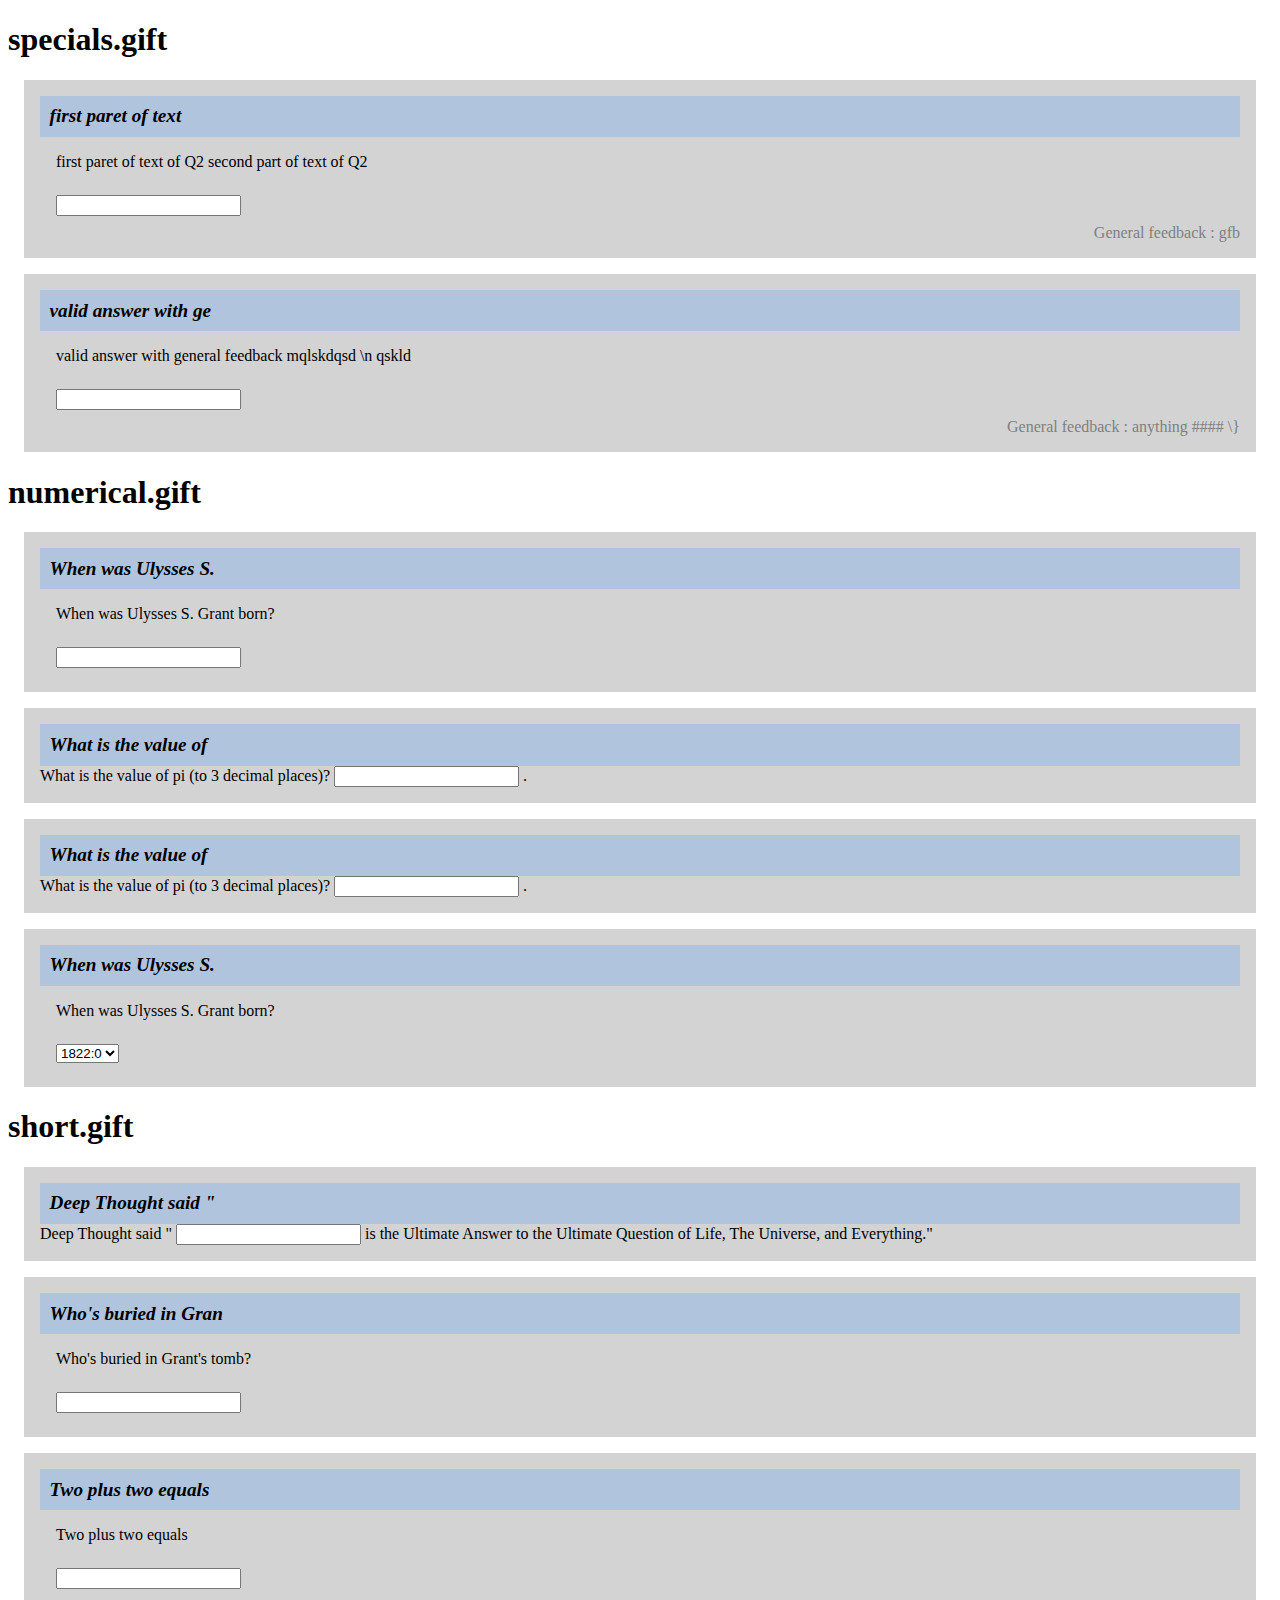
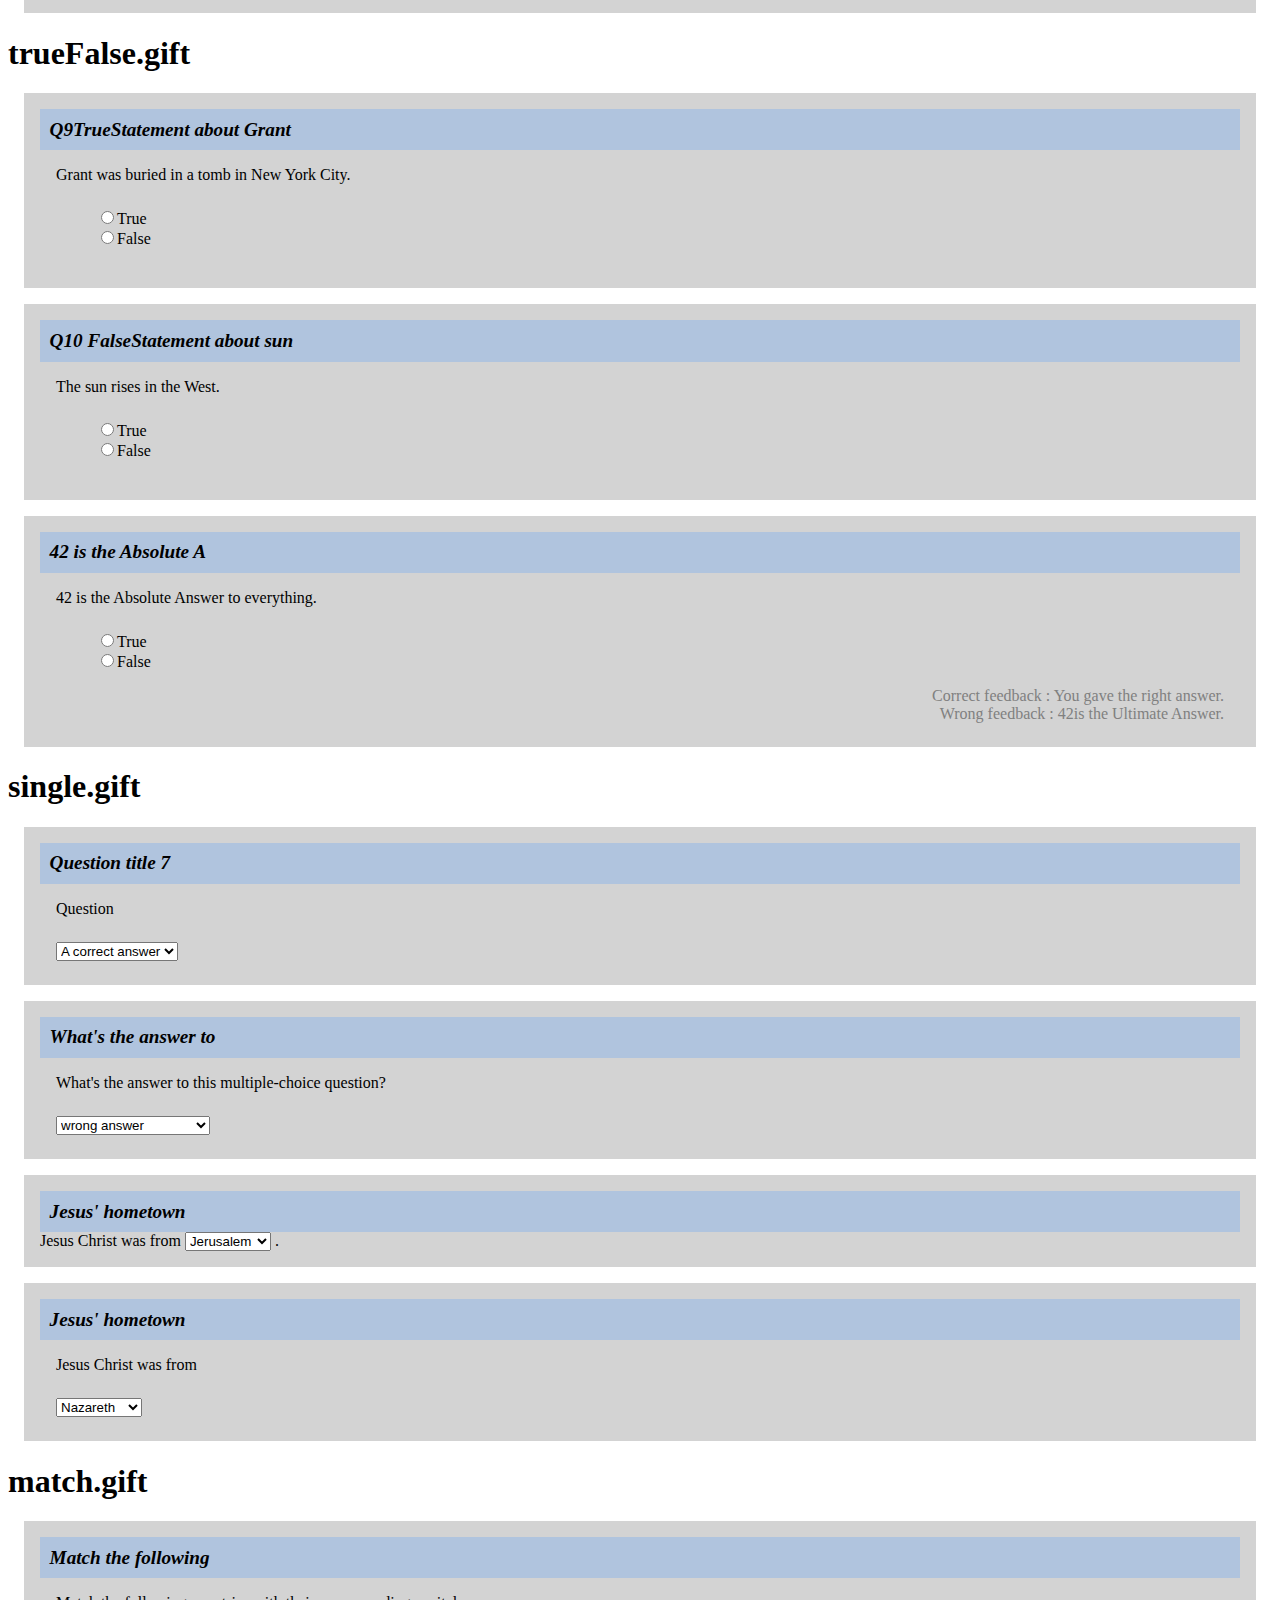
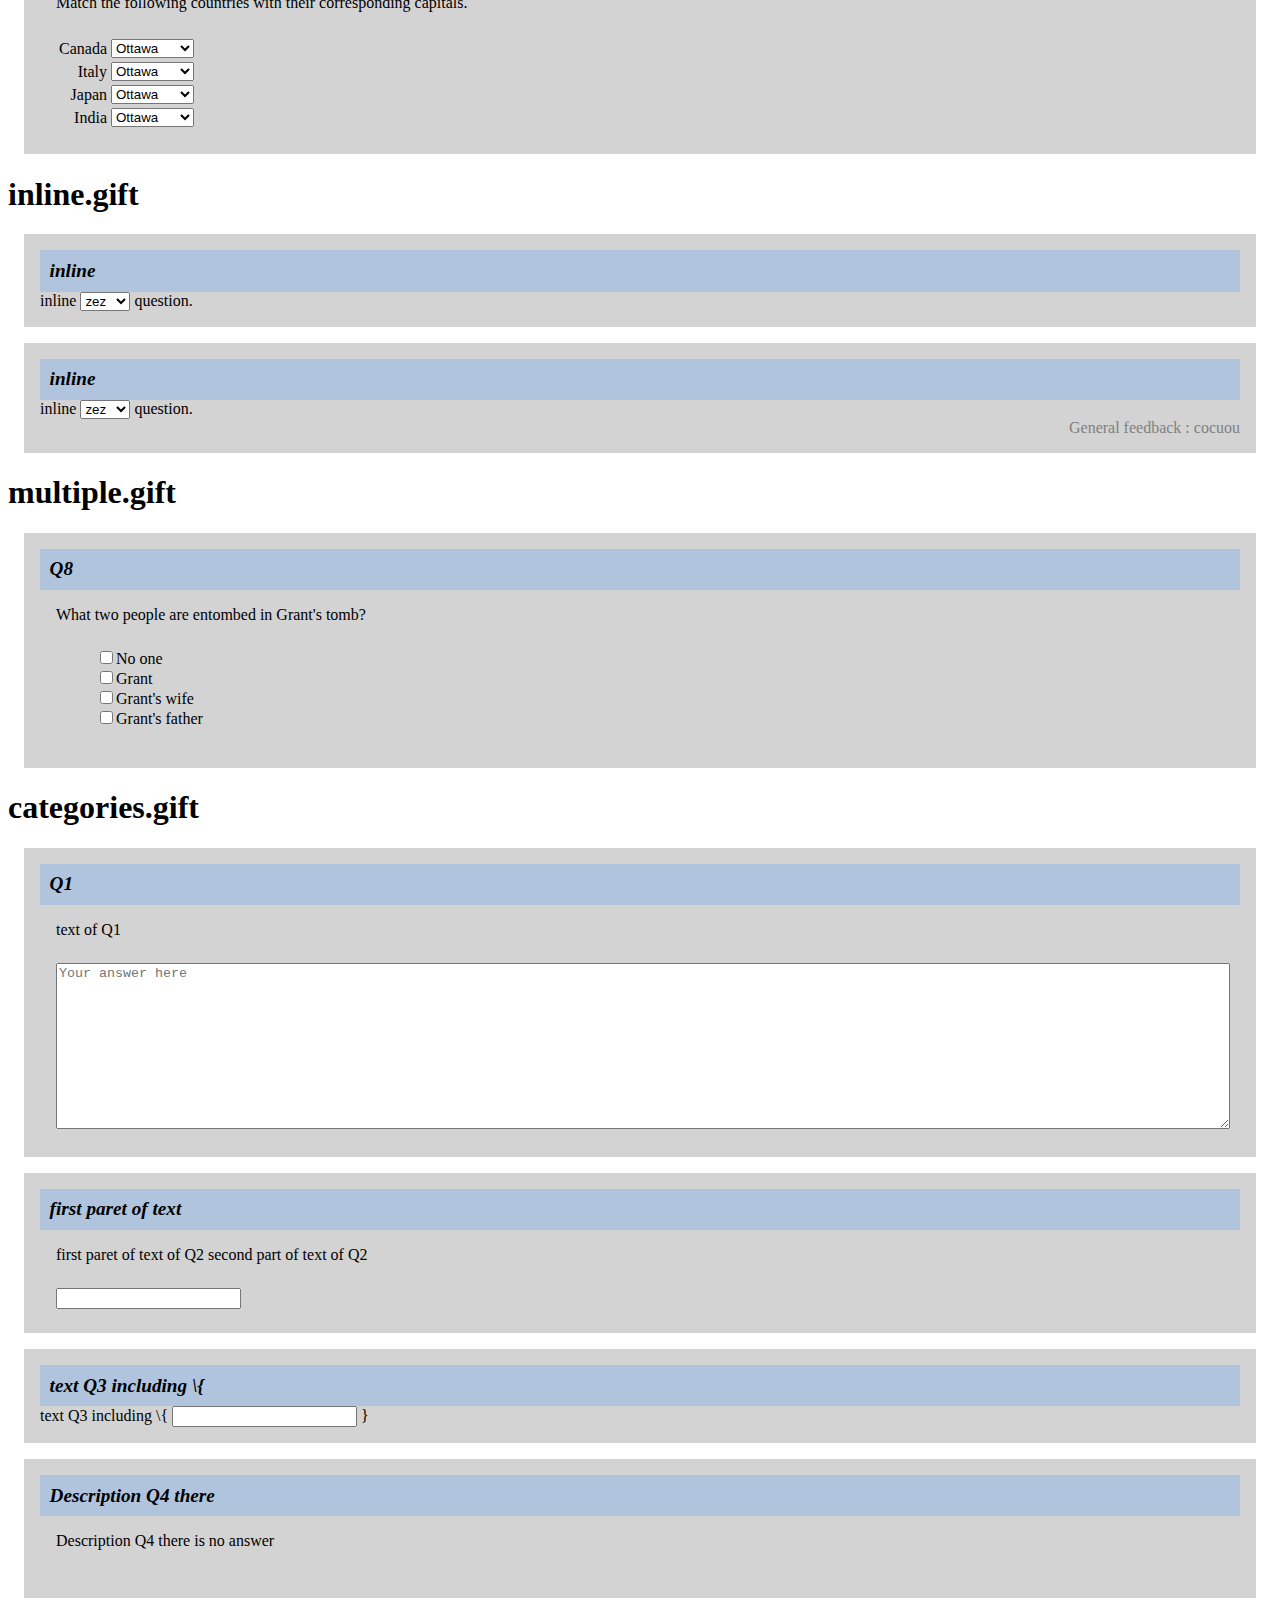
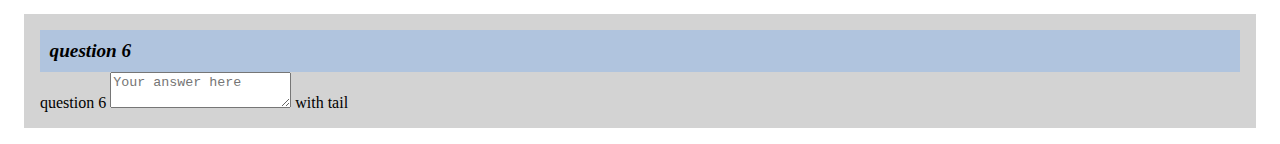
<file: tests/index.html>
<!DOCTYPE html><html><head><link href="default.css" type="text/css" rel="stylesheet" /><body><h1>specials.gift</h1><div class="question"><div class="questionTitle">first paret of text </div><form action=""><div class="questionText">first paret of text of Q2
second part of text of Q2</div><div class="questionAnswers"><input type="text" name="Q139978906156896" /></div><div class="questionGeneralFeedback">gfb</div></form></div><div class="question"><div class="questionTitle">valid answer with ge</div><form action=""><div class="questionText">valid answer with general feedback
mqlskdqsd
\n
qskld</div><div class="questionAnswers"><input type="text" name="Q139978905289112" /></div><div class="questionGeneralFeedback">anything #### \}</div></form></div><h1>numerical.gift</h1><div class="question"><div class="questionTitle">When was Ulysses S. </div><form action=""><div class="questionText">When was Ulysses S. Grant born?</div><div class="questionAnswers"><input type="number" name="Q139978906156840" /><div class="answerFeedback"></div></div></form></div><div class="question"><div class="questionTitle">What is the value of</div><form action=""><span class="questionTextInline">What is the value of pi (to 3 decimal places)? </span><span class="questionAnswersInline"><input type="number" name="Q139978906156784" /><div class="answerFeedback"></div></span> .</form></div><div class="question"><div class="questionTitle">What is the value of</div><form action=""><span class="questionTextInline">What is the value of pi (to 3 decimal places)? </span><span class="questionAnswersInline"><input type="number" name="Q139978905290400" /><div class="answerFeedback"></div></span> .</form></div><div class="question"><div class="questionTitle">When was Ulysses S. </div><form action=""><div class="questionText">When was Ulysses S. Grant born?</div><div class="questionAnswers"><select name="Q139978905290568"><option>1822:0</option><option>1822:2</option></select></div></form></div><h1>short.gift</h1><div class="question"><div class="questionTitle">Deep Thought said " </div><form action=""><span class="questionTextInline">Deep Thought said " </span><span class="questionAnswersInline"><input type="text" name="Q139978905290232" /></span> is the Ultimate Answer to the Ultimate Question of Life, The Universe, and Everything."</form></div><div class="question"><div class="questionTitle">Who's buried in Gran</div><form action=""><div class="questionText">Who's buried in Grant's tomb?</div><div class="questionAnswers"><input type="text" name="Q139978905292584" /></div></form></div><div class="question"><div class="questionTitle">Two plus two equals </div><form action=""><div class="questionText">Two plus two equals</div><div class="questionAnswers"><input type="text" name="Q139978905329848" /></div></form></div><h1>trueFalse.gift</h1><div class="question"><div class="questionTitle">Q9TrueStatement about Grant</div><form action=""><div class="questionText">Grant was buried in a tomb in New York City.</div><div class="questionAnswers"><ul><li><input type="radio" name="Q139978905292416" value="True" />True</li><li><input type="radio" name="Q139978905292416" value="False" />False</li></ul></div></form></div><div class="question"><div class="questionTitle">Q10 FalseStatement about sun</div><form action=""><div class="questionText">The sun rises in the West.</div><div class="questionAnswers"><ul><li><input type="radio" name="Q139978905292304" value="True" />True</li><li><input type="radio" name="Q139978905292304" value="False" />False</li></ul></div></form></div><div class="question"><div class="questionTitle">42 is the Absolute A</div><form action=""><div class="questionText">42 is the Absolute Answer to everything.</div><div class="questionAnswers"><ul><li><input type="radio" name="Q139978905288888" value="True" />True</li><li><input type="radio" name="Q139978905288888" value="False" />False</li></ul><div class="answerFeedback"><div class="answerCorrectFeedback">You gave the right answer.</div></div><div class="answerWrongFeedback">42is the Ultimate Answer.</div></div></form></div><h1>single.gift</h1><div class="question"><div class="questionTitle">Question title 7</div><form action=""><div class="questionText">Question</div><div class="questionAnswers"><select name="Q139978905331416"><option>A correct answer</option><option>Wrong answer1</option><option>Wrong answer2</option><option>Wrong answer3</option><option>Wrong answer4</option></select></div></form></div><div class="question"><div class="questionTitle">What's the answer to</div><form action=""><div class="questionText">What's the answer to this multiple-choice question?</div><div class="questionAnswers"><select name="Q139978905358744"><option>wrong answer</option><option>another wrong answer</option><option>right answer</option></select></div></form></div><div class="question"><div class="questionTitle">Jesus' hometown</div><form action=""><span class="questionTextInline">Jesus Christ was from </span><span class="questionAnswersInline"><select name="Q139978905359024"><option>Jerusalem</option><option>Bethlehem</option><option>Galilee</option><option>Nazareth</option></select></span> .</form></div><div class="question"><div class="questionTitle">Jesus' hometown</div><form action=""><div class="questionText">Jesus Christ was from</div><div class="questionAnswers"><select name="Q139978905359416"><option>Nazareth</option><option>Nazereth</option><option>Bethlehem</option></select></div></form></div><h1>match.gift</h1><div class="question"><div class="questionTitle">Match the following </div><form action=""><div class="questionText">Match the following countries with their corresponding capitals.</div><div class="questionAnswers"><table><tr><td>Canada </td><td><select name="Q139978905358520Canada "><option> Ottawa</option><option> Rome</option><option> Tokyo</option><option> New Delhi</option></select></td></tr><tr><td>Italy </td><td><select name="Q139978905358520Italy "><option> Ottawa</option><option> Rome</option><option> Tokyo</option><option> New Delhi</option></select></td></tr><tr><td>Japan </td><td><select name="Q139978905358520Japan "><option> Ottawa</option><option> Rome</option><option> Tokyo</option><option> New Delhi</option></select></td></tr><tr><td>India </td><td><select name="Q139978905358520India "><option> Ottawa</option><option> Rome</option><option> Tokyo</option><option> New Delhi</option></select></td></tr></table></div></form></div><h1>inline.gift</h1><div class="question"><div class="questionTitle">inline </div><form action=""><span class="questionTextInline">inline </span><span class="questionAnswersInline"><select name="Q139978905361096"><option>zez</option><option>sdfkj</option></select></span> question.</form></div><div class="question"><div class="questionTitle">inline
</div><form action=""><span class="questionTextInline">inline </span><span class="questionAnswersInline"><select name="Q139978905368056"><option>zez</option><option>sdfkj</option></select></span> question.<div class="questionGeneralFeedback">cocuou</div></form></div><h1>multiple.gift</h1><div class="question"><div class="questionTitle">Q8</div><form action=""><div class="questionText">What two people are entombed in Grant's tomb?</div><div class="questionAnswers"><ul><li><input type="checkbox" name="Q139978905331584" />No one</li><li><input type="checkbox" name="Q139978905331584" />Grant</li><li><input type="checkbox" name="Q139978905331584" />Grant's wife</li><li><input type="checkbox" name="Q139978905331584" />Grant's father</li></ul></div></form></div><h1>categories.gift</h1><div class="question"><div class="questionTitle">Q1</div><form action=""><div class="questionText">text of Q1</div><div class="questionAnswers"><textarea placeholder="Your answer here" name="Q139978905369456"></textarea></div></form></div><div class="question"><div class="questionTitle">first paret of text </div><form action=""><div class="questionText">first paret of text of Q2
second part of text of Q2</div><div class="questionAnswers"><input type="text" name="Q139978905368560" /></div></form></div><div class="question"><div class="questionTitle">text Q3 including \{</div><form action=""><span class="questionTextInline">text Q3 including \{ </span><span class="questionAnswersInline"><input type="text" name="Q139978905379392" /></span> }</form></div><div class="question"><div class="questionTitle">Description Q4
there</div><form action=""><div class="questionText">Description Q4
there is no answer</div><div class="questionAnswers"></div></form></div><div class="question"><div class="questionTitle">question 6 </div><form action=""><span class="questionTextInline">question 6 </span><span class="questionAnswersInline"><textarea placeholder="Your answer here" name="Q139978905379784"></textarea></span> with tail</form></div></body></head></html>
</file>
<file: doc/default.css>
.gifts {
    padding-left: 10%;     
}

.question {
    width: 50%;
    display: inline-block;
    vertical-align: text-top;
}

.full{
    width: 50%;
    display: inline-block;
    vertical-align: text-top;
}
.full pre {
    margin-left: 1em;
    border-left: solid 2em lightsteelblue;
    padding-left: 1em;
}
.qandcode {
   border: solid;
    padding: 1em;
    background-color: lightgray;
    margin: 1em;
    border-radius: 1em
}


.questionTitle{
    font-weight: bolder;
    font-size: larger;
    font-style: italic;
    padding: .5em .5em .5em 1.5rem;
    background-color: lightsteelblue;
    border-radius: 1em;
}

.questionText{
    padding:1em 1em;
}

.questionAnswers{
    padding:0.5em 1em;
}

.questionAnswers ul{
    margin-top:initial;
}

.questionAnswers td{
    text-align: right;
}

.questionAnswers li { 
    list-style-type: none;
}

.questionAnswers textarea {
    width: 100%;
    height: 12em;
}

li.correct {
    font-style: italic;
    font-weight: bold;
}

li.partial {
    font-style: italic;
}

.questionGeneralFeedback, .answerWrongFeedback, .answerCorrectFeedback, .groupedAnswerFeedback, .answerFeedback {
    text-align: right;
    color:gray;
}

.questionGeneralFeedback:before{
    content: "General feedback : ";
}
.answerCorrectFeedback:before{
    content: "Correct feedback : ";
}
.answerWrongFeedback:before{
    content: "Wrong feedback : ";
}
</file>
<file: docs/default.css>
.gifts {
    padding-left: 10%;     
}

.question {
    width: 50%;
    display: inline-block;
    vertical-align: text-top;
}

.full{
    width: 50%;
    display: inline-block;
    vertical-align: text-top;
}
.full pre {
    margin-left: 1em;
    border-left: solid 2em lightsteelblue;
    padding-left: 1em;
}
.qandcode {
   border: solid;
    padding: 1em;
    background-color: lightgray;
    margin: 1em;
    border-radius: 1em
}


.questionTitle{
    font-weight: bolder;
    font-size: larger;
    font-style: italic;
    padding: .5em .5em .5em 1.5rem;
    background-color: lightsteelblue;
    border-radius: 1em;
}

.questionText{
    padding:1em 1em;
}

.questionTextInline {
    padding:1em 1em;
}

.questionAnswers{
    padding:0.5em 1em;
}

.questionAnswersInline {
    padding:0.5em 1em;
}

.questionAnswers ul{
    margin-top:initial;
}

.questionAnswers td{
    text-align: right;
}

.questionAnswers li { 
    list-style-type: none;
}

.questionAnswers textarea {
    width: 100%;
    height: 12em;
}

li.correct {
    font-style: italic;
    font-weight: bold;
}

li.partial {
    font-style: italic;
}

/* .questionGeneralFeedback, .answerWrongFeedback, .answerCorrectFeedback, .groupedAnswerFeedback, .answerFeedback {
    text-align: right;
    color:gray;
}*/

.right_answer{
    color:darkgreen;
}

.wrong_answer{
    color:red;
    text-decoration: line-through;
}

.questionGeneralFeedback:before{
    content: "General feedback : ";
}
.answerCorrectFeedback:before{
    content: "Correct feedback : ";
}
.answerWrongFeedback:before{
    content: "Wrong feedback : ";
}

.FB{
    margin-top: 1em;
}

.FB:before{
    content: "Feedback";
    display: block;
    padding: 1em;
    border-top: solid 1pt;
    border-bottom: solid 1pt;
}

.multichoice p {
    display: inline;
}
.multianswer p {
    display: inline;
}

.multichoice,.multianswer {
    list-style-type: none;
}

.FB .multichoice, .FB .multianswer {
    list-style-type: circle;
}
</file>
<file: tests/default.css>
.question {
    padding: 1em;
    background-color: lightgray;
    margin: 1em;
}

.questionTitle{
    font-weight: bolder;
    font-size: larger;
    font-style: italic;
    padding: .5em;
    background-color: lightsteelblue;
}

.questionText{
    padding:1em 1em;
}

.questionAnswers{
    padding:0.5em 1em;
}

.questionAnswers ul{
    margin-top:initial;
}

.questionAnswers td{
    text-align: right;
}

.questionAnswers li { 
    list-style-type: none;
}

.questionAnswers textarea {
    width: 100%;
    height: 12em;
}

.questionGeneralFeedback, .answerWrongFeedback, .answerCorrectFeedback {
    text-align: right;
    color:gray;
}
.answerFeedback {display: inline;}

.questionGeneralFeedback:before{
    content: "General feedback : ";
}
.answerCorrectFeedback:before{
    content: "Correct feedback : ";
}
.answerWrongFeedback:before{
    content: "Wrong feedback : ";
}
</file>
